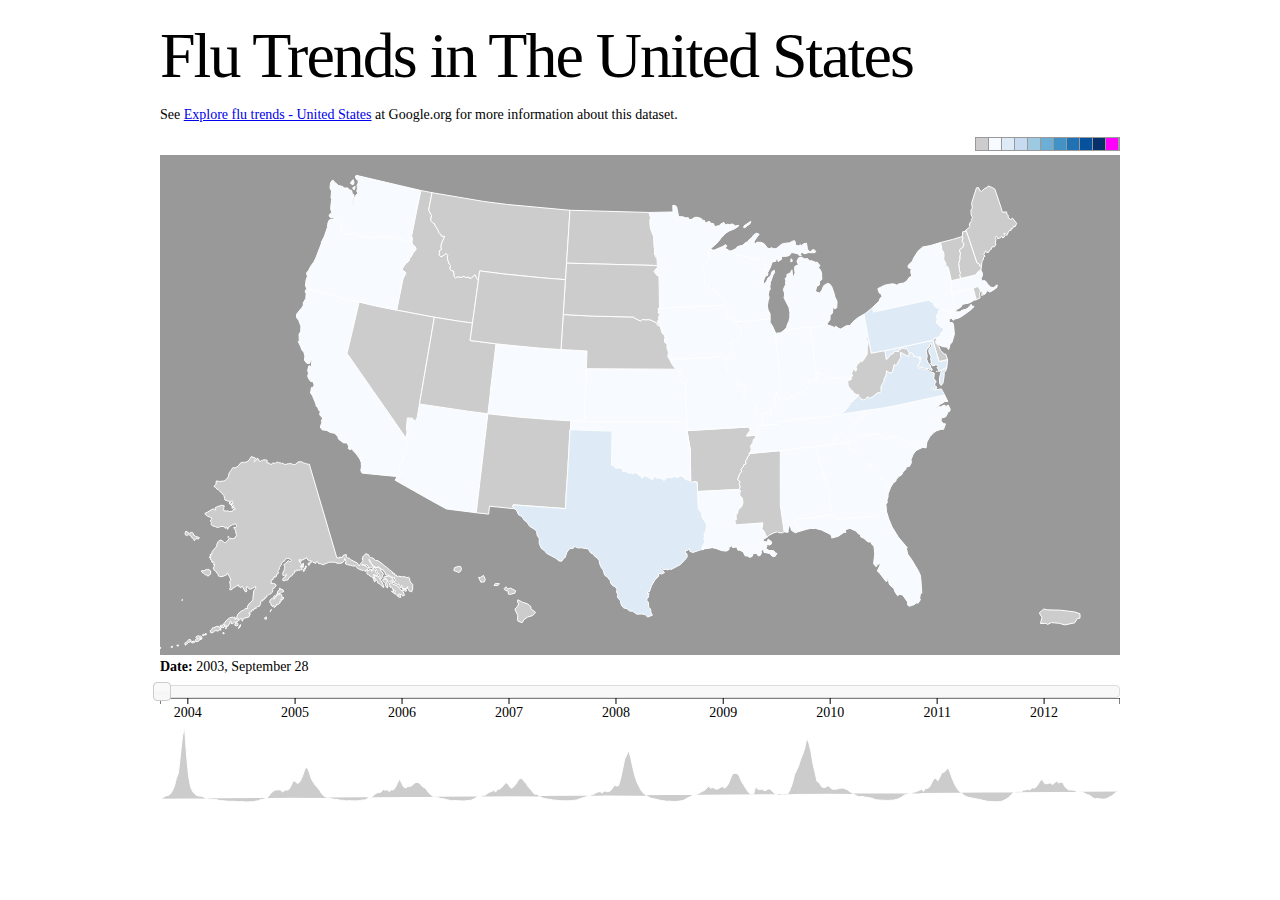
<file: labs/lab1/index.html>
<!DOCTYPE html>
<meta charset="utf-8">
<title>Lab 1: Flu Trends in the United States</title>
<link type="text/css" rel="stylesheet" href="style.css" />
<link type="text/css" rel="stylesheet" href="colorbrewer.css"/>
<script src="d3.v2.min.js"></script>
<script type="text/javascript" src="jquery.min.js"></script>
<script type="text/javascript" src="jquery-ui/js/jquery-ui-1.8.23.custom.min.js"></script>
<h1>Flu Trends in The United States</h1>
<p class="caption">See <a href="http://www.google.org/flutrends/us/#US">Explore flu trends - United States</a> at Google.org for more information about this dataset.</p>
<div id="legend"></div>
<div id="chart"></div>
<div id="slider">
  <strong>Date:</strong> <span id="date_text">0</span>
  <div id="scale"></div>
  <div id="time_axis"></div>
</div>
<div id="national"></div>


<script src="lab1.js"></script>
</file>
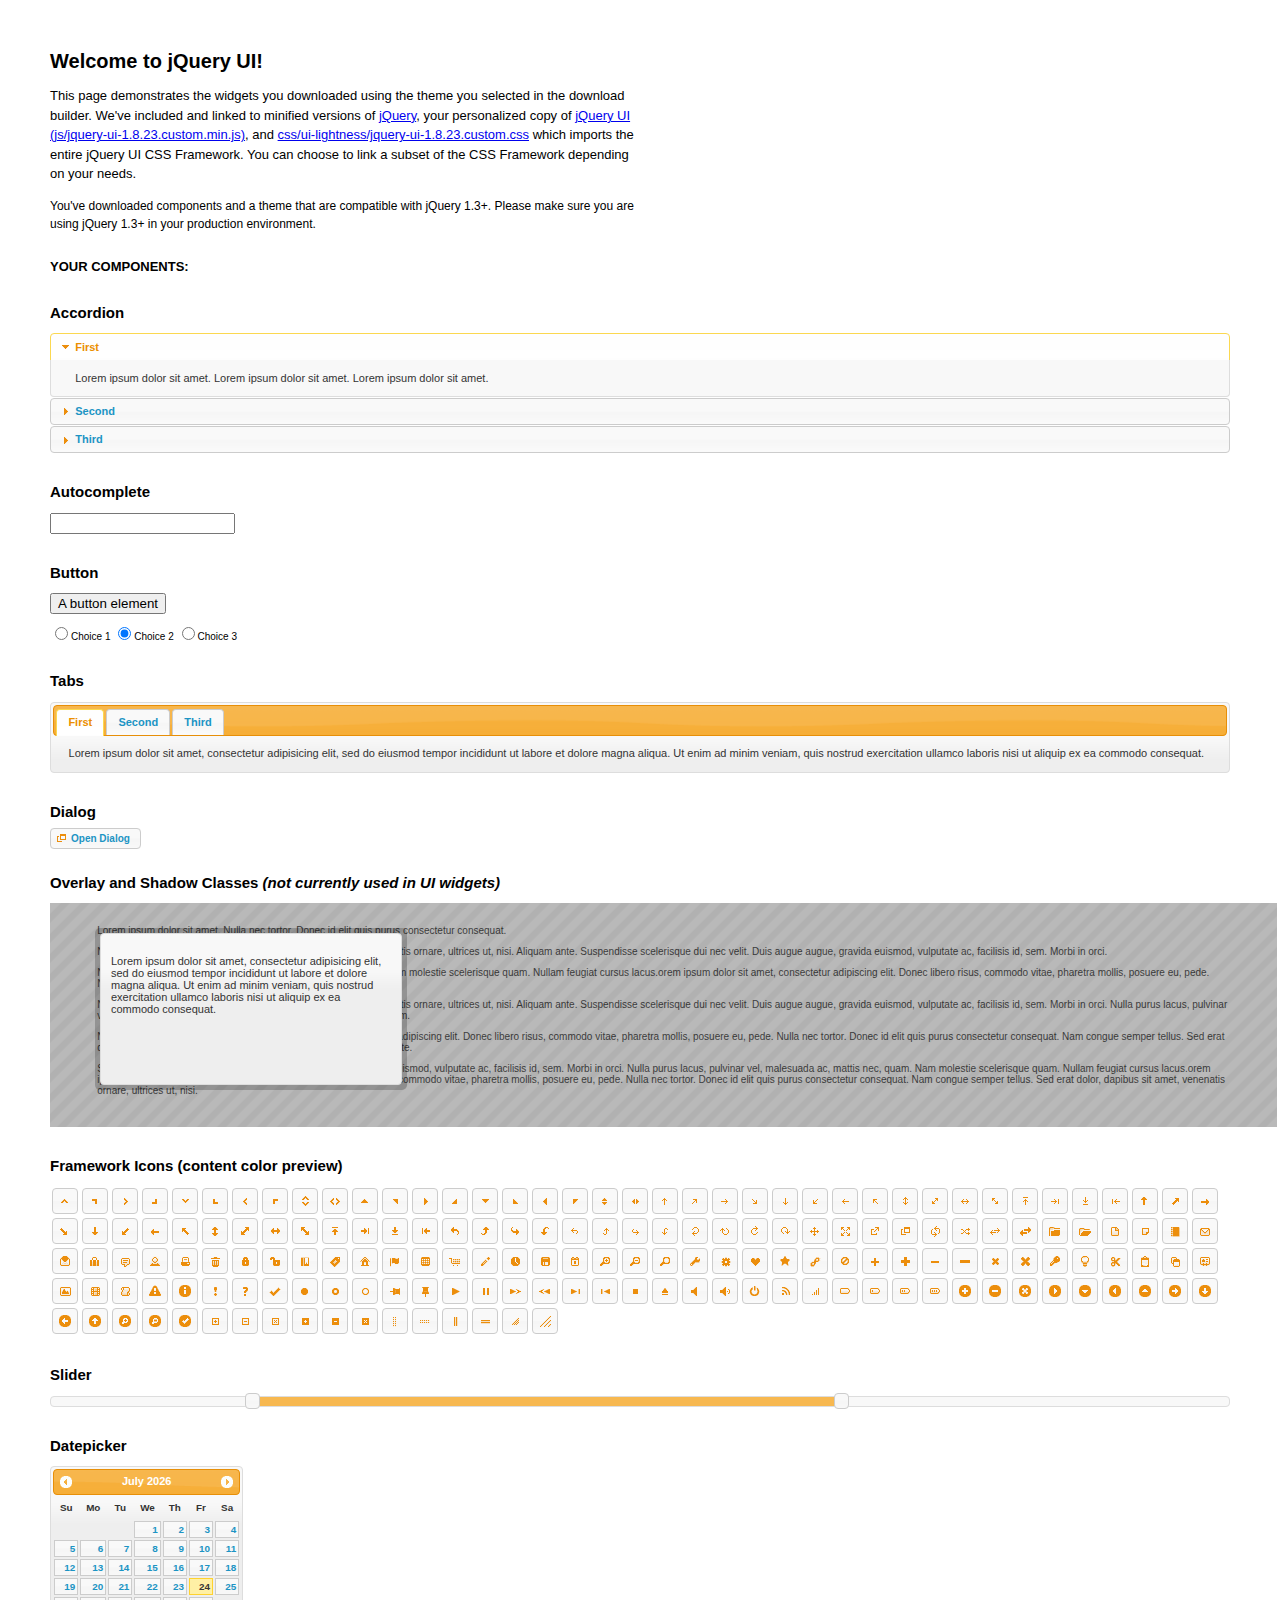
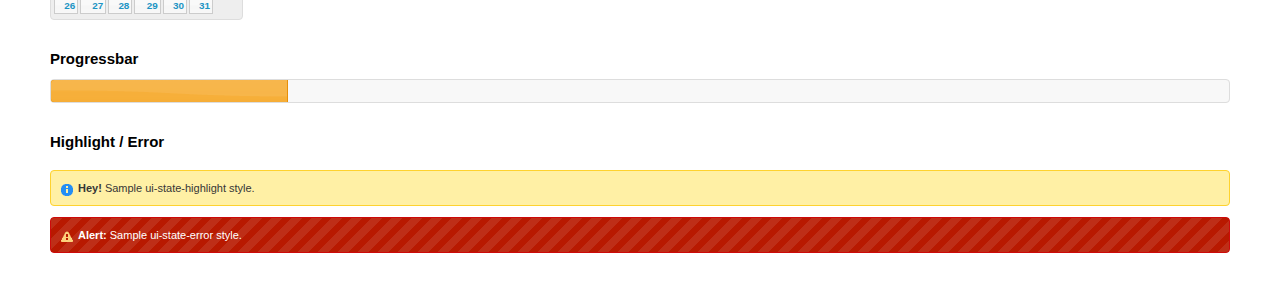
<file: labs/lab1/jquery-ui/index.html>
<!DOCTYPE html>
<html>
	<head>
		<meta http-equiv="Content-Type" content="text/html; charset=iso-8859-1" />
		<title>jQuery UI Example Page</title>
		<link type="text/css" href="css/ui-lightness/jquery-ui-1.8.23.custom.css" rel="stylesheet" />
		<script type="text/javascript" src="js/jquery-1.8.0.min.js"></script>
		<script type="text/javascript" src="js/jquery-ui-1.8.23.custom.min.js"></script>
		<script type="text/javascript">
			$(function(){

				// Accordion
				$("#accordion").accordion({ header: "h3" });

				// Tabs
				$('#tabs').tabs();

				// Dialog
				$('#dialog').dialog({
					autoOpen: false,
					width: 600,
					buttons: {
						"Ok": function() {
							$(this).dialog("close");
						},
						"Cancel": function() {
							$(this).dialog("close");
						}
					}
				});

				// Dialog Link
				$('#dialog_link').click(function(){
					$('#dialog').dialog('open');
					return false;
				});

				// Datepicker
				$('#datepicker').datepicker({
					inline: true
				});

				// Slider
				$('#slider').slider({
					range: true,
					values: [17, 67]
				});

				// Progressbar
				$("#progressbar").progressbar({
					value: 20
				});

				//hover states on the static widgets
				$('#dialog_link, ul#icons li').hover(
					function() { $(this).addClass('ui-state-hover'); },
					function() { $(this).removeClass('ui-state-hover'); }
				);

			});
		</script>
		<style type="text/css">
			/*demo page css*/
			body{ font: 62.5% "Trebuchet MS", sans-serif; margin: 50px;}
			.demoHeaders { margin-top: 2em; }
			#dialog_link {padding: .4em 1em .4em 20px;text-decoration: none;position: relative;}
			#dialog_link span.ui-icon {margin: 0 5px 0 0;position: absolute;left: .2em;top: 50%;margin-top: -8px;}
			ul#icons {margin: 0; padding: 0;}
			ul#icons li {margin: 2px; position: relative; padding: 4px 0; cursor: pointer; float: left;  list-style: none;}
			ul#icons span.ui-icon {float: left; margin: 0 4px;}
		</style>
	</head>
	<body>
	<h1>Welcome to jQuery UI!</h1>
	<p style="font-size: 1.3em; line-height: 1.5; margin: 1em 0; width: 50%;">This page demonstrates the widgets you downloaded using the theme you selected in the download builder. We've included and linked to minified versions of <a href="js/jquery-1.8.0.min.js">jQuery</a>, your personalized copy of <a href="js/jquery-ui-1.8.23.custom.min.js">jQuery UI (js/jquery-ui-1.8.23.custom.min.js)</a>, and <a href="css/ui-lightness/jquery-ui-1.8.23.custom.css">css/ui-lightness/jquery-ui-1.8.23.custom.css</a> which imports the entire jQuery UI CSS Framework. You can choose to link a subset of the CSS Framework depending on your needs. </p>
	<p style="font-size: 1.2em; line-height: 1.5; margin: 1em 0; width: 50%;">You've downloaded components and a theme that are compatible with jQuery 1.3+. Please make sure you are using jQuery 1.3+ in your production environment.</p>

	<p style="font-weight: bold; margin: 2em 0 1em; font-size: 1.3em;">YOUR COMPONENTS:</p>

		<!-- Accordion -->
		<h2 class="demoHeaders">Accordion</h2>
		<div id="accordion">
			<div>
				<h3><a href="#">First</a></h3>
				<div>Lorem ipsum dolor sit amet. Lorem ipsum dolor sit amet. Lorem ipsum dolor sit amet.</div>
			</div>
			<div>
				<h3><a href="#">Second</a></h3>
				<div>Phasellus mattis tincidunt nibh.</div>
			</div>
			<div>
				<h3><a href="#">Third</a></h3>
				<div>Nam dui erat, auctor a, dignissim quis.</div>
			</div>
		</div>

		<!-- Autocomplete -->
		<h2 class="demoHeaders">Autocomplete</h2>
		<div>
			<input id="autocomplete" style="z-index: 100; position: relative" title="type &quot;a&quot;" />
		</div>

		<!-- Button -->
		<h2 class="demoHeaders">Button</h2>
		<button id="button">A button element</button>
		<form style="margin-top: 1em;">
			<div id="radioset">
				<input type="radio" id="radio1" name="radio" /><label for="radio1">Choice 1</label>
				<input type="radio" id="radio2" name="radio" checked="checked" /><label for="radio2">Choice 2</label>
				<input type="radio" id="radio3" name="radio" /><label for="radio3">Choice 3</label>
			</div>
		</form>


		<!-- Tabs -->
		<h2 class="demoHeaders">Tabs</h2>
		<div id="tabs">
			<ul>
				<li><a href="#tabs-1">First</a></li>
				<li><a href="#tabs-2">Second</a></li>
				<li><a href="#tabs-3">Third</a></li>
			</ul>
			<div id="tabs-1">Lorem ipsum dolor sit amet, consectetur adipisicing elit, sed do eiusmod tempor incididunt ut labore et dolore magna aliqua. Ut enim ad minim veniam, quis nostrud exercitation ullamco laboris nisi ut aliquip ex ea commodo consequat.</div>
			<div id="tabs-2">Phasellus mattis tincidunt nibh. Cras orci urna, blandit id, pretium vel, aliquet ornare, felis. Maecenas scelerisque sem non nisl. Fusce sed lorem in enim dictum bibendum.</div>
			<div id="tabs-3">Nam dui erat, auctor a, dignissim quis, sollicitudin eu, felis. Pellentesque nisi urna, interdum eget, sagittis et, consequat vestibulum, lacus. Mauris porttitor ullamcorper augue.</div>
		</div>

		<!-- Dialog NOTE: Dialog is not generated by UI in this demo so it can be visually styled in themeroller-->
		<h2 class="demoHeaders">Dialog</h2>
		<p><a href="#" id="dialog_link" class="ui-state-default ui-corner-all"><span class="ui-icon ui-icon-newwin"></span>Open Dialog</a></p>


		<h2 class="demoHeaders">Overlay and Shadow Classes <em>(not currently used in UI widgets)</em></h2>
		<div style="position: relative; width: 96%; height: 200px; padding:1% 4%; overflow:hidden;" class="fakewindowcontain">
			<p>Lorem ipsum dolor sit amet,  Nulla nec tortor. Donec id elit quis purus consectetur consequat. </p><p>Nam congue semper tellus. Sed erat dolor, dapibus sit amet, venenatis ornare, ultrices ut, nisi. Aliquam ante. Suspendisse scelerisque dui nec velit. Duis augue augue, gravida euismod, vulputate ac, facilisis id, sem. Morbi in orci. </p><p>Nulla purus lacus, pulvinar vel, malesuada ac, mattis nec, quam. Nam molestie scelerisque quam. Nullam feugiat cursus lacus.orem ipsum dolor sit amet, consectetur adipiscing elit. Donec libero risus, commodo vitae, pharetra mollis, posuere eu, pede. Nulla nec tortor. Donec id elit quis purus consectetur consequat. </p><p>Nam congue semper tellus. Sed erat dolor, dapibus sit amet, venenatis ornare, ultrices ut, nisi. Aliquam ante. Suspendisse scelerisque dui nec velit. Duis augue augue, gravida euismod, vulputate ac, facilisis id, sem. Morbi in orci. Nulla purus lacus, pulvinar vel, malesuada ac, mattis nec, quam. Nam molestie scelerisque quam. </p><p>Nullam feugiat cursus lacus.orem ipsum dolor sit amet, consectetur adipiscing elit. Donec libero risus, commodo vitae, pharetra mollis, posuere eu, pede. Nulla nec tortor. Donec id elit quis purus consectetur consequat. Nam congue semper tellus. Sed erat dolor, dapibus sit amet, venenatis ornare, ultrices ut, nisi. Aliquam ante. </p><p>Suspendisse scelerisque dui nec velit. Duis augue augue, gravida euismod, vulputate ac, facilisis id, sem. Morbi in orci. Nulla purus lacus, pulvinar vel, malesuada ac, mattis nec, quam. Nam molestie scelerisque quam. Nullam feugiat cursus lacus.orem ipsum dolor sit amet, consectetur adipiscing elit. Donec libero risus, commodo vitae, pharetra mollis, posuere eu, pede. Nulla nec tortor. Donec id elit quis purus consectetur consequat. Nam congue semper tellus. Sed erat dolor, dapibus sit amet, venenatis ornare, ultrices ut, nisi. </p>

			<!-- ui-dialog -->
			<div class="ui-overlay"><div class="ui-widget-overlay"></div><div class="ui-widget-shadow ui-corner-all" style="width: 302px; height: 152px; position: absolute; left: 50px; top: 30px;"></div></div>
			<div style="position: absolute; width: 280px; height: 130px;left: 50px; top: 30px; padding: 10px;" class="ui-widget ui-widget-content ui-corner-all">
				<div class="ui-dialog-content ui-widget-content" style="background: none; border: 0;">
					<p>Lorem ipsum dolor sit amet, consectetur adipisicing elit, sed do eiusmod tempor incididunt ut labore et dolore magna aliqua. Ut enim ad minim veniam, quis nostrud exercitation ullamco laboris nisi ut aliquip ex ea commodo consequat.</p>
				</div>
			</div>

		</div>


		<!-- ui-dialog -->
		<div id="dialog" title="Dialog Title">
			<p>Lorem ipsum dolor sit amet, consectetur adipisicing elit, sed do eiusmod tempor incididunt ut labore et dolore magna aliqua. Ut enim ad minim veniam, quis nostrud exercitation ullamco laboris nisi ut aliquip ex ea commodo consequat.</p>
		</div>


		<h2 class="demoHeaders">Framework Icons (content color preview)</h2>
		<ul id="icons" class="ui-widget ui-helper-clearfix">

		<li class="ui-state-default ui-corner-all" title=".ui-icon-carat-1-n"><span class="ui-icon ui-icon-carat-1-n"></span></li>
		<li class="ui-state-default ui-corner-all" title=".ui-icon-carat-1-ne"><span class="ui-icon ui-icon-carat-1-ne"></span></li>
		<li class="ui-state-default ui-corner-all" title=".ui-icon-carat-1-e"><span class="ui-icon ui-icon-carat-1-e"></span></li>

		<li class="ui-state-default ui-corner-all" title=".ui-icon-carat-1-se"><span class="ui-icon ui-icon-carat-1-se"></span></li>
		<li class="ui-state-default ui-corner-all" title=".ui-icon-carat-1-s"><span class="ui-icon ui-icon-carat-1-s"></span></li>
		<li class="ui-state-default ui-corner-all" title=".ui-icon-carat-1-sw"><span class="ui-icon ui-icon-carat-1-sw"></span></li>
		<li class="ui-state-default ui-corner-all" title=".ui-icon-carat-1-w"><span class="ui-icon ui-icon-carat-1-w"></span></li>
		<li class="ui-state-default ui-corner-all" title=".ui-icon-carat-1-nw"><span class="ui-icon ui-icon-carat-1-nw"></span></li>
		<li class="ui-state-default ui-corner-all" title=".ui-icon-carat-2-n-s"><span class="ui-icon ui-icon-carat-2-n-s"></span></li>
		<li class="ui-state-default ui-corner-all" title=".ui-icon-carat-2-e-w"><span class="ui-icon ui-icon-carat-2-e-w"></span></li>
		<li class="ui-state-default ui-corner-all" title=".ui-icon-triangle-1-n"><span class="ui-icon ui-icon-triangle-1-n"></span></li>
		<li class="ui-state-default ui-corner-all" title=".ui-icon-triangle-1-ne"><span class="ui-icon ui-icon-triangle-1-ne"></span></li>

		<li class="ui-state-default ui-corner-all" title=".ui-icon-triangle-1-e"><span class="ui-icon ui-icon-triangle-1-e"></span></li>
		<li class="ui-state-default ui-corner-all" title=".ui-icon-triangle-1-se"><span class="ui-icon ui-icon-triangle-1-se"></span></li>
		<li class="ui-state-default ui-corner-all" title=".ui-icon-triangle-1-s"><span class="ui-icon ui-icon-triangle-1-s"></span></li>
		<li class="ui-state-default ui-corner-all" title=".ui-icon-triangle-1-sw"><span class="ui-icon ui-icon-triangle-1-sw"></span></li>
		<li class="ui-state-default ui-corner-all" title=".ui-icon-triangle-1-w"><span class="ui-icon ui-icon-triangle-1-w"></span></li>
		<li class="ui-state-default ui-corner-all" title=".ui-icon-triangle-1-nw"><span class="ui-icon ui-icon-triangle-1-nw"></span></li>
		<li class="ui-state-default ui-corner-all" title=".ui-icon-triangle-2-n-s"><span class="ui-icon ui-icon-triangle-2-n-s"></span></li>
		<li class="ui-state-default ui-corner-all" title=".ui-icon-triangle-2-e-w"><span class="ui-icon ui-icon-triangle-2-e-w"></span></li>
		<li class="ui-state-default ui-corner-all" title=".ui-icon-arrow-1-n"><span class="ui-icon ui-icon-arrow-1-n"></span></li>

		<li class="ui-state-default ui-corner-all" title=".ui-icon-arrow-1-ne"><span class="ui-icon ui-icon-arrow-1-ne"></span></li>
		<li class="ui-state-default ui-corner-all" title=".ui-icon-arrow-1-e"><span class="ui-icon ui-icon-arrow-1-e"></span></li>
		<li class="ui-state-default ui-corner-all" title=".ui-icon-arrow-1-se"><span class="ui-icon ui-icon-arrow-1-se"></span></li>
		<li class="ui-state-default ui-corner-all" title=".ui-icon-arrow-1-s"><span class="ui-icon ui-icon-arrow-1-s"></span></li>
		<li class="ui-state-default ui-corner-all" title=".ui-icon-arrow-1-sw"><span class="ui-icon ui-icon-arrow-1-sw"></span></li>
		<li class="ui-state-default ui-corner-all" title=".ui-icon-arrow-1-w"><span class="ui-icon ui-icon-arrow-1-w"></span></li>
		<li class="ui-state-default ui-corner-all" title=".ui-icon-arrow-1-nw"><span class="ui-icon ui-icon-arrow-1-nw"></span></li>
		<li class="ui-state-default ui-corner-all" title=".ui-icon-arrow-2-n-s"><span class="ui-icon ui-icon-arrow-2-n-s"></span></li>
		<li class="ui-state-default ui-corner-all" title=".ui-icon-arrow-2-ne-sw"><span class="ui-icon ui-icon-arrow-2-ne-sw"></span></li>

		<li class="ui-state-default ui-corner-all" title=".ui-icon-arrow-2-e-w"><span class="ui-icon ui-icon-arrow-2-e-w"></span></li>
		<li class="ui-state-default ui-corner-all" title=".ui-icon-arrow-2-se-nw"><span class="ui-icon ui-icon-arrow-2-se-nw"></span></li>
		<li class="ui-state-default ui-corner-all" title=".ui-icon-arrowstop-1-n"><span class="ui-icon ui-icon-arrowstop-1-n"></span></li>
		<li class="ui-state-default ui-corner-all" title=".ui-icon-arrowstop-1-e"><span class="ui-icon ui-icon-arrowstop-1-e"></span></li>
		<li class="ui-state-default ui-corner-all" title=".ui-icon-arrowstop-1-s"><span class="ui-icon ui-icon-arrowstop-1-s"></span></li>
		<li class="ui-state-default ui-corner-all" title=".ui-icon-arrowstop-1-w"><span class="ui-icon ui-icon-arrowstop-1-w"></span></li>
		<li class="ui-state-default ui-corner-all" title=".ui-icon-arrowthick-1-n"><span class="ui-icon ui-icon-arrowthick-1-n"></span></li>
		<li class="ui-state-default ui-corner-all" title=".ui-icon-arrowthick-1-ne"><span class="ui-icon ui-icon-arrowthick-1-ne"></span></li>
		<li class="ui-state-default ui-corner-all" title=".ui-icon-arrowthick-1-e"><span class="ui-icon ui-icon-arrowthick-1-e"></span></li>

		<li class="ui-state-default ui-corner-all" title=".ui-icon-arrowthick-1-se"><span class="ui-icon ui-icon-arrowthick-1-se"></span></li>
		<li class="ui-state-default ui-corner-all" title=".ui-icon-arrowthick-1-s"><span class="ui-icon ui-icon-arrowthick-1-s"></span></li>
		<li class="ui-state-default ui-corner-all" title=".ui-icon-arrowthick-1-sw"><span class="ui-icon ui-icon-arrowthick-1-sw"></span></li>
		<li class="ui-state-default ui-corner-all" title=".ui-icon-arrowthick-1-w"><span class="ui-icon ui-icon-arrowthick-1-w"></span></li>
		<li class="ui-state-default ui-corner-all" title=".ui-icon-arrowthick-1-nw"><span class="ui-icon ui-icon-arrowthick-1-nw"></span></li>
		<li class="ui-state-default ui-corner-all" title=".ui-icon-arrowthick-2-n-s"><span class="ui-icon ui-icon-arrowthick-2-n-s"></span></li>
		<li class="ui-state-default ui-corner-all" title=".ui-icon-arrowthick-2-ne-sw"><span class="ui-icon ui-icon-arrowthick-2-ne-sw"></span></li>
		<li class="ui-state-default ui-corner-all" title=".ui-icon-arrowthick-2-e-w"><span class="ui-icon ui-icon-arrowthick-2-e-w"></span></li>
		<li class="ui-state-default ui-corner-all" title=".ui-icon-arrowthick-2-se-nw"><span class="ui-icon ui-icon-arrowthick-2-se-nw"></span></li>

		<li class="ui-state-default ui-corner-all" title=".ui-icon-arrowthickstop-1-n"><span class="ui-icon ui-icon-arrowthickstop-1-n"></span></li>
		<li class="ui-state-default ui-corner-all" title=".ui-icon-arrowthickstop-1-e"><span class="ui-icon ui-icon-arrowthickstop-1-e"></span></li>
		<li class="ui-state-default ui-corner-all" title=".ui-icon-arrowthickstop-1-s"><span class="ui-icon ui-icon-arrowthickstop-1-s"></span></li>
		<li class="ui-state-default ui-corner-all" title=".ui-icon-arrowthickstop-1-w"><span class="ui-icon ui-icon-arrowthickstop-1-w"></span></li>
		<li class="ui-state-default ui-corner-all" title=".ui-icon-arrowreturnthick-1-w"><span class="ui-icon ui-icon-arrowreturnthick-1-w"></span></li>
		<li class="ui-state-default ui-corner-all" title=".ui-icon-arrowreturnthick-1-n"><span class="ui-icon ui-icon-arrowreturnthick-1-n"></span></li>
		<li class="ui-state-default ui-corner-all" title=".ui-icon-arrowreturnthick-1-e"><span class="ui-icon ui-icon-arrowreturnthick-1-e"></span></li>
		<li class="ui-state-default ui-corner-all" title=".ui-icon-arrowreturnthick-1-s"><span class="ui-icon ui-icon-arrowreturnthick-1-s"></span></li>
		<li class="ui-state-default ui-corner-all" title=".ui-icon-arrowreturn-1-w"><span class="ui-icon ui-icon-arrowreturn-1-w"></span></li>

		<li class="ui-state-default ui-corner-all" title=".ui-icon-arrowreturn-1-n"><span class="ui-icon ui-icon-arrowreturn-1-n"></span></li>
		<li class="ui-state-default ui-corner-all" title=".ui-icon-arrowreturn-1-e"><span class="ui-icon ui-icon-arrowreturn-1-e"></span></li>
		<li class="ui-state-default ui-corner-all" title=".ui-icon-arrowreturn-1-s"><span class="ui-icon ui-icon-arrowreturn-1-s"></span></li>
		<li class="ui-state-default ui-corner-all" title=".ui-icon-arrowrefresh-1-w"><span class="ui-icon ui-icon-arrowrefresh-1-w"></span></li>
		<li class="ui-state-default ui-corner-all" title=".ui-icon-arrowrefresh-1-n"><span class="ui-icon ui-icon-arrowrefresh-1-n"></span></li>
		<li class="ui-state-default ui-corner-all" title=".ui-icon-arrowrefresh-1-e"><span class="ui-icon ui-icon-arrowrefresh-1-e"></span></li>
		<li class="ui-state-default ui-corner-all" title=".ui-icon-arrowrefresh-1-s"><span class="ui-icon ui-icon-arrowrefresh-1-s"></span></li>
		<li class="ui-state-default ui-corner-all" title=".ui-icon-arrow-4"><span class="ui-icon ui-icon-arrow-4"></span></li>
		<li class="ui-state-default ui-corner-all" title=".ui-icon-arrow-4-diag"><span class="ui-icon ui-icon-arrow-4-diag"></span></li>

		<li class="ui-state-default ui-corner-all" title=".ui-icon-extlink"><span class="ui-icon ui-icon-extlink"></span></li>
		<li class="ui-state-default ui-corner-all" title=".ui-icon-newwin"><span class="ui-icon ui-icon-newwin"></span></li>
		<li class="ui-state-default ui-corner-all" title=".ui-icon-refresh"><span class="ui-icon ui-icon-refresh"></span></li>
		<li class="ui-state-default ui-corner-all" title=".ui-icon-shuffle"><span class="ui-icon ui-icon-shuffle"></span></li>
		<li class="ui-state-default ui-corner-all" title=".ui-icon-transfer-e-w"><span class="ui-icon ui-icon-transfer-e-w"></span></li>
		<li class="ui-state-default ui-corner-all" title=".ui-icon-transferthick-e-w"><span class="ui-icon ui-icon-transferthick-e-w"></span></li>
		<li class="ui-state-default ui-corner-all" title=".ui-icon-folder-collapsed"><span class="ui-icon ui-icon-folder-collapsed"></span></li>
		<li class="ui-state-default ui-corner-all" title=".ui-icon-folder-open"><span class="ui-icon ui-icon-folder-open"></span></li>
		<li class="ui-state-default ui-corner-all" title=".ui-icon-document"><span class="ui-icon ui-icon-document"></span></li>

		<li class="ui-state-default ui-corner-all" title=".ui-icon-document-b"><span class="ui-icon ui-icon-document-b"></span></li>
		<li class="ui-state-default ui-corner-all" title=".ui-icon-note"><span class="ui-icon ui-icon-note"></span></li>
		<li class="ui-state-default ui-corner-all" title=".ui-icon-mail-closed"><span class="ui-icon ui-icon-mail-closed"></span></li>
		<li class="ui-state-default ui-corner-all" title=".ui-icon-mail-open"><span class="ui-icon ui-icon-mail-open"></span></li>
		<li class="ui-state-default ui-corner-all" title=".ui-icon-suitcase"><span class="ui-icon ui-icon-suitcase"></span></li>
		<li class="ui-state-default ui-corner-all" title=".ui-icon-comment"><span class="ui-icon ui-icon-comment"></span></li>
		<li class="ui-state-default ui-corner-all" title=".ui-icon-person"><span class="ui-icon ui-icon-person"></span></li>
		<li class="ui-state-default ui-corner-all" title=".ui-icon-print"><span class="ui-icon ui-icon-print"></span></li>
		<li class="ui-state-default ui-corner-all" title=".ui-icon-trash"><span class="ui-icon ui-icon-trash"></span></li>

		<li class="ui-state-default ui-corner-all" title=".ui-icon-locked"><span class="ui-icon ui-icon-locked"></span></li>
		<li class="ui-state-default ui-corner-all" title=".ui-icon-unlocked"><span class="ui-icon ui-icon-unlocked"></span></li>
		<li class="ui-state-default ui-corner-all" title=".ui-icon-bookmark"><span class="ui-icon ui-icon-bookmark"></span></li>
		<li class="ui-state-default ui-corner-all" title=".ui-icon-tag"><span class="ui-icon ui-icon-tag"></span></li>
		<li class="ui-state-default ui-corner-all" title=".ui-icon-home"><span class="ui-icon ui-icon-home"></span></li>
		<li class="ui-state-default ui-corner-all" title=".ui-icon-flag"><span class="ui-icon ui-icon-flag"></span></li>
		<li class="ui-state-default ui-corner-all" title=".ui-icon-calculator"><span class="ui-icon ui-icon-calculator"></span></li>
		<li class="ui-state-default ui-corner-all" title=".ui-icon-cart"><span class="ui-icon ui-icon-cart"></span></li>
		<li class="ui-state-default ui-corner-all" title=".ui-icon-pencil"><span class="ui-icon ui-icon-pencil"></span></li>

		<li class="ui-state-default ui-corner-all" title=".ui-icon-clock"><span class="ui-icon ui-icon-clock"></span></li>
		<li class="ui-state-default ui-corner-all" title=".ui-icon-disk"><span class="ui-icon ui-icon-disk"></span></li>
		<li class="ui-state-default ui-corner-all" title=".ui-icon-calendar"><span class="ui-icon ui-icon-calendar"></span></li>
		<li class="ui-state-default ui-corner-all" title=".ui-icon-zoomin"><span class="ui-icon ui-icon-zoomin"></span></li>
		<li class="ui-state-default ui-corner-all" title=".ui-icon-zoomout"><span class="ui-icon ui-icon-zoomout"></span></li>
		<li class="ui-state-default ui-corner-all" title=".ui-icon-search"><span class="ui-icon ui-icon-search"></span></li>
		<li class="ui-state-default ui-corner-all" title=".ui-icon-wrench"><span class="ui-icon ui-icon-wrench"></span></li>
		<li class="ui-state-default ui-corner-all" title=".ui-icon-gear"><span class="ui-icon ui-icon-gear"></span></li>
		<li class="ui-state-default ui-corner-all" title=".ui-icon-heart"><span class="ui-icon ui-icon-heart"></span></li>

		<li class="ui-state-default ui-corner-all" title=".ui-icon-star"><span class="ui-icon ui-icon-star"></span></li>
		<li class="ui-state-default ui-corner-all" title=".ui-icon-link"><span class="ui-icon ui-icon-link"></span></li>
		<li class="ui-state-default ui-corner-all" title=".ui-icon-cancel"><span class="ui-icon ui-icon-cancel"></span></li>
		<li class="ui-state-default ui-corner-all" title=".ui-icon-plus"><span class="ui-icon ui-icon-plus"></span></li>
		<li class="ui-state-default ui-corner-all" title=".ui-icon-plusthick"><span class="ui-icon ui-icon-plusthick"></span></li>
		<li class="ui-state-default ui-corner-all" title=".ui-icon-minus"><span class="ui-icon ui-icon-minus"></span></li>
		<li class="ui-state-default ui-corner-all" title=".ui-icon-minusthick"><span class="ui-icon ui-icon-minusthick"></span></li>
		<li class="ui-state-default ui-corner-all" title=".ui-icon-close"><span class="ui-icon ui-icon-close"></span></li>
		<li class="ui-state-default ui-corner-all" title=".ui-icon-closethick"><span class="ui-icon ui-icon-closethick"></span></li>

		<li class="ui-state-default ui-corner-all" title=".ui-icon-key"><span class="ui-icon ui-icon-key"></span></li>
		<li class="ui-state-default ui-corner-all" title=".ui-icon-lightbulb"><span class="ui-icon ui-icon-lightbulb"></span></li>
		<li class="ui-state-default ui-corner-all" title=".ui-icon-scissors"><span class="ui-icon ui-icon-scissors"></span></li>
		<li class="ui-state-default ui-corner-all" title=".ui-icon-clipboard"><span class="ui-icon ui-icon-clipboard"></span></li>
		<li class="ui-state-default ui-corner-all" title=".ui-icon-copy"><span class="ui-icon ui-icon-copy"></span></li>
		<li class="ui-state-default ui-corner-all" title=".ui-icon-contact"><span class="ui-icon ui-icon-contact"></span></li>
		<li class="ui-state-default ui-corner-all" title=".ui-icon-image"><span class="ui-icon ui-icon-image"></span></li>
		<li class="ui-state-default ui-corner-all" title=".ui-icon-video"><span class="ui-icon ui-icon-video"></span></li>
		<li class="ui-state-default ui-corner-all" title=".ui-icon-script"><span class="ui-icon ui-icon-script"></span></li>
		<li class="ui-state-default ui-corner-all" title=".ui-icon-alert"><span class="ui-icon ui-icon-alert"></span></li>

		<li class="ui-state-default ui-corner-all" title=".ui-icon-info"><span class="ui-icon ui-icon-info"></span></li>
		<li class="ui-state-default ui-corner-all" title=".ui-icon-notice"><span class="ui-icon ui-icon-notice"></span></li>
		<li class="ui-state-default ui-corner-all" title=".ui-icon-help"><span class="ui-icon ui-icon-help"></span></li>
		<li class="ui-state-default ui-corner-all" title=".ui-icon-check"><span class="ui-icon ui-icon-check"></span></li>
		<li class="ui-state-default ui-corner-all" title=".ui-icon-bullet"><span class="ui-icon ui-icon-bullet"></span></li>
		<li class="ui-state-default ui-corner-all" title=".ui-icon-radio-off"><span class="ui-icon ui-icon-radio-off"></span></li>
		<li class="ui-state-default ui-corner-all" title=".ui-icon-radio-on"><span class="ui-icon ui-icon-radio-on"></span></li>
		<li class="ui-state-default ui-corner-all" title=".ui-icon-pin-w"><span class="ui-icon ui-icon-pin-w"></span></li>
		<li class="ui-state-default ui-corner-all" title=".ui-icon-pin-s"><span class="ui-icon ui-icon-pin-s"></span></li>
		<li class="ui-state-default ui-corner-all" title=".ui-icon-play"><span class="ui-icon ui-icon-play"></span></li>
		<li class="ui-state-default ui-corner-all" title=".ui-icon-pause"><span class="ui-icon ui-icon-pause"></span></li>

		<li class="ui-state-default ui-corner-all" title=".ui-icon-seek-next"><span class="ui-icon ui-icon-seek-next"></span></li>
		<li class="ui-state-default ui-corner-all" title=".ui-icon-seek-prev"><span class="ui-icon ui-icon-seek-prev"></span></li>
		<li class="ui-state-default ui-corner-all" title=".ui-icon-seek-end"><span class="ui-icon ui-icon-seek-end"></span></li>
		<li class="ui-state-default ui-corner-all" title=".ui-icon-seek-first"><span class="ui-icon ui-icon-seek-first"></span></li>
		<li class="ui-state-default ui-corner-all" title=".ui-icon-stop"><span class="ui-icon ui-icon-stop"></span></li>
		<li class="ui-state-default ui-corner-all" title=".ui-icon-eject"><span class="ui-icon ui-icon-eject"></span></li>
		<li class="ui-state-default ui-corner-all" title=".ui-icon-volume-off"><span class="ui-icon ui-icon-volume-off"></span></li>
		<li class="ui-state-default ui-corner-all" title=".ui-icon-volume-on"><span class="ui-icon ui-icon-volume-on"></span></li>
		<li class="ui-state-default ui-corner-all" title=".ui-icon-power"><span class="ui-icon ui-icon-power"></span></li>

		<li class="ui-state-default ui-corner-all" title=".ui-icon-signal-diag"><span class="ui-icon ui-icon-signal-diag"></span></li>
		<li class="ui-state-default ui-corner-all" title=".ui-icon-signal"><span class="ui-icon ui-icon-signal"></span></li>
		<li class="ui-state-default ui-corner-all" title=".ui-icon-battery-0"><span class="ui-icon ui-icon-battery-0"></span></li>
		<li class="ui-state-default ui-corner-all" title=".ui-icon-battery-1"><span class="ui-icon ui-icon-battery-1"></span></li>
		<li class="ui-state-default ui-corner-all" title=".ui-icon-battery-2"><span class="ui-icon ui-icon-battery-2"></span></li>
		<li class="ui-state-default ui-corner-all" title=".ui-icon-battery-3"><span class="ui-icon ui-icon-battery-3"></span></li>
		<li class="ui-state-default ui-corner-all" title=".ui-icon-circle-plus"><span class="ui-icon ui-icon-circle-plus"></span></li>
		<li class="ui-state-default ui-corner-all" title=".ui-icon-circle-minus"><span class="ui-icon ui-icon-circle-minus"></span></li>
		<li class="ui-state-default ui-corner-all" title=".ui-icon-circle-close"><span class="ui-icon ui-icon-circle-close"></span></li>

		<li class="ui-state-default ui-corner-all" title=".ui-icon-circle-triangle-e"><span class="ui-icon ui-icon-circle-triangle-e"></span></li>
		<li class="ui-state-default ui-corner-all" title=".ui-icon-circle-triangle-s"><span class="ui-icon ui-icon-circle-triangle-s"></span></li>
		<li class="ui-state-default ui-corner-all" title=".ui-icon-circle-triangle-w"><span class="ui-icon ui-icon-circle-triangle-w"></span></li>
		<li class="ui-state-default ui-corner-all" title=".ui-icon-circle-triangle-n"><span class="ui-icon ui-icon-circle-triangle-n"></span></li>
		<li class="ui-state-default ui-corner-all" title=".ui-icon-circle-arrow-e"><span class="ui-icon ui-icon-circle-arrow-e"></span></li>
		<li class="ui-state-default ui-corner-all" title=".ui-icon-circle-arrow-s"><span class="ui-icon ui-icon-circle-arrow-s"></span></li>
		<li class="ui-state-default ui-corner-all" title=".ui-icon-circle-arrow-w"><span class="ui-icon ui-icon-circle-arrow-w"></span></li>
		<li class="ui-state-default ui-corner-all" title=".ui-icon-circle-arrow-n"><span class="ui-icon ui-icon-circle-arrow-n"></span></li>
		<li class="ui-state-default ui-corner-all" title=".ui-icon-circle-zoomin"><span class="ui-icon ui-icon-circle-zoomin"></span></li>

		<li class="ui-state-default ui-corner-all" title=".ui-icon-circle-zoomout"><span class="ui-icon ui-icon-circle-zoomout"></span></li>
		<li class="ui-state-default ui-corner-all" title=".ui-icon-circle-check"><span class="ui-icon ui-icon-circle-check"></span></li>
		<li class="ui-state-default ui-corner-all" title=".ui-icon-circlesmall-plus"><span class="ui-icon ui-icon-circlesmall-plus"></span></li>
		<li class="ui-state-default ui-corner-all" title=".ui-icon-circlesmall-minus"><span class="ui-icon ui-icon-circlesmall-minus"></span></li>
		<li class="ui-state-default ui-corner-all" title=".ui-icon-circlesmall-close"><span class="ui-icon ui-icon-circlesmall-close"></span></li>
		<li class="ui-state-default ui-corner-all" title=".ui-icon-squaresmall-plus"><span class="ui-icon ui-icon-squaresmall-plus"></span></li>
		<li class="ui-state-default ui-corner-all" title=".ui-icon-squaresmall-minus"><span class="ui-icon ui-icon-squaresmall-minus"></span></li>
		<li class="ui-state-default ui-corner-all" title=".ui-icon-squaresmall-close"><span class="ui-icon ui-icon-squaresmall-close"></span></li>
		<li class="ui-state-default ui-corner-all" title=".ui-icon-grip-dotted-vertical"><span class="ui-icon ui-icon-grip-dotted-vertical"></span></li>

		<li class="ui-state-default ui-corner-all" title=".ui-icon-grip-dotted-horizontal"><span class="ui-icon ui-icon-grip-dotted-horizontal"></span></li>
		<li class="ui-state-default ui-corner-all" title=".ui-icon-grip-solid-vertical"><span class="ui-icon ui-icon-grip-solid-vertical"></span></li>
		<li class="ui-state-default ui-corner-all" title=".ui-icon-grip-solid-horizontal"><span class="ui-icon ui-icon-grip-solid-horizontal"></span></li>
		<li class="ui-state-default ui-corner-all" title=".ui-icon-gripsmall-diagonal-se"><span class="ui-icon ui-icon-gripsmall-diagonal-se"></span></li>
		<li class="ui-state-default ui-corner-all" title=".ui-icon-grip-diagonal-se"><span class="ui-icon ui-icon-grip-diagonal-se"></span></li>
		</ul>


		<!-- Slider -->
		<h2 class="demoHeaders">Slider</h2>
		<div id="slider"></div>

		<!-- Datepicker -->
		<h2 class="demoHeaders">Datepicker</h2>
		<div id="datepicker"></div>

		<!-- Progressbar -->
		<h2 class="demoHeaders">Progressbar</h2>
		<div id="progressbar"></div>

		<!-- Highlight / Error -->
		<h2 class="demoHeaders">Highlight / Error</h2>
		<div class="ui-widget">
			<div class="ui-state-highlight ui-corner-all" style="margin-top: 20px; padding: 0 .7em;">
				<p><span class="ui-icon ui-icon-info" style="float: left; margin-right: .3em;"></span>
				<strong>Hey!</strong> Sample ui-state-highlight style.</p>
			</div>
		</div>
		<br/>
		<div class="ui-widget">
			<div class="ui-state-error ui-corner-all" style="padding: 0 .7em;">
				<p><span class="ui-icon ui-icon-alert" style="float: left; margin-right: .3em;"></span>
				<strong>Alert:</strong> Sample ui-state-error style.</p>
			</div>
		</div>

	</body>
</html>
</file>
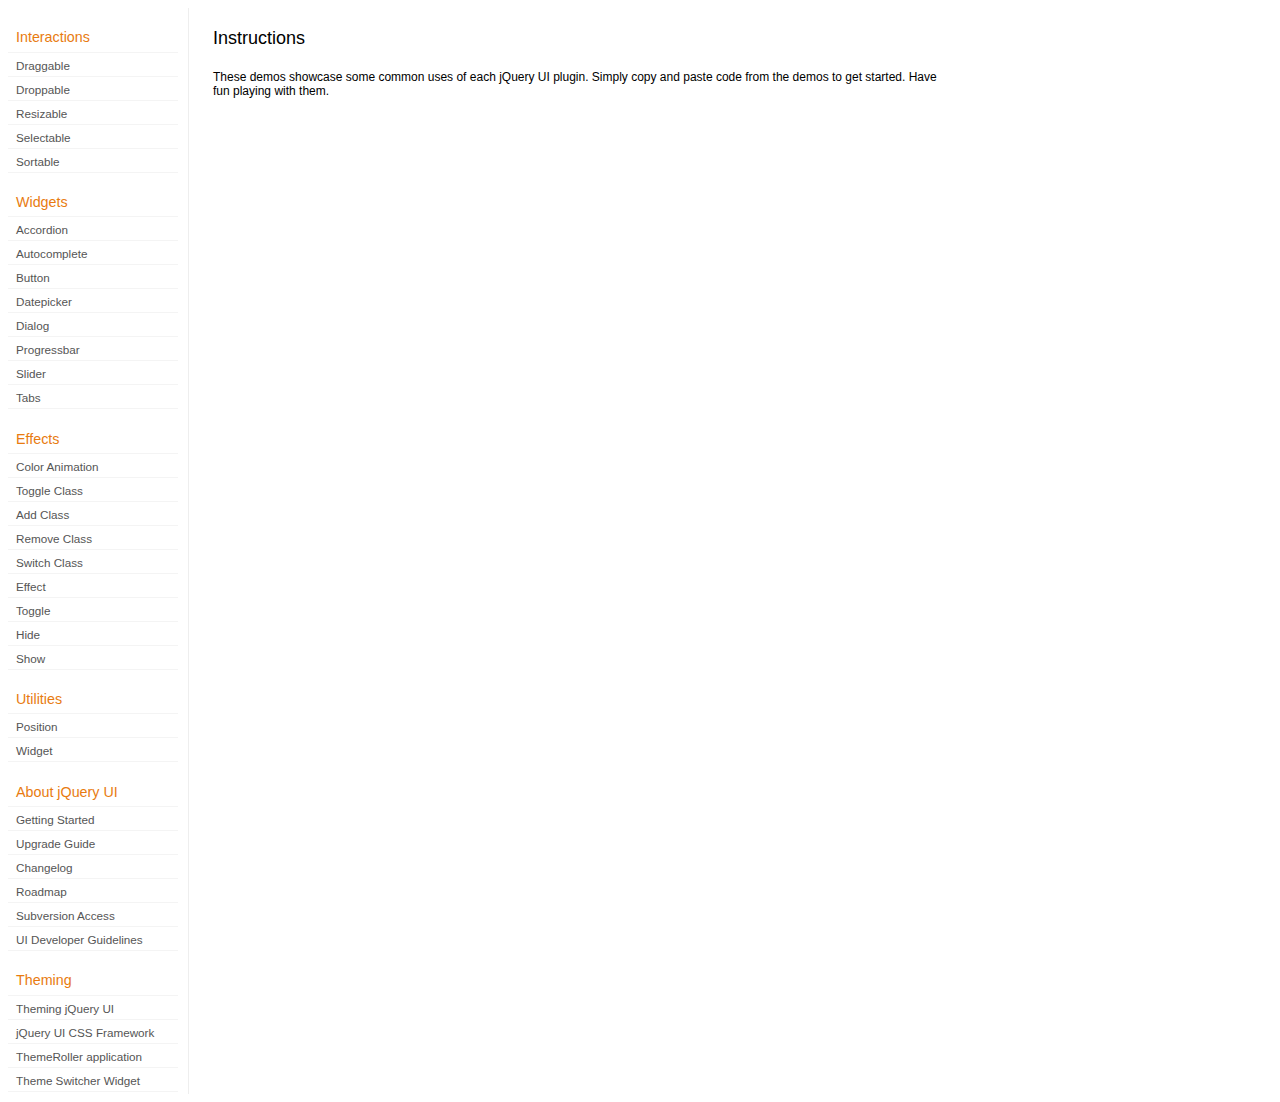
<file: labs/lab1/jquery-ui/development-bundle/demos/index.html>
<!DOCTYPE html>
<html lang="en">
<head>
	<meta charset="utf-8">
	<title>jQuery UI Demos</title>
	<link rel="stylesheet" href="../themes/base/jquery.ui.all.css">
	<link rel="stylesheet" href="demos.css">
	<script src="../jquery-1.8.0.js"></script>
	<script src="../external/jquery.bgiframe-2.1.2.js"></script>
	<script src="../ui/jquery.ui.core.js"></script>
	<script src="../ui/jquery.ui.widget.js"></script>
	<script src="../ui/jquery.ui.mouse.js"></script>
	<script src="../ui/jquery.ui.accordion.js"></script>
	<script src="../ui/jquery.ui.autocomplete.js"></script>
	<script src="../ui/jquery.ui.button.js"></script>
	<script src="../ui/jquery.ui.datepicker.js"></script>
	<script src="../ui/jquery.ui.dialog.js"></script>
	<script src="../ui/jquery.ui.draggable.js"></script>
	<script src="../ui/jquery.ui.droppable.js"></script>
	<script src="../ui/jquery.ui.position.js"></script>
	<script src="../ui/jquery.ui.progressbar.js"></script>
	<script src="../ui/jquery.ui.resizable.js"></script>
	<script src="../ui/jquery.ui.selectable.js"></script>
	<script src="../ui/jquery.ui.slider.js"></script>
	<script src="../ui/jquery.ui.sortable.js"></script>
	<script src="../ui/jquery.ui.tabs.js"></script>
	<script src="../ui/jquery.effects.core.js"></script>
	<script src="../ui/jquery.effects.blind.js"></script>
	<script src="../ui/jquery.effects.bounce.js"></script>
	<script src="../ui/jquery.effects.clip.js"></script>
	<script src="../ui/jquery.effects.drop.js"></script>
	<script src="../ui/jquery.effects.explode.js"></script>
	<script src="../ui/jquery.effects.fold.js"></script>
	<script src="../ui/jquery.effects.highlight.js"></script>
	<script src="../ui/jquery.effects.pulsate.js"></script>
	<script src="../ui/jquery.effects.scale.js"></script>
	<script src="../ui/jquery.effects.shake.js"></script>
	<script src="../ui/jquery.effects.slide.js"></script>
	<script src="../ui/jquery.effects.transfer.js"></script>
	<script src="../ui/i18n/jquery.ui.datepicker-af.js"></script>
	<script src="../ui/i18n/jquery.ui.datepicker-ar.js"></script>
	<script src="../ui/i18n/jquery.ui.datepicker-ar-DZ.js"></script>
	<script src="../ui/i18n/jquery.ui.datepicker-az.js"></script>
	<script src="../ui/i18n/jquery.ui.datepicker-bs.js"></script>
	<script src="../ui/i18n/jquery.ui.datepicker-bg.js"></script>
	<script src="../ui/i18n/jquery.ui.datepicker-ca.js"></script>
	<script src="../ui/i18n/jquery.ui.datepicker-cs.js"></script>
	<script src="../ui/i18n/jquery.ui.datepicker-cy-GB.js"></script>
	<script src="../ui/i18n/jquery.ui.datepicker-da.js"></script>
	<script src="../ui/i18n/jquery.ui.datepicker-de.js"></script>
	<script src="../ui/i18n/jquery.ui.datepicker-el.js"></script>
	<script src="../ui/i18n/jquery.ui.datepicker-en-AU.js"></script>
	<script src="../ui/i18n/jquery.ui.datepicker-en-GB.js"></script>
	<script src="../ui/i18n/jquery.ui.datepicker-en-NZ.js"></script>
	<script src="../ui/i18n/jquery.ui.datepicker-eo.js"></script>
	<script src="../ui/i18n/jquery.ui.datepicker-es.js"></script>
	<script src="../ui/i18n/jquery.ui.datepicker-et.js"></script>
	<script src="../ui/i18n/jquery.ui.datepicker-eu.js"></script>
	<script src="../ui/i18n/jquery.ui.datepicker-fa.js"></script>
	<script src="../ui/i18n/jquery.ui.datepicker-fi.js"></script>
	<script src="../ui/i18n/jquery.ui.datepicker-fo.js"></script>
	<script src="../ui/i18n/jquery.ui.datepicker-fr.js"></script>
	<script src="../ui/i18n/jquery.ui.datepicker-fr-CH.js"></script>
	<script src="../ui/i18n/jquery.ui.datepicker-gl.js"></script>
	<script src="../ui/i18n/jquery.ui.datepicker-he.js"></script>
	<script src="../ui/i18n/jquery.ui.datepicker-hi.js"></script>
	<script src="../ui/i18n/jquery.ui.datepicker-hr.js"></script>
	<script src="../ui/i18n/jquery.ui.datepicker-hu.js"></script>
	<script src="../ui/i18n/jquery.ui.datepicker-hy.js"></script>
	<script src="../ui/i18n/jquery.ui.datepicker-id.js"></script>
	<script src="../ui/i18n/jquery.ui.datepicker-is.js"></script>
	<script src="../ui/i18n/jquery.ui.datepicker-it.js"></script>
	<script src="../ui/i18n/jquery.ui.datepicker-ja.js"></script>
	<script src="../ui/i18n/jquery.ui.datepicker-ka.js"></script>
	<script src="../ui/i18n/jquery.ui.datepicker-kk.js"></script>
	<script src="../ui/i18n/jquery.ui.datepicker-km.js"></script>
	<script src="../ui/i18n/jquery.ui.datepicker-ko.js"></script>
	<script src="../ui/i18n/jquery.ui.datepicker-lb.js"></script>
	<script src="../ui/i18n/jquery.ui.datepicker-lt.js"></script>
	<script src="../ui/i18n/jquery.ui.datepicker-lv.js"></script>
	<script src="../ui/i18n/jquery.ui.datepicker-mk.js"></script>
	<script src="../ui/i18n/jquery.ui.datepicker-ml.js"></script>
	<script src="../ui/i18n/jquery.ui.datepicker-ms.js"></script>
	<script src="../ui/i18n/jquery.ui.datepicker-nl.js"></script>
	<script src="../ui/i18n/jquery.ui.datepicker-nl-BE.js"></script>
	<script src="../ui/i18n/jquery.ui.datepicker-no.js"></script>
	<script src="../ui/i18n/jquery.ui.datepicker-pl.js"></script>
	<script src="../ui/i18n/jquery.ui.datepicker-pt.js"></script>
	<script src="../ui/i18n/jquery.ui.datepicker-pt-BR.js"></script>
	<script src="../ui/i18n/jquery.ui.datepicker-rm.js"></script>
	<script src="../ui/i18n/jquery.ui.datepicker-ro.js"></script>
	<script src="../ui/i18n/jquery.ui.datepicker-ru.js"></script>
	<script src="../ui/i18n/jquery.ui.datepicker-sk.js"></script>
	<script src="../ui/i18n/jquery.ui.datepicker-sl.js"></script>
	<script src="../ui/i18n/jquery.ui.datepicker-sq.js"></script>
	<script src="../ui/i18n/jquery.ui.datepicker-sr.js"></script>
	<script src="../ui/i18n/jquery.ui.datepicker-sr-SR.js"></script>
	<script src="../ui/i18n/jquery.ui.datepicker-sv.js"></script>
	<script src="../ui/i18n/jquery.ui.datepicker-ta.js"></script>
	<script src="../ui/i18n/jquery.ui.datepicker-th.js"></script>
	<script src="../ui/i18n/jquery.ui.datepicker-tj.js"></script>
	<script src="../ui/i18n/jquery.ui.datepicker-tr.js"></script>
	<script src="../ui/i18n/jquery.ui.datepicker-uk.js"></script>
	<script src="../ui/i18n/jquery.ui.datepicker-vi.js"></script>
	<script src="../ui/i18n/jquery.ui.datepicker-zh-CN.js"></script>
	<script src="../ui/i18n/jquery.ui.datepicker-zh-HK.js"></script>
	<script src="../ui/i18n/jquery.ui.datepicker-zh-TW.js"></script>
	<script>
	$(function() {
		
		$('.left-nav a').click(function(ev) {
			window.location.hash = this.href.replace(/.+\/([^\/]+)\/index\.html/,'$1') + '|default';
			loadPage(this.href);
			$('.left-nav a.selected').removeClass('selected');
			$(this).addClass('selected');
			ev.preventDefault();
		});
		
		if (window.location.hash) {
			if (window.location.hash.indexOf('|') === -1) {
				window.location.hash += '|default';	
			}			
			var path = window.location.href.replace(/(index\.html)?#/,'');
			path = path.replace('\|','/') + '.html';
			loadPage(path);
		}		

		function loadPage(path) {			
			var section = path.replace(/\/[^\/]+\.html/,'');
			var header = section.replace(/.+\/([^\/]+)/,'$1').replace(/_/, ' ');
			
			$('td.normal div.normal')
				.empty()
				.append('<h4 class="demo-subheader">Functional demo:</h4>')
				.append('<h3 class="demo-header">'+ header +'</h3>')
				.append('<div id="demo-config"></div>')
				.find('#demo-config')
					.append('<div id="demo-frame"></div><div id="demo-config-menu"></div><div id="demo-link"><a class="demoWindowLink" href="#"><span class="ui-icon ui-icon-newwin"></span>Open demo in a new window</a></div>')
					.find('#demo-config-menu')
						.load(section + '/index.html .demos-nav', function() {
							$('#demo-config-menu a').each(function() {
								this.setAttribute('href', section + '/' + this.getAttribute('href').replace(/.+\/([^\/]+)/,'$1'));
								$(this).attr('target', 'demo-frame');
								$(this).click(function() {

									resetDemos();
									
									$(this).parents('ul').find('li').removeClass('demo-config-on');
									$(this).parent().addClass('demo-config-on');
									$('#demo-notes').fadeOut();

									//Set the hash to the actual page without ".html"
									window.location.hash = header + '|' + this.getAttribute('href').match((/\/([^\/\\]+)\.html/))[1];

									loadDemo(this.getAttribute('href'));

									return false;
								});
							});

							if (window.location.hash) {
								var demo = window.location.hash.split('|')[1];
								$('#demo-config-menu a').each(function(){
									if (this.href.indexOf(demo + '.html') !== -1) {
										$(this).parents('ul').find('li').removeClass('demo-config-on');
										$(this).parent().addClass('demo-config-on');									
										loadDemo(this.href);										
									}
								});
							}

							updateDemoNotes();
						})
					.end()
					.find('#demo-link a')
						.bind('click', function(ev){
							window.open(this.href);
							ev.preventDefault();
						})
					.end()
				.end()
			;
			
			resetDemos();
		}
				
		function loadDemo(path) {
			var directory = path.match(/([^\/]+)\/[^\/\.]+\.html$/)[1];
			$.get(path, function(data) {
				var source = data;
				data = data.replace(/<script.*>.*<\/script>/ig,""); // Remove script tags
				data = data.replace(/<\/?link.*>/ig,""); //Remove link tags
				data = data.replace(/<\/?html.*>/ig,""); //Remove html tag
				data = data.replace(/<\/?body.*>/ig,""); //Remove body tag
				data = data.replace(/<\/?head.*>/ig,""); //Remove head tag
				data = data.replace(/<\/?!doctype.*>/ig,""); //Remove doctype
				data = data.replace(/<title.*>.*<\/title>/ig,""); // Remove title tags
				data = data.replace(/((href|src)=["'])(?!(http|#))/ig, "$1" + directory + "/");

				$('#demo-style').remove();
				$('#demo-frame').empty().html(data);
				$('#demo-frame style').clone().appendTo('head').attr('id','demo-style');
				$('#demo-link a').attr('href', path);
				updateDemoNotes();
				updateDemoSource(source);
				
				if (/default.html$/.test(path)) {
					$.get("documentation/docs-" + path.match(/demos\/(.+)\//)[1] + ".html", function(html) {
						$("#demo-source").after(html);
						$("#widget-docs").tabs();
						$(".param-header").click(function() {
							$(this).parent().toggleClass("param-open").end().next().toggle();
						});
						$(".docs-list-header").each(function() {
							var header = $(this);
							var details = header.next().find(".param-details").hide();
							$("a:first", header).click(function() {
								details.show().parent().addClass("param-open");
								return false;
							});
							$("a:last", header).click(function() {
								details.hide().parent().removeClass("param-open");
								return false;
							});
						});
					}, "html" );
				}
			}, "html" );
		}

		function updateDemoNotes() {
			var notes = $('#demo-frame .demo-description');
			if ($('#demo-notes').length == 0) {
				$('<div id="demo-notes"></div>').insertAfter('#demo-config');
			}
			$('#demo-notes').hide().empty().html(notes.html());
			$('#demo-notes').show();
			notes.hide();
		}
		
		function updateDemoSource(source) {
			if ($('#demo-source').length == 0) {
				$('<div id="demo-source"><a href="#" class="source-closed">View Source</a><div><pre><code></code></pre></div></div>').insertAfter('#demo-notes');
				$('#demo-source').find(">a").click(function() {
					$(this).toggleClass("source-closed").toggleClass("source-open").next().toggle();
					return false;
				}).end().find(">div").hide();
			}
			var cleanedSource = source
				.replace('themes/base/jquery.ui.all.css', 'theme/jquery.ui.all.css')
				.replace(/\s*\x3Clink.*demos\x2Ecss.*\x3E\s*/, '\r\n\t')
				.replace(/\x2E\x2E\x2F\x2E\x2E\x2F/g, '');

			$('#demo-source code').empty().text(cleanedSource);
		}
		
		function resetDemos() {
			$.datepicker.setDefaults($.extend({showMonthAfterYear: false}, $.datepicker.regional['']));
			$(".ui-dialog-content").remove();			
		}
				
	});
	</script>
</head>
<body>

<table class="layout-grid" cellspacing="0" cellpadding="0">
	<tr>
		<td class="left-nav">
			<dl class="demos-nav">
				<dt>Interactions</dt>
					<dd><a href="draggable/index.html">Draggable</a></dd>
					<dd><a href="droppable/index.html">Droppable</a></dd>
					<dd><a href="resizable/index.html">Resizable</a></dd>
					<dd><a href="selectable/index.html">Selectable</a></dd>
					<dd><a href="sortable/index.html">Sortable</a></dd>
				<dt>Widgets</dt>
					<dd><a href="accordion/index.html">Accordion</a></dd>
					<dd><a href="autocomplete/index.html">Autocomplete</a></dd>
					<dd><a href="button/index.html">Button</a></dd>
					<dd><a href="datepicker/index.html">Datepicker</a></dd>
					<dd><a href="dialog/index.html">Dialog</a></dd>
					<dd><a href="progressbar/index.html">Progressbar</a></dd>
					<dd><a href="slider/index.html">Slider</a></dd>
					<dd><a href="tabs/index.html">Tabs</a></dd>
				<dt>Effects</dt>
					<dd><a href="animate/index.html">Color Animation</a></dd>
					<dd><a href="toggleClass/index.html">Toggle Class</a></dd>
					<dd><a href="addClass/index.html">Add Class</a></dd>
					<dd><a href="removeClass/index.html">Remove Class</a></dd>
					<dd><a href="switchClass/index.html">Switch Class</a></dd>
					<dd><a href="effect/index.html">Effect</a></dd>
					<dd><a href="toggle/index.html">Toggle</a></dd>
					<dd><a href="hide/index.html">Hide</a></dd>
					<dd><a href="show/index.html">Show</a></dd>
				<dt>Utilities</dt>
					<dd><a href="position/index.html">Position</a></dd>
					<dd><a href="widget/index.html">Widget</a></dd>
				<dt>About jQuery UI</dt>
					<dd><a href="http://jqueryui.com/docs/Getting_Started">Getting Started</a></dd>
					<dd><a href="http://jqueryui.com/docs/Upgrade_Guide">Upgrade Guide</a></dd>					
					<dd><a href="http://jqueryui.com/docs/Changelog">Changelog</a></dd>
					<dd><a href="http://jqueryui.com/docs/Roadmap">Roadmap</a></dd>
					<dd><a href="http://jqueryui.com/docs/Subversion">Subversion Access</a></dd>
					<dd><a href="http://jqueryui.com/docs/Developer_Guide">UI Developer Guidelines</a></dd>
				<dt>Theming</dt>
					<dd><a href="http://jqueryui.com/docs/Theming">Theming jQuery UI</a></dd>
					<dd><a href="http://jqueryui.com/docs/Theming/API">jQuery UI CSS Framework</a></dd>
					<dd><a href="http://jqueryui.com/docs/Theming/Themeroller">ThemeRoller application</a></dd>
					<dd><a href="http://jqueryui.com/docs/Theming/ThemeSwitcher">Theme Switcher Widget</a></dd>

			</dl>
		</td>
		<td class="normal">

			<div class="normal">

					<h3>Instructions</h3>
					<p>
						These demos showcase some common uses of each jQuery UI plugin. Simply copy and paste code from the demos to get started. Have fun playing with them.
					</p>
				
			</div>

		</td>
	</tr>
</table>
</body>
</html>
</file>
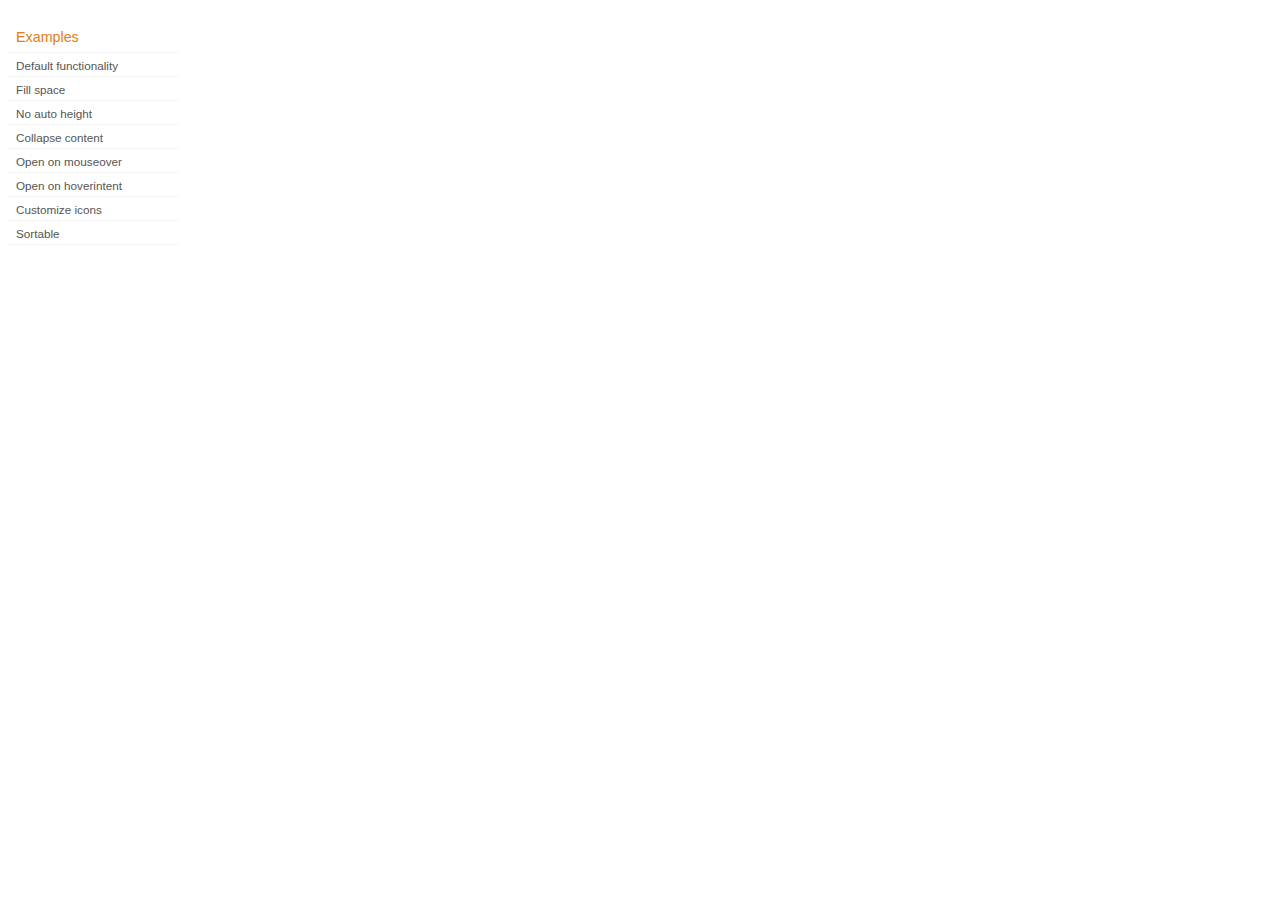
<file: labs/lab1/jquery-ui/development-bundle/demos/accordion/index.html>
<!DOCTYPE html>
<html lang="en">
<head>
	<meta charset="utf-8">
	<title>jQuery UI Accordion Demos</title>
	<link rel="stylesheet" href="../demos.css">
</head>
<body>

<div class="demos-nav">
	<h4>Examples</h4>
	<ul>
		<li class="demo-config-on"><a href="default.html">Default functionality</a></li>
		<li><a href="fillspace.html">Fill space</a></li>
		<li><a href="no-auto-height.html">No auto height</a></li>
		<li><a href="collapsible.html">Collapse content</a></li>
		<li><a href="mouseover.html">Open on mouseover</a></li>
		<li><a href="hoverintent.html">Open on hoverintent</a></li>
		<li><a href="custom-icons.html">Customize icons</a></li>
		<li><a href="sortable.html">Sortable</a></li>
	</ul>
</div>

</body>
</html>
</file>
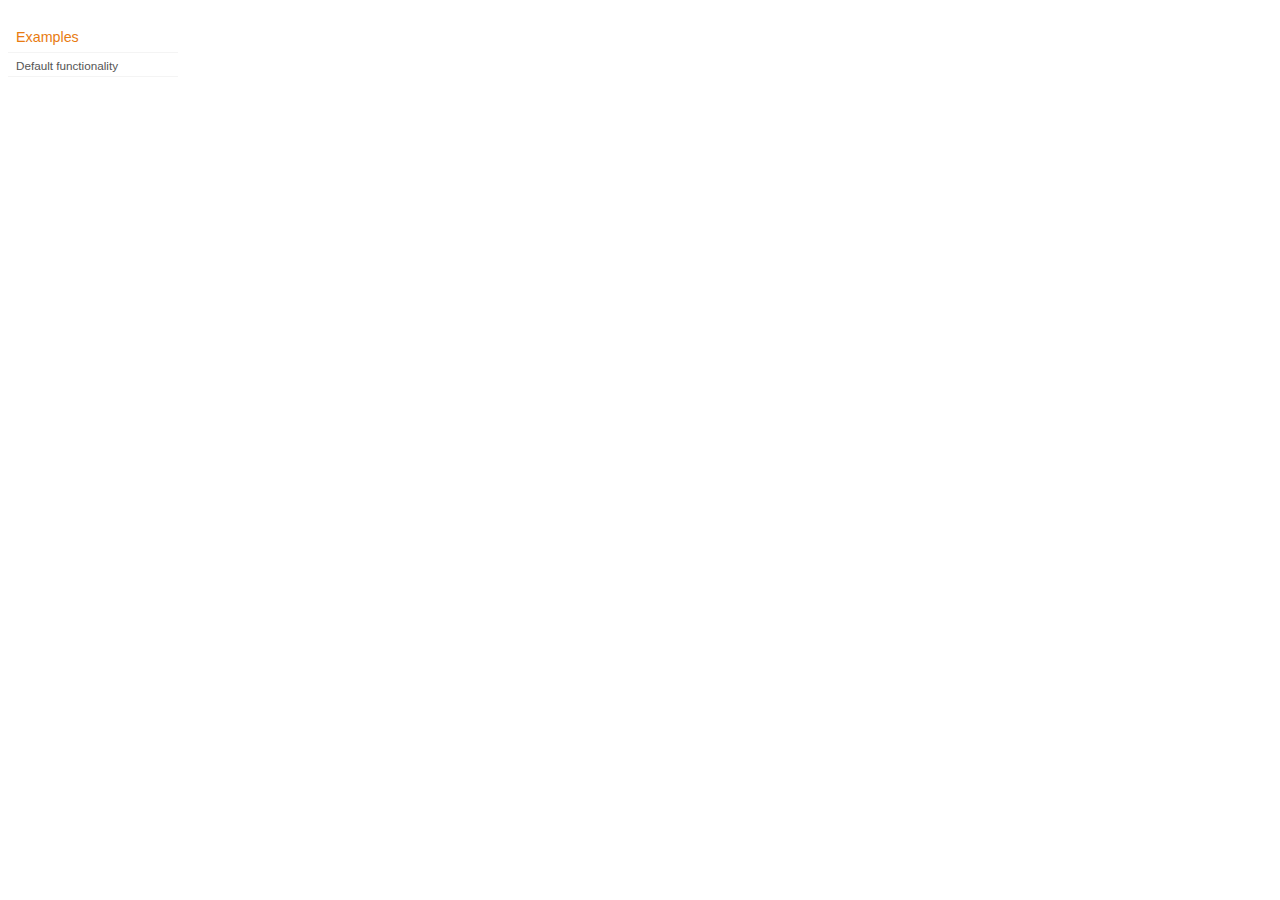
<file: labs/lab1/jquery-ui/development-bundle/demos/addClass/index.html>
<!DOCTYPE html>
<html lang="en">
<head>
	<meta charset="utf-8">
	<title>jQuery UI Effects Demos</title>
	<link rel="stylesheet" href="../demos.css">
</head>
<body>

<div class="demos-nav">
	<h4>Examples</h4>
	<ul>
		<li class="demo-config-on"><a href="default.html">Default functionality</a></li>
	</ul>
</div>

</body>
</html>
</file>
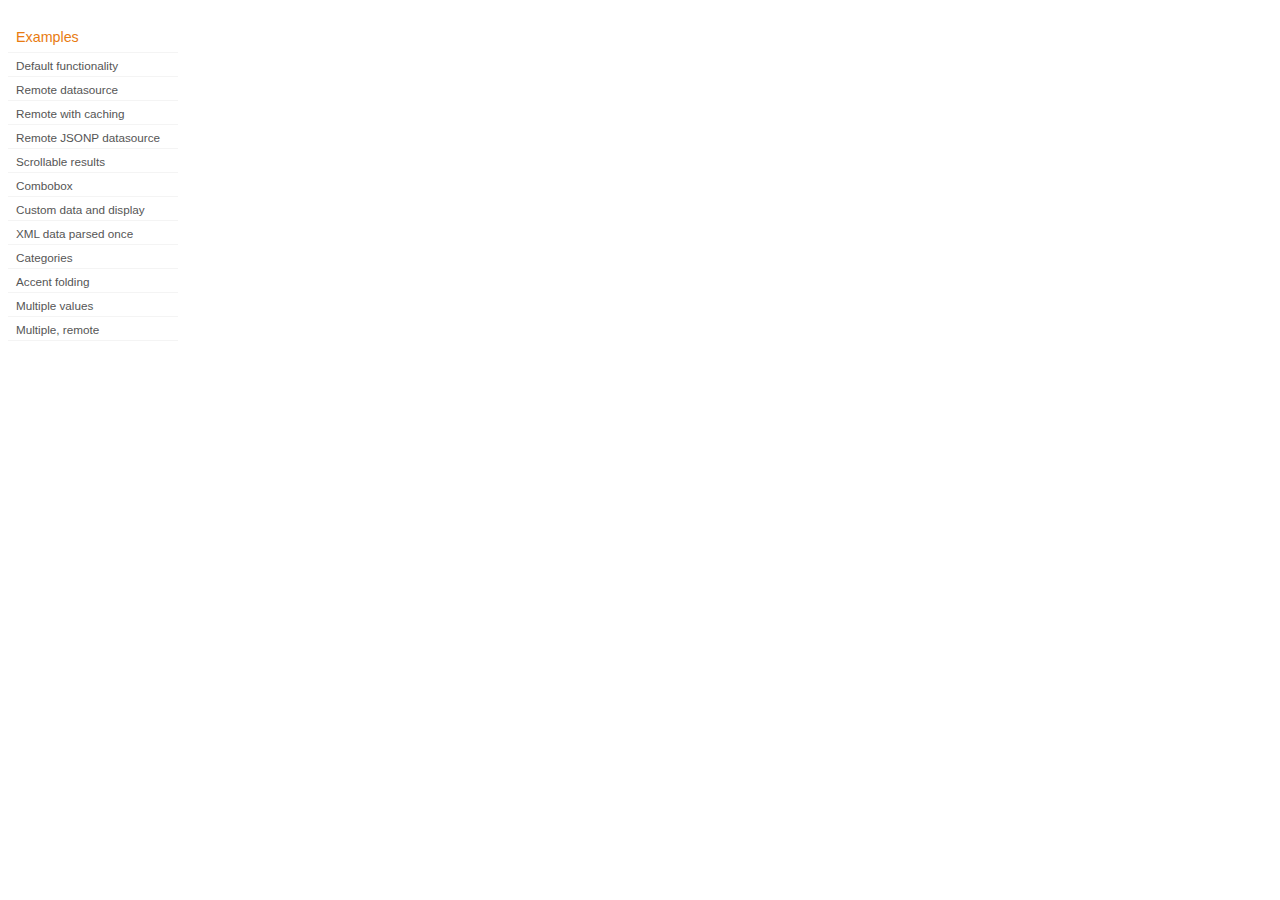
<file: labs/lab1/jquery-ui/development-bundle/demos/autocomplete/index.html>
<!DOCTYPE html>
<html lang="en">
<head>
	<meta charset="utf-8">
	<title>jQuery UI Autocomplete Demos</title>
	<link rel="stylesheet" href="../demos.css">
</head>
<body>
	<div class="demos-nav">
		<h4>Examples</h4>
		<ul>
			<li class="demo-config-on"><a href="default.html">Default functionality</a></li>
			<li><a href="remote.html">Remote datasource</a></li>
			<li><a href="remote-with-cache.html">Remote with caching</a></li>
			<li><a href="remote-jsonp.html">Remote JSONP datasource</a></li>
			<li><a href="maxheight.html">Scrollable results</a></li>
			<li><a href="combobox.html">Combobox</a></li>
			<li><a href="custom-data.html">Custom data and display</a></li>
			<li><a href="xml.html">XML data parsed once</a></li>
			<li><a href="categories.html">Categories</a></li>
			<li><a href="folding.html">Accent folding</a></li>
			<li><a href="multiple.html">Multiple values</a></li>
			<li><a href="multiple-remote.html">Multiple, remote</a></li>
		</ul>
	</div>
</body>
</html>
</file>
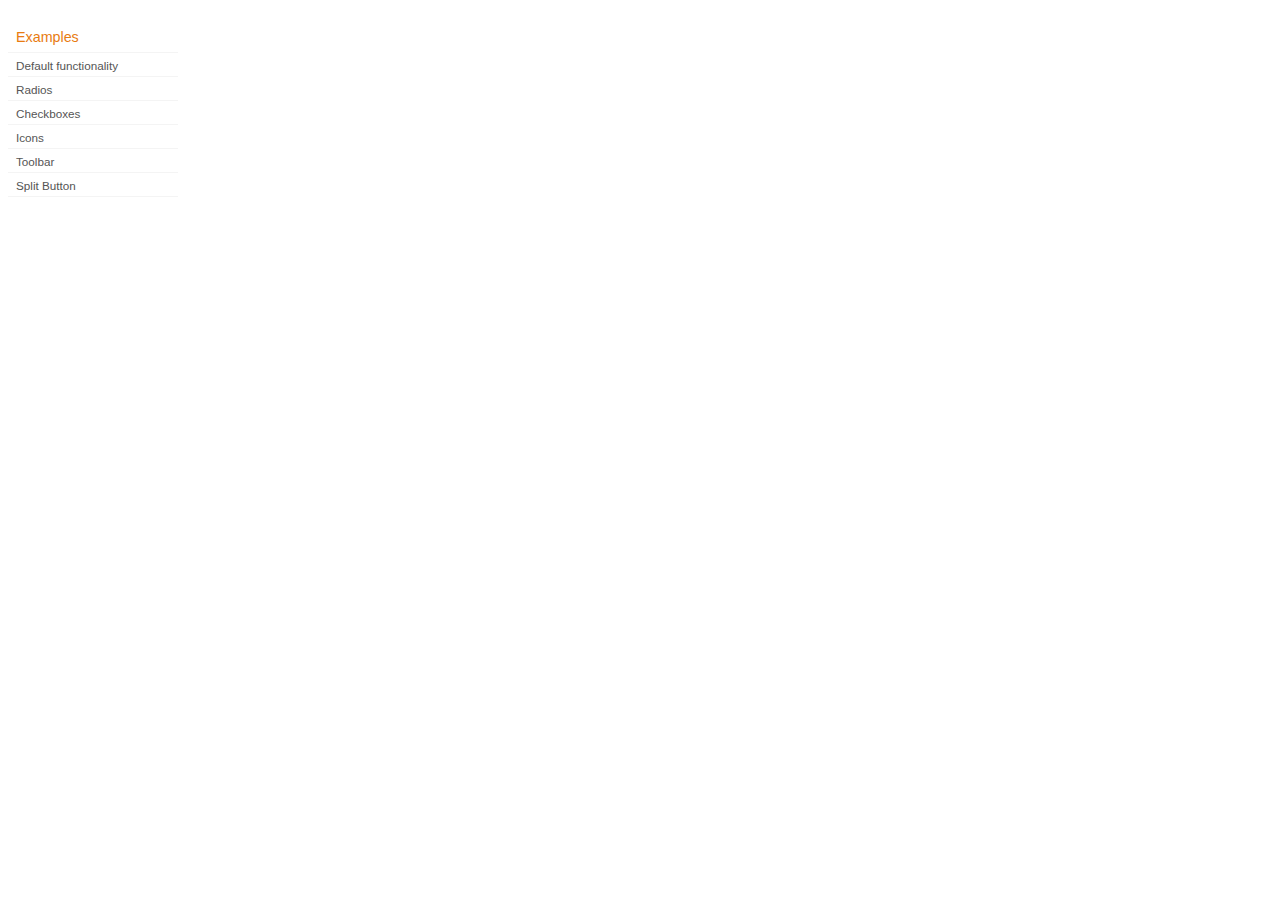
<file: labs/lab1/jquery-ui/development-bundle/demos/button/index.html>
<!DOCTYPE html>
<html lang="en">
<head>
	<meta charset="utf-8">
	<title>jQuery UI Button Demos</title>
	<link rel="stylesheet" href="../demos.css">
</head>
<body>

<div class="demos-nav">
	<h4>Examples</h4>
	<ul>
		<li class="demo-config-on"><a href="default.html">Default functionality</a></li>
		<li><a href="radio.html">Radios</a></li>
		<li><a href="checkbox.html">Checkboxes</a></li>
		<li><a href="icons.html">Icons</a></li>
		<li><a href="toolbar.html">Toolbar</a></li>
		<li><a href="splitbutton.html">Split Button</a></li>
	</ul>
</div>

</body>
</html>
</file>
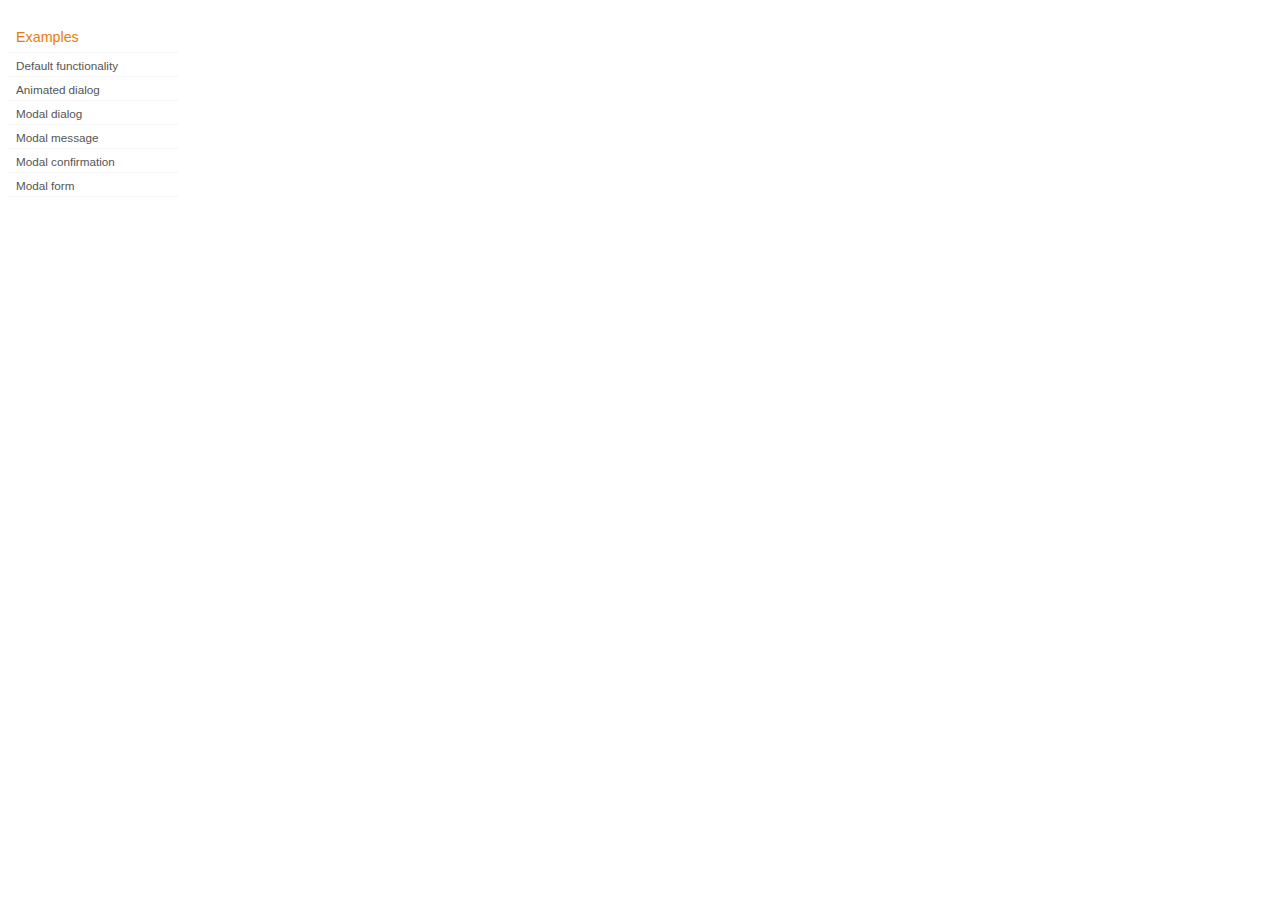
<file: labs/lab1/jquery-ui/development-bundle/demos/dialog/index.html>
<!DOCTYPE html>
<html lang="en">
<head>
	<meta charset="utf-8">
	<title>jQuery UI Dialog Demos</title>
	<link rel="stylesheet" href="../demos.css">
</head>
<body>

<div class="demos-nav">
	<h4>Examples</h4>
	<ul>
		<li class="demo-config-on"><a href="default.html">Default functionality</a></li>
		<li><a href="animated.html">Animated dialog</a></li>
		<li><a href="modal.html">Modal dialog</a></li>
		<li><a href="modal-message.html">Modal message</a></li>
		<li><a href="modal-confirmation.html">Modal confirmation</a></li>
		<li><a href="modal-form.html">Modal form</a></li>
	</ul>
</div>

</body>
</html>
</file>
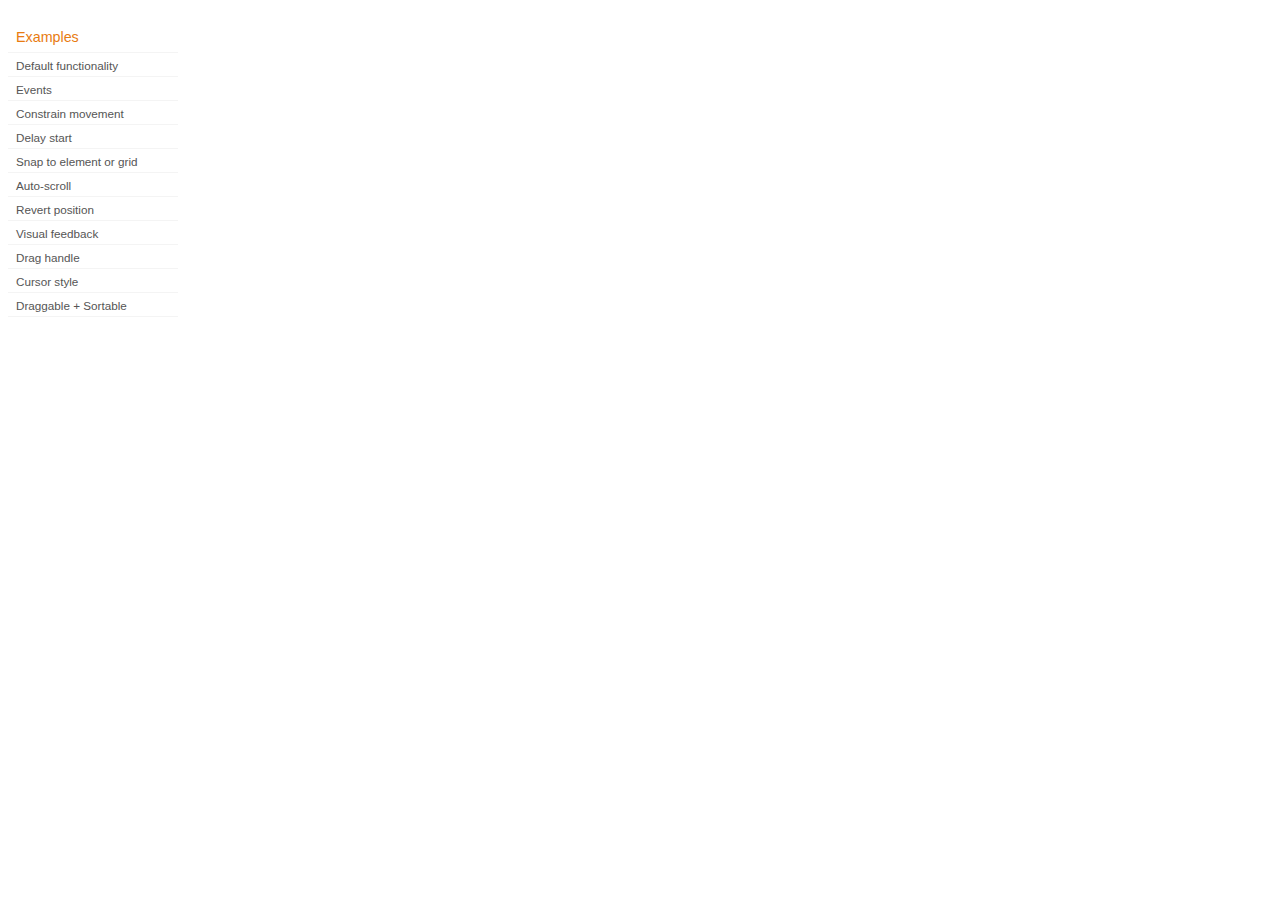
<file: labs/lab1/jquery-ui/development-bundle/demos/draggable/index.html>
<!DOCTYPE html>
<html lang="en">
<head>
	<meta charset="utf-8">
	<title>jQuery UI Draggable Demos</title>
	<link rel="stylesheet" href="../demos.css">
</head>
<body>

<div class="demos-nav">
	<h4>Examples</h4>
	<ul>
		<li class="demo-config-on"><a href="default.html">Default functionality</a></li>
		<li><a href="events.html">Events</a></li>
		<li><a href="constrain-movement.html">Constrain movement</a></li>
		<li><a href="delay-start.html">Delay start</a></li>
		<li><a href="snap-to.html">Snap to element or&#160;grid</a></li>
		<li><a href="scroll.html">Auto-scroll</a></li>
		<li><a href="revert.html">Revert position</a></li>
		<li><a href="visual-feedback.html">Visual feedback</a></li>
		<li><a href="handle.html">Drag handle</a></li>
		<li><a href="cursor-style.html">Cursor style</a></li>
		<li><a href="sortable.html">Draggable + Sortable</a></li>
	</ul>
</div>

</body>
</html>
</file>
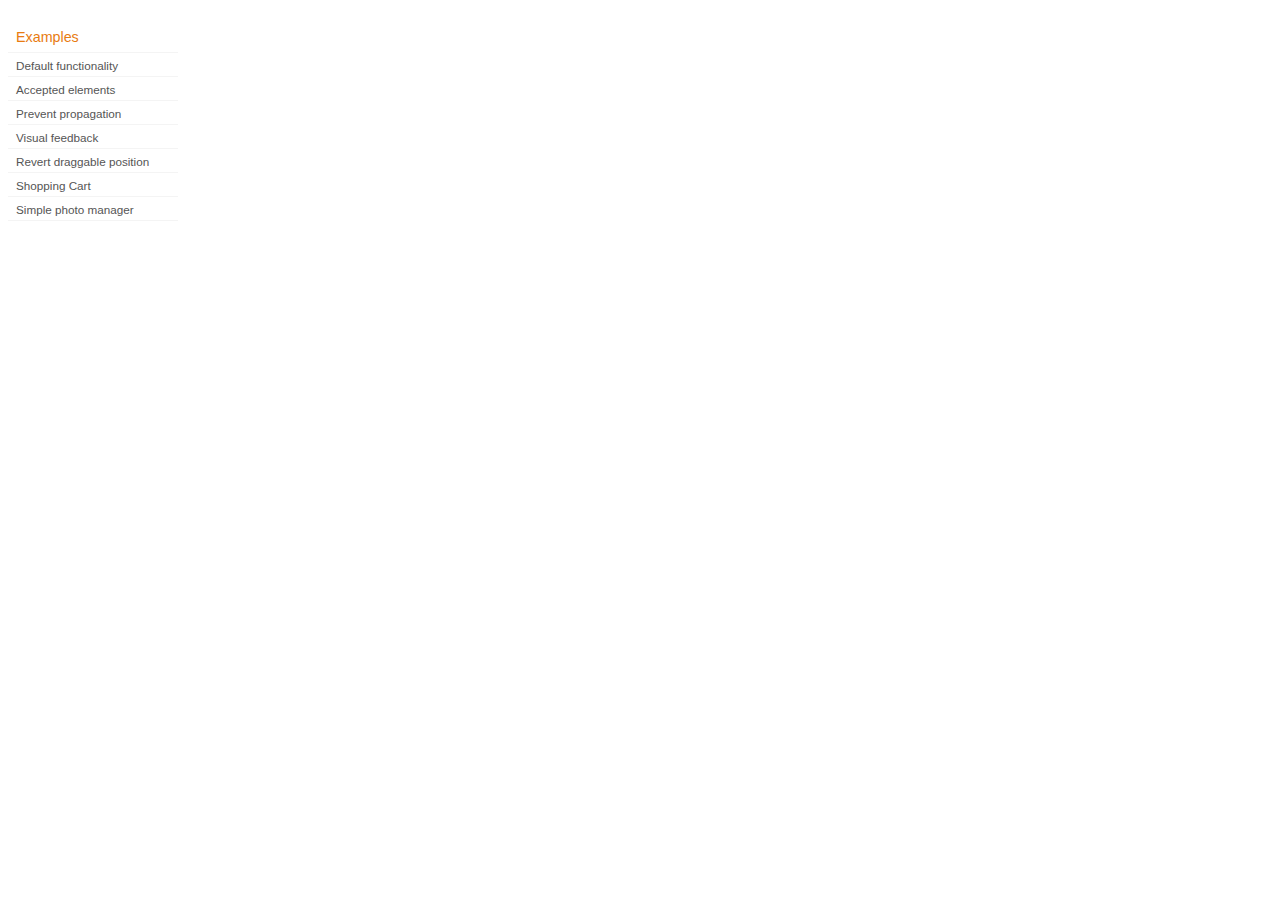
<file: labs/lab1/jquery-ui/development-bundle/demos/droppable/index.html>
<!DOCTYPE html>
<html lang="en">
<head>
	<meta charset="utf-8">
	<title>jQuery UI Droppable Demos</title>
	<link rel="stylesheet" href="../demos.css">
</head>
<body>

<div class="demos-nav">
	<h4>Examples</h4>
	<ul>
		<li class="demo-config-on"><a href="default.html">Default functionality</a></li>
		<li><a href="accepted-elements.html">Accepted elements</a></li>
		<li><a href="propagation.html">Prevent propagation</a></li>
		<li><a href="visual-feedback.html">Visual feedback</a></li>
		<li><a href="revert.html">Revert draggable position</a></li>
		<li><a href="shopping-cart.html">Shopping Cart</a></li>
		<li><a href="photo-manager.html">Simple photo manager</a></li>
	</ul>
</div>

</body>
</html>
</file>
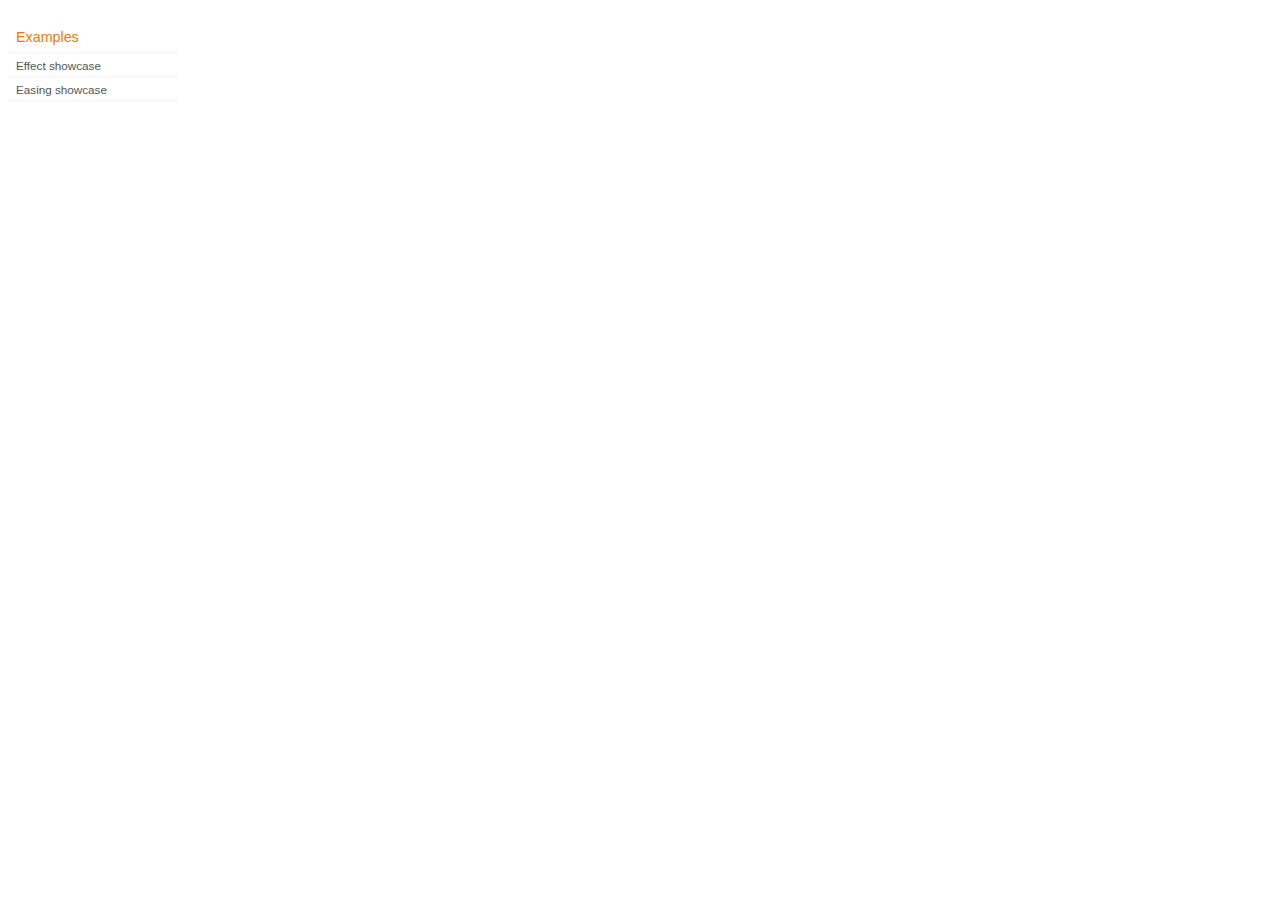
<file: labs/lab1/jquery-ui/development-bundle/demos/effect/index.html>
<!DOCTYPE html>
<html lang="en">
<head>
	<meta charset="utf-8">
	<title>jQuery UI Effects Demos</title>
	<link rel="stylesheet" href="../demos.css">
</head>
<body>

<div class="demos-nav">
	<h4>Examples</h4>
	<ul>
		<li class="demo-config-on"><a href="default.html">Effect showcase</a></li>
		<li><a href="easing.html">Easing showcase</a></li>
	</ul>
</div>

</body>
</html>
</file>
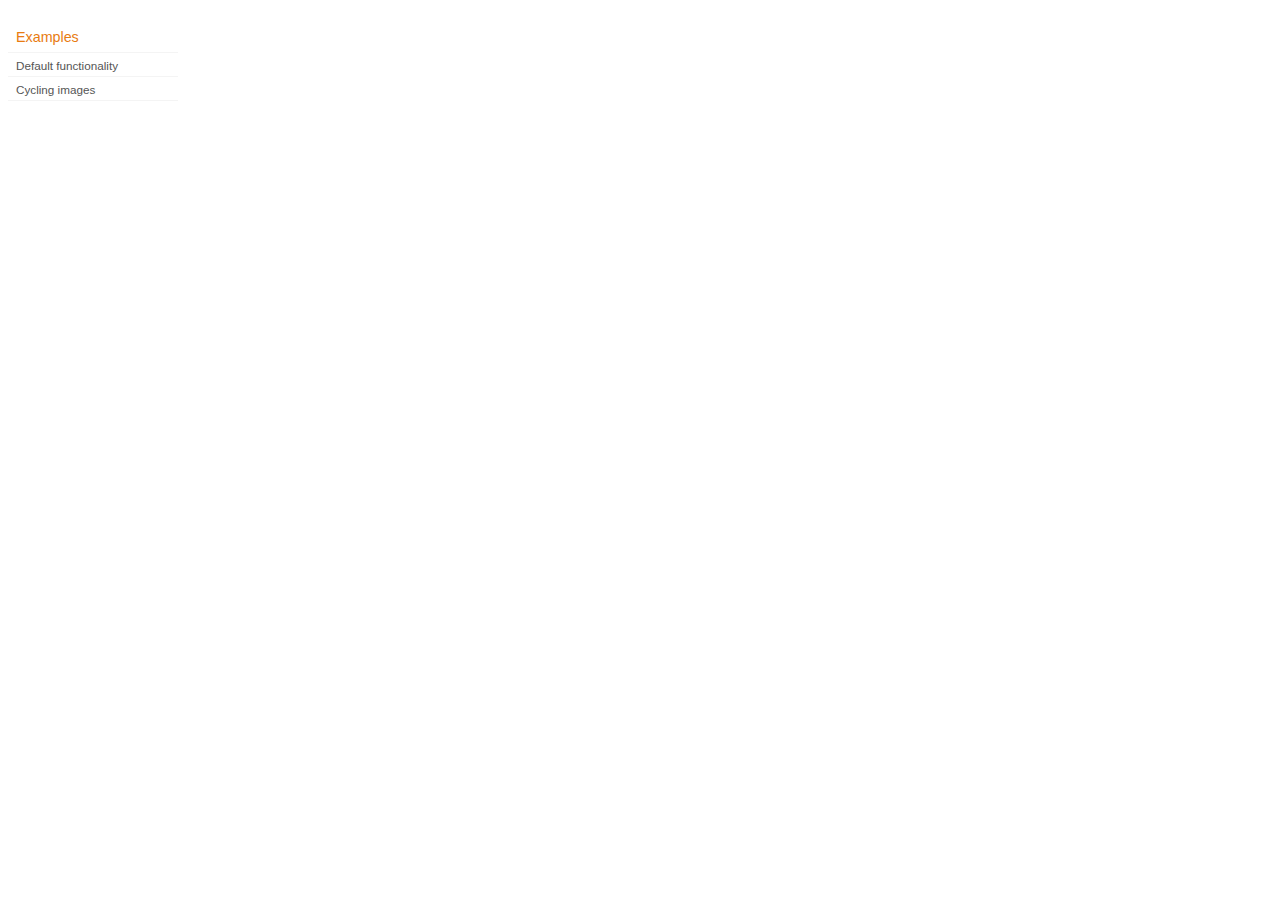
<file: labs/lab1/jquery-ui/development-bundle/demos/position/index.html>
<!DOCTYPE html>
<html lang="en">
<head>
	<meta charset="utf-8">
	<title>jQuery UI Position Demo</title>
	<link rel="stylesheet" href="../demos.css">
</head>
<body>

<div class="demos-nav">
	<h4>Examples</h4>
	<ul>
		<li class="demo-config-on"><a href="default.html">Default functionality</a></li>
		<li><a href="cycler.html">Cycling images</a></li>
	</ul>
</div>

</body>
</html>
</file>
<file: labs/lab1/colorbrewer.css>
/*
 * This product includes color specifications and designs developed by Cynthia
 * Brewer (http://colorbrewer.org/).
 */
.YlGn .q0-3{fill:rgb(247,252,185)}
.YlGn .q1-3{fill:rgb(173,221,142)}
.YlGn .q2-3{fill:rgb(49,163,84)}
.YlGn .q0-4{fill:rgb(255,255,204)}
.YlGn .q1-4{fill:rgb(194,230,153)}
.YlGn .q2-4{fill:rgb(120,198,121)}
.YlGn .q3-4{fill:rgb(35,132,67)}
.YlGn .q0-5{fill:rgb(255,255,204)}
.YlGn .q1-5{fill:rgb(194,230,153)}
.YlGn .q2-5{fill:rgb(120,198,121)}
.YlGn .q3-5{fill:rgb(49,163,84)}
.YlGn .q4-5{fill:rgb(0,104,55)}
.YlGn .q0-6{fill:rgb(255,255,204)}
.YlGn .q1-6{fill:rgb(217,240,163)}
.YlGn .q2-6{fill:rgb(173,221,142)}
.YlGn .q3-6{fill:rgb(120,198,121)}
.YlGn .q4-6{fill:rgb(49,163,84)}
.YlGn .q5-6{fill:rgb(0,104,55)}
.YlGn .q0-7{fill:rgb(255,255,204)}
.YlGn .q1-7{fill:rgb(217,240,163)}
.YlGn .q2-7{fill:rgb(173,221,142)}
.YlGn .q3-7{fill:rgb(120,198,121)}
.YlGn .q4-7{fill:rgb(65,171,93)}
.YlGn .q5-7{fill:rgb(35,132,67)}
.YlGn .q6-7{fill:rgb(0,90,50)}
.YlGn .q0-8{fill:rgb(255,255,229)}
.YlGn .q1-8{fill:rgb(247,252,185)}
.YlGn .q2-8{fill:rgb(217,240,163)}
.YlGn .q3-8{fill:rgb(173,221,142)}
.YlGn .q4-8{fill:rgb(120,198,121)}
.YlGn .q5-8{fill:rgb(65,171,93)}
.YlGn .q6-8{fill:rgb(35,132,67)}
.YlGn .q7-8{fill:rgb(0,90,50)}
.YlGn .q0-9{fill:rgb(255,255,229)}
.YlGn .q1-9{fill:rgb(247,252,185)}
.YlGn .q2-9{fill:rgb(217,240,163)}
.YlGn .q3-9{fill:rgb(173,221,142)}
.YlGn .q4-9{fill:rgb(120,198,121)}
.YlGn .q5-9{fill:rgb(65,171,93)}
.YlGn .q6-9{fill:rgb(35,132,67)}
.YlGn .q7-9{fill:rgb(0,104,55)}
.YlGn .q8-9{fill:rgb(0,69,41)}
.YlGnBu .q0-3{fill:rgb(237,248,177)}
.YlGnBu .q1-3{fill:rgb(127,205,187)}
.YlGnBu .q2-3{fill:rgb(44,127,184)}
.YlGnBu .q0-4{fill:rgb(255,255,204)}
.YlGnBu .q1-4{fill:rgb(161,218,180)}
.YlGnBu .q2-4{fill:rgb(65,182,196)}
.YlGnBu .q3-4{fill:rgb(34,94,168)}
.YlGnBu .q0-5{fill:rgb(255,255,204)}
.YlGnBu .q1-5{fill:rgb(161,218,180)}
.YlGnBu .q2-5{fill:rgb(65,182,196)}
.YlGnBu .q3-5{fill:rgb(44,127,184)}
.YlGnBu .q4-5{fill:rgb(37,52,148)}
.YlGnBu .q0-6{fill:rgb(255,255,204)}
.YlGnBu .q1-6{fill:rgb(199,233,180)}
.YlGnBu .q2-6{fill:rgb(127,205,187)}
.YlGnBu .q3-6{fill:rgb(65,182,196)}
.YlGnBu .q4-6{fill:rgb(44,127,184)}
.YlGnBu .q5-6{fill:rgb(37,52,148)}
.YlGnBu .q0-7{fill:rgb(255,255,204)}
.YlGnBu .q1-7{fill:rgb(199,233,180)}
.YlGnBu .q2-7{fill:rgb(127,205,187)}
.YlGnBu .q3-7{fill:rgb(65,182,196)}
.YlGnBu .q4-7{fill:rgb(29,145,192)}
.YlGnBu .q5-7{fill:rgb(34,94,168)}
.YlGnBu .q6-7{fill:rgb(12,44,132)}
.YlGnBu .q0-8{fill:rgb(255,255,217)}
.YlGnBu .q1-8{fill:rgb(237,248,177)}
.YlGnBu .q2-8{fill:rgb(199,233,180)}
.YlGnBu .q3-8{fill:rgb(127,205,187)}
.YlGnBu .q4-8{fill:rgb(65,182,196)}
.YlGnBu .q5-8{fill:rgb(29,145,192)}
.YlGnBu .q6-8{fill:rgb(34,94,168)}
.YlGnBu .q7-8{fill:rgb(12,44,132)}
.YlGnBu .q0-9{fill:rgb(255,255,217)}
.YlGnBu .q1-9{fill:rgb(237,248,177)}
.YlGnBu .q2-9{fill:rgb(199,233,180)}
.YlGnBu .q3-9{fill:rgb(127,205,187)}
.YlGnBu .q4-9{fill:rgb(65,182,196)}
.YlGnBu .q5-9{fill:rgb(29,145,192)}
.YlGnBu .q6-9{fill:rgb(34,94,168)}
.YlGnBu .q7-9{fill:rgb(37,52,148)}
.YlGnBu .q8-9{fill:rgb(8,29,88)}
.GnBu .q0-3{fill:rgb(224,243,219)}
.GnBu .q1-3{fill:rgb(168,221,181)}
.GnBu .q2-3{fill:rgb(67,162,202)}
.GnBu .q0-4{fill:rgb(240,249,232)}
.GnBu .q1-4{fill:rgb(186,228,188)}
.GnBu .q2-4{fill:rgb(123,204,196)}
.GnBu .q3-4{fill:rgb(43,140,190)}
.GnBu .q0-5{fill:rgb(240,249,232)}
.GnBu .q1-5{fill:rgb(186,228,188)}
.GnBu .q2-5{fill:rgb(123,204,196)}
.GnBu .q3-5{fill:rgb(67,162,202)}
.GnBu .q4-5{fill:rgb(8,104,172)}
.GnBu .q0-6{fill:rgb(240,249,232)}
.GnBu .q1-6{fill:rgb(204,235,197)}
.GnBu .q2-6{fill:rgb(168,221,181)}
.GnBu .q3-6{fill:rgb(123,204,196)}
.GnBu .q4-6{fill:rgb(67,162,202)}
.GnBu .q5-6{fill:rgb(8,104,172)}
.GnBu .q0-7{fill:rgb(240,249,232)}
.GnBu .q1-7{fill:rgb(204,235,197)}
.GnBu .q2-7{fill:rgb(168,221,181)}
.GnBu .q3-7{fill:rgb(123,204,196)}
.GnBu .q4-7{fill:rgb(78,179,211)}
.GnBu .q5-7{fill:rgb(43,140,190)}
.GnBu .q6-7{fill:rgb(8,88,158)}
.GnBu .q0-8{fill:rgb(247,252,240)}
.GnBu .q1-8{fill:rgb(224,243,219)}
.GnBu .q2-8{fill:rgb(204,235,197)}
.GnBu .q3-8{fill:rgb(168,221,181)}
.GnBu .q4-8{fill:rgb(123,204,196)}
.GnBu .q5-8{fill:rgb(78,179,211)}
.GnBu .q6-8{fill:rgb(43,140,190)}
.GnBu .q7-8{fill:rgb(8,88,158)}
.GnBu .q0-9{fill:rgb(247,252,240)}
.GnBu .q1-9{fill:rgb(224,243,219)}
.GnBu .q2-9{fill:rgb(204,235,197)}
.GnBu .q3-9{fill:rgb(168,221,181)}
.GnBu .q4-9{fill:rgb(123,204,196)}
.GnBu .q5-9{fill:rgb(78,179,211)}
.GnBu .q6-9{fill:rgb(43,140,190)}
.GnBu .q7-9{fill:rgb(8,104,172)}
.GnBu .q8-9{fill:rgb(8,64,129)}
.BuGn .q0-3{fill:rgb(229,245,249)}
.BuGn .q1-3{fill:rgb(153,216,201)}
.BuGn .q2-3{fill:rgb(44,162,95)}
.BuGn .q0-4{fill:rgb(237,248,251)}
.BuGn .q1-4{fill:rgb(178,226,226)}
.BuGn .q2-4{fill:rgb(102,194,164)}
.BuGn .q3-4{fill:rgb(35,139,69)}
.BuGn .q0-5{fill:rgb(237,248,251)}
.BuGn .q1-5{fill:rgb(178,226,226)}
.BuGn .q2-5{fill:rgb(102,194,164)}
.BuGn .q3-5{fill:rgb(44,162,95)}
.BuGn .q4-5{fill:rgb(0,109,44)}
.BuGn .q0-6{fill:rgb(237,248,251)}
.BuGn .q1-6{fill:rgb(204,236,230)}
.BuGn .q2-6{fill:rgb(153,216,201)}
.BuGn .q3-6{fill:rgb(102,194,164)}
.BuGn .q4-6{fill:rgb(44,162,95)}
.BuGn .q5-6{fill:rgb(0,109,44)}
.BuGn .q0-7{fill:rgb(237,248,251)}
.BuGn .q1-7{fill:rgb(204,236,230)}
.BuGn .q2-7{fill:rgb(153,216,201)}
.BuGn .q3-7{fill:rgb(102,194,164)}
.BuGn .q4-7{fill:rgb(65,174,118)}
.BuGn .q5-7{fill:rgb(35,139,69)}
.BuGn .q6-7{fill:rgb(0,88,36)}
.BuGn .q0-8{fill:rgb(247,252,253)}
.BuGn .q1-8{fill:rgb(229,245,249)}
.BuGn .q2-8{fill:rgb(204,236,230)}
.BuGn .q3-8{fill:rgb(153,216,201)}
.BuGn .q4-8{fill:rgb(102,194,164)}
.BuGn .q5-8{fill:rgb(65,174,118)}
.BuGn .q6-8{fill:rgb(35,139,69)}
.BuGn .q7-8{fill:rgb(0,88,36)}
.BuGn .q0-9{fill:rgb(247,252,253)}
.BuGn .q1-9{fill:rgb(229,245,249)}
.BuGn .q2-9{fill:rgb(204,236,230)}
.BuGn .q3-9{fill:rgb(153,216,201)}
.BuGn .q4-9{fill:rgb(102,194,164)}
.BuGn .q5-9{fill:rgb(65,174,118)}
.BuGn .q6-9{fill:rgb(35,139,69)}
.BuGn .q7-9{fill:rgb(0,109,44)}
.BuGn .q8-9{fill:rgb(0,68,27)}
.PuBuGn .q0-3{fill:rgb(236,226,240)}
.PuBuGn .q1-3{fill:rgb(166,189,219)}
.PuBuGn .q2-3{fill:rgb(28,144,153)}
.PuBuGn .q0-4{fill:rgb(246,239,247)}
.PuBuGn .q1-4{fill:rgb(189,201,225)}
.PuBuGn .q2-4{fill:rgb(103,169,207)}
.PuBuGn .q3-4{fill:rgb(2,129,138)}
.PuBuGn .q0-5{fill:rgb(246,239,247)}
.PuBuGn .q1-5{fill:rgb(189,201,225)}
.PuBuGn .q2-5{fill:rgb(103,169,207)}
.PuBuGn .q3-5{fill:rgb(28,144,153)}
.PuBuGn .q4-5{fill:rgb(1,108,89)}
.PuBuGn .q0-6{fill:rgb(246,239,247)}
.PuBuGn .q1-6{fill:rgb(208,209,230)}
.PuBuGn .q2-6{fill:rgb(166,189,219)}
.PuBuGn .q3-6{fill:rgb(103,169,207)}
.PuBuGn .q4-6{fill:rgb(28,144,153)}
.PuBuGn .q5-6{fill:rgb(1,108,89)}
.PuBuGn .q0-7{fill:rgb(246,239,247)}
.PuBuGn .q1-7{fill:rgb(208,209,230)}
.PuBuGn .q2-7{fill:rgb(166,189,219)}
.PuBuGn .q3-7{fill:rgb(103,169,207)}
.PuBuGn .q4-7{fill:rgb(54,144,192)}
.PuBuGn .q5-7{fill:rgb(2,129,138)}
.PuBuGn .q6-7{fill:rgb(1,100,80)}
.PuBuGn .q0-8{fill:rgb(255,247,251)}
.PuBuGn .q1-8{fill:rgb(236,226,240)}
.PuBuGn .q2-8{fill:rgb(208,209,230)}
.PuBuGn .q3-8{fill:rgb(166,189,219)}
.PuBuGn .q4-8{fill:rgb(103,169,207)}
.PuBuGn .q5-8{fill:rgb(54,144,192)}
.PuBuGn .q6-8{fill:rgb(2,129,138)}
.PuBuGn .q7-8{fill:rgb(1,100,80)}
.PuBuGn .q0-9{fill:rgb(255,247,251)}
.PuBuGn .q1-9{fill:rgb(236,226,240)}
.PuBuGn .q2-9{fill:rgb(208,209,230)}
.PuBuGn .q3-9{fill:rgb(166,189,219)}
.PuBuGn .q4-9{fill:rgb(103,169,207)}
.PuBuGn .q5-9{fill:rgb(54,144,192)}
.PuBuGn .q6-9{fill:rgb(2,129,138)}
.PuBuGn .q7-9{fill:rgb(1,108,89)}
.PuBuGn .q8-9{fill:rgb(1,70,54)}
.PuBu .q0-3{fill:rgb(236,231,242)}
.PuBu .q1-3{fill:rgb(166,189,219)}
.PuBu .q2-3{fill:rgb(43,140,190)}
.PuBu .q0-4{fill:rgb(241,238,246)}
.PuBu .q1-4{fill:rgb(189,201,225)}
.PuBu .q2-4{fill:rgb(116,169,207)}
.PuBu .q3-4{fill:rgb(5,112,176)}
.PuBu .q0-5{fill:rgb(241,238,246)}
.PuBu .q1-5{fill:rgb(189,201,225)}
.PuBu .q2-5{fill:rgb(116,169,207)}
.PuBu .q3-5{fill:rgb(43,140,190)}
.PuBu .q4-5{fill:rgb(4,90,141)}
.PuBu .q0-6{fill:rgb(241,238,246)}
.PuBu .q1-6{fill:rgb(208,209,230)}
.PuBu .q2-6{fill:rgb(166,189,219)}
.PuBu .q3-6{fill:rgb(116,169,207)}
.PuBu .q4-6{fill:rgb(43,140,190)}
.PuBu .q5-6{fill:rgb(4,90,141)}
.PuBu .q0-7{fill:rgb(241,238,246)}
.PuBu .q1-7{fill:rgb(208,209,230)}
.PuBu .q2-7{fill:rgb(166,189,219)}
.PuBu .q3-7{fill:rgb(116,169,207)}
.PuBu .q4-7{fill:rgb(54,144,192)}
.PuBu .q5-7{fill:rgb(5,112,176)}
.PuBu .q6-7{fill:rgb(3,78,123)}
.PuBu .q0-8{fill:rgb(255,247,251)}
.PuBu .q1-8{fill:rgb(236,231,242)}
.PuBu .q2-8{fill:rgb(208,209,230)}
.PuBu .q3-8{fill:rgb(166,189,219)}
.PuBu .q4-8{fill:rgb(116,169,207)}
.PuBu .q5-8{fill:rgb(54,144,192)}
.PuBu .q6-8{fill:rgb(5,112,176)}
.PuBu .q7-8{fill:rgb(3,78,123)}
.PuBu .q0-9{fill:rgb(255,247,251)}
.PuBu .q1-9{fill:rgb(236,231,242)}
.PuBu .q2-9{fill:rgb(208,209,230)}
.PuBu .q3-9{fill:rgb(166,189,219)}
.PuBu .q4-9{fill:rgb(116,169,207)}
.PuBu .q5-9{fill:rgb(54,144,192)}
.PuBu .q6-9{fill:rgb(5,112,176)}
.PuBu .q7-9{fill:rgb(4,90,141)}
.PuBu .q8-9{fill:rgb(2,56,88)}
.BuPu .q0-3{fill:rgb(224,236,244)}
.BuPu .q1-3{fill:rgb(158,188,218)}
.BuPu .q2-3{fill:rgb(136,86,167)}
.BuPu .q0-4{fill:rgb(237,248,251)}
.BuPu .q1-4{fill:rgb(179,205,227)}
.BuPu .q2-4{fill:rgb(140,150,198)}
.BuPu .q3-4{fill:rgb(136,65,157)}
.BuPu .q0-5{fill:rgb(237,248,251)}
.BuPu .q1-5{fill:rgb(179,205,227)}
.BuPu .q2-5{fill:rgb(140,150,198)}
.BuPu .q3-5{fill:rgb(136,86,167)}
.BuPu .q4-5{fill:rgb(129,15,124)}
.BuPu .q0-6{fill:rgb(237,248,251)}
.BuPu .q1-6{fill:rgb(191,211,230)}
.BuPu .q2-6{fill:rgb(158,188,218)}
.BuPu .q3-6{fill:rgb(140,150,198)}
.BuPu .q4-6{fill:rgb(136,86,167)}
.BuPu .q5-6{fill:rgb(129,15,124)}
.BuPu .q0-7{fill:rgb(237,248,251)}
.BuPu .q1-7{fill:rgb(191,211,230)}
.BuPu .q2-7{fill:rgb(158,188,218)}
.BuPu .q3-7{fill:rgb(140,150,198)}
.BuPu .q4-7{fill:rgb(140,107,177)}
.BuPu .q5-7{fill:rgb(136,65,157)}
.BuPu .q6-7{fill:rgb(110,1,107)}
.BuPu .q0-8{fill:rgb(247,252,253)}
.BuPu .q1-8{fill:rgb(224,236,244)}
.BuPu .q2-8{fill:rgb(191,211,230)}
.BuPu .q3-8{fill:rgb(158,188,218)}
.BuPu .q4-8{fill:rgb(140,150,198)}
.BuPu .q5-8{fill:rgb(140,107,177)}
.BuPu .q6-8{fill:rgb(136,65,157)}
.BuPu .q7-8{fill:rgb(110,1,107)}
.BuPu .q0-9{fill:rgb(247,252,253)}
.BuPu .q1-9{fill:rgb(224,236,244)}
.BuPu .q2-9{fill:rgb(191,211,230)}
.BuPu .q3-9{fill:rgb(158,188,218)}
.BuPu .q4-9{fill:rgb(140,150,198)}
.BuPu .q5-9{fill:rgb(140,107,177)}
.BuPu .q6-9{fill:rgb(136,65,157)}
.BuPu .q7-9{fill:rgb(129,15,124)}
.BuPu .q8-9{fill:rgb(77,0,75)}
.RdPu .q0-3{fill:rgb(253,224,221)}
.RdPu .q1-3{fill:rgb(250,159,181)}
.RdPu .q2-3{fill:rgb(197,27,138)}
.RdPu .q0-4{fill:rgb(254,235,226)}
.RdPu .q1-4{fill:rgb(251,180,185)}
.RdPu .q2-4{fill:rgb(247,104,161)}
.RdPu .q3-4{fill:rgb(174,1,126)}
.RdPu .q0-5{fill:rgb(254,235,226)}
.RdPu .q1-5{fill:rgb(251,180,185)}
.RdPu .q2-5{fill:rgb(247,104,161)}
.RdPu .q3-5{fill:rgb(197,27,138)}
.RdPu .q4-5{fill:rgb(122,1,119)}
.RdPu .q0-6{fill:rgb(254,235,226)}
.RdPu .q1-6{fill:rgb(252,197,192)}
.RdPu .q2-6{fill:rgb(250,159,181)}
.RdPu .q3-6{fill:rgb(247,104,161)}
.RdPu .q4-6{fill:rgb(197,27,138)}
.RdPu .q5-6{fill:rgb(122,1,119)}
.RdPu .q0-7{fill:rgb(254,235,226)}
.RdPu .q1-7{fill:rgb(252,197,192)}
.RdPu .q2-7{fill:rgb(250,159,181)}
.RdPu .q3-7{fill:rgb(247,104,161)}
.RdPu .q4-7{fill:rgb(221,52,151)}
.RdPu .q5-7{fill:rgb(174,1,126)}
.RdPu .q6-7{fill:rgb(122,1,119)}
.RdPu .q0-8{fill:rgb(255,247,243)}
.RdPu .q1-8{fill:rgb(253,224,221)}
.RdPu .q2-8{fill:rgb(252,197,192)}
.RdPu .q3-8{fill:rgb(250,159,181)}
.RdPu .q4-8{fill:rgb(247,104,161)}
.RdPu .q5-8{fill:rgb(221,52,151)}
.RdPu .q6-8{fill:rgb(174,1,126)}
.RdPu .q7-8{fill:rgb(122,1,119)}
.RdPu .q0-9{fill:rgb(255,247,243)}
.RdPu .q1-9{fill:rgb(253,224,221)}
.RdPu .q2-9{fill:rgb(252,197,192)}
.RdPu .q3-9{fill:rgb(250,159,181)}
.RdPu .q4-9{fill:rgb(247,104,161)}
.RdPu .q5-9{fill:rgb(221,52,151)}
.RdPu .q6-9{fill:rgb(174,1,126)}
.RdPu .q7-9{fill:rgb(122,1,119)}
.RdPu .q8-9{fill:rgb(73,0,106)}
.PuRd .q0-3{fill:rgb(231,225,239)}
.PuRd .q1-3{fill:rgb(201,148,199)}
.PuRd .q2-3{fill:rgb(221,28,119)}
.PuRd .q0-4{fill:rgb(241,238,246)}
.PuRd .q1-4{fill:rgb(215,181,216)}
.PuRd .q2-4{fill:rgb(223,101,176)}
.PuRd .q3-4{fill:rgb(206,18,86)}
.PuRd .q0-5{fill:rgb(241,238,246)}
.PuRd .q1-5{fill:rgb(215,181,216)}
.PuRd .q2-5{fill:rgb(223,101,176)}
.PuRd .q3-5{fill:rgb(221,28,119)}
.PuRd .q4-5{fill:rgb(152,0,67)}
.PuRd .q0-6{fill:rgb(241,238,246)}
.PuRd .q1-6{fill:rgb(212,185,218)}
.PuRd .q2-6{fill:rgb(201,148,199)}
.PuRd .q3-6{fill:rgb(223,101,176)}
.PuRd .q4-6{fill:rgb(221,28,119)}
.PuRd .q5-6{fill:rgb(152,0,67)}
.PuRd .q0-7{fill:rgb(241,238,246)}
.PuRd .q1-7{fill:rgb(212,185,218)}
.PuRd .q2-7{fill:rgb(201,148,199)}
.PuRd .q3-7{fill:rgb(223,101,176)}
.PuRd .q4-7{fill:rgb(231,41,138)}
.PuRd .q5-7{fill:rgb(206,18,86)}
.PuRd .q6-7{fill:rgb(145,0,63)}
.PuRd .q0-8{fill:rgb(247,244,249)}
.PuRd .q1-8{fill:rgb(231,225,239)}
.PuRd .q2-8{fill:rgb(212,185,218)}
.PuRd .q3-8{fill:rgb(201,148,199)}
.PuRd .q4-8{fill:rgb(223,101,176)}
.PuRd .q5-8{fill:rgb(231,41,138)}
.PuRd .q6-8{fill:rgb(206,18,86)}
.PuRd .q7-8{fill:rgb(145,0,63)}
.PuRd .q0-9{fill:rgb(247,244,249)}
.PuRd .q1-9{fill:rgb(231,225,239)}
.PuRd .q2-9{fill:rgb(212,185,218)}
.PuRd .q3-9{fill:rgb(201,148,199)}
.PuRd .q4-9{fill:rgb(223,101,176)}
.PuRd .q5-9{fill:rgb(231,41,138)}
.PuRd .q6-9{fill:rgb(206,18,86)}
.PuRd .q7-9{fill:rgb(152,0,67)}
.PuRd .q8-9{fill:rgb(103,0,31)}
.OrRd .q0-3{fill:rgb(254,232,200)}
.OrRd .q1-3{fill:rgb(253,187,132)}
.OrRd .q2-3{fill:rgb(227,74,51)}
.OrRd .q0-4{fill:rgb(254,240,217)}
.OrRd .q1-4{fill:rgb(253,204,138)}
.OrRd .q2-4{fill:rgb(252,141,89)}
.OrRd .q3-4{fill:rgb(215,48,31)}
.OrRd .q0-5{fill:rgb(254,240,217)}
.OrRd .q1-5{fill:rgb(253,204,138)}
.OrRd .q2-5{fill:rgb(252,141,89)}
.OrRd .q3-5{fill:rgb(227,74,51)}
.OrRd .q4-5{fill:rgb(179,0,0)}
.OrRd .q0-6{fill:rgb(254,240,217)}
.OrRd .q1-6{fill:rgb(253,212,158)}
.OrRd .q2-6{fill:rgb(253,187,132)}
.OrRd .q3-6{fill:rgb(252,141,89)}
.OrRd .q4-6{fill:rgb(227,74,51)}
.OrRd .q5-6{fill:rgb(179,0,0)}
.OrRd .q0-7{fill:rgb(254,240,217)}
.OrRd .q1-7{fill:rgb(253,212,158)}
.OrRd .q2-7{fill:rgb(253,187,132)}
.OrRd .q3-7{fill:rgb(252,141,89)}
.OrRd .q4-7{fill:rgb(239,101,72)}
.OrRd .q5-7{fill:rgb(215,48,31)}
.OrRd .q6-7{fill:rgb(153,0,0)}
.OrRd .q0-8{fill:rgb(255,247,236)}
.OrRd .q1-8{fill:rgb(254,232,200)}
.OrRd .q2-8{fill:rgb(253,212,158)}
.OrRd .q3-8{fill:rgb(253,187,132)}
.OrRd .q4-8{fill:rgb(252,141,89)}
.OrRd .q5-8{fill:rgb(239,101,72)}
.OrRd .q6-8{fill:rgb(215,48,31)}
.OrRd .q7-8{fill:rgb(153,0,0)}
.OrRd .q0-9{fill:rgb(255,247,236)}
.OrRd .q1-9{fill:rgb(254,232,200)}
.OrRd .q2-9{fill:rgb(253,212,158)}
.OrRd .q3-9{fill:rgb(253,187,132)}
.OrRd .q4-9{fill:rgb(252,141,89)}
.OrRd .q5-9{fill:rgb(239,101,72)}
.OrRd .q6-9{fill:rgb(215,48,31)}
.OrRd .q7-9{fill:rgb(179,0,0)}
.OrRd .q8-9{fill:rgb(127,0,0)}
.YlOrRd .q0-3{fill:rgb(255,237,160)}
.YlOrRd .q1-3{fill:rgb(254,178,76)}
.YlOrRd .q2-3{fill:rgb(240,59,32)}
.YlOrRd .q0-4{fill:rgb(255,255,178)}
.YlOrRd .q1-4{fill:rgb(254,204,92)}
.YlOrRd .q2-4{fill:rgb(253,141,60)}
.YlOrRd .q3-4{fill:rgb(227,26,28)}
.YlOrRd .q0-5{fill:rgb(255,255,178)}
.YlOrRd .q1-5{fill:rgb(254,204,92)}
.YlOrRd .q2-5{fill:rgb(253,141,60)}
.YlOrRd .q3-5{fill:rgb(240,59,32)}
.YlOrRd .q4-5{fill:rgb(189,0,38)}
.YlOrRd .q0-6{fill:rgb(255,255,178)}
.YlOrRd .q1-6{fill:rgb(254,217,118)}
.YlOrRd .q2-6{fill:rgb(254,178,76)}
.YlOrRd .q3-6{fill:rgb(253,141,60)}
.YlOrRd .q4-6{fill:rgb(240,59,32)}
.YlOrRd .q5-6{fill:rgb(189,0,38)}
.YlOrRd .q0-7{fill:rgb(255,255,178)}
.YlOrRd .q1-7{fill:rgb(254,217,118)}
.YlOrRd .q2-7{fill:rgb(254,178,76)}
.YlOrRd .q3-7{fill:rgb(253,141,60)}
.YlOrRd .q4-7{fill:rgb(252,78,42)}
.YlOrRd .q5-7{fill:rgb(227,26,28)}
.YlOrRd .q6-7{fill:rgb(177,0,38)}
.YlOrRd .q0-8{fill:rgb(255,255,204)}
.YlOrRd .q1-8{fill:rgb(255,237,160)}
.YlOrRd .q2-8{fill:rgb(254,217,118)}
.YlOrRd .q3-8{fill:rgb(254,178,76)}
.YlOrRd .q4-8{fill:rgb(253,141,60)}
.YlOrRd .q5-8{fill:rgb(252,78,42)}
.YlOrRd .q6-8{fill:rgb(227,26,28)}
.YlOrRd .q7-8{fill:rgb(177,0,38)}
.YlOrRd .q0-9{fill:rgb(255,255,204)}
.YlOrRd .q1-9{fill:rgb(255,237,160)}
.YlOrRd .q2-9{fill:rgb(254,217,118)}
.YlOrRd .q3-9{fill:rgb(254,178,76)}
.YlOrRd .q4-9{fill:rgb(253,141,60)}
.YlOrRd .q5-9{fill:rgb(252,78,42)}
.YlOrRd .q6-9{fill:rgb(227,26,28)}
.YlOrRd .q7-9{fill:rgb(189,0,38)}
.YlOrRd .q8-9{fill:rgb(128,0,38)}
.YlOrBr .q0-3{fill:rgb(255,247,188)}
.YlOrBr .q1-3{fill:rgb(254,196,79)}
.YlOrBr .q2-3{fill:rgb(217,95,14)}
.YlOrBr .q0-4{fill:rgb(255,255,212)}
.YlOrBr .q1-4{fill:rgb(254,217,142)}
.YlOrBr .q2-4{fill:rgb(254,153,41)}
.YlOrBr .q3-4{fill:rgb(204,76,2)}
.YlOrBr .q0-5{fill:rgb(255,255,212)}
.YlOrBr .q1-5{fill:rgb(254,217,142)}
.YlOrBr .q2-5{fill:rgb(254,153,41)}
.YlOrBr .q3-5{fill:rgb(217,95,14)}
.YlOrBr .q4-5{fill:rgb(153,52,4)}
.YlOrBr .q0-6{fill:rgb(255,255,212)}
.YlOrBr .q1-6{fill:rgb(254,227,145)}
.YlOrBr .q2-6{fill:rgb(254,196,79)}
.YlOrBr .q3-6{fill:rgb(254,153,41)}
.YlOrBr .q4-6{fill:rgb(217,95,14)}
.YlOrBr .q5-6{fill:rgb(153,52,4)}
.YlOrBr .q0-7{fill:rgb(255,255,212)}
.YlOrBr .q1-7{fill:rgb(254,227,145)}
.YlOrBr .q2-7{fill:rgb(254,196,79)}
.YlOrBr .q3-7{fill:rgb(254,153,41)}
.YlOrBr .q4-7{fill:rgb(236,112,20)}
.YlOrBr .q5-7{fill:rgb(204,76,2)}
.YlOrBr .q6-7{fill:rgb(140,45,4)}
.YlOrBr .q0-8{fill:rgb(255,255,229)}
.YlOrBr .q1-8{fill:rgb(255,247,188)}
.YlOrBr .q2-8{fill:rgb(254,227,145)}
.YlOrBr .q3-8{fill:rgb(254,196,79)}
.YlOrBr .q4-8{fill:rgb(254,153,41)}
.YlOrBr .q5-8{fill:rgb(236,112,20)}
.YlOrBr .q6-8{fill:rgb(204,76,2)}
.YlOrBr .q7-8{fill:rgb(140,45,4)}
.YlOrBr .q0-9{fill:rgb(255,255,229)}
.YlOrBr .q1-9{fill:rgb(255,247,188)}
.YlOrBr .q2-9{fill:rgb(254,227,145)}
.YlOrBr .q3-9{fill:rgb(254,196,79)}
.YlOrBr .q4-9{fill:rgb(254,153,41)}
.YlOrBr .q5-9{fill:rgb(236,112,20)}
.YlOrBr .q6-9{fill:rgb(204,76,2)}
.YlOrBr .q7-9{fill:rgb(153,52,4)}
.YlOrBr .q8-9{fill:rgb(102,37,6)}
.Purples .q0-3{fill:rgb(239,237,245)}
.Purples .q1-3{fill:rgb(188,189,220)}
.Purples .q2-3{fill:rgb(117,107,177)}
.Purples .q0-4{fill:rgb(242,240,247)}
.Purples .q1-4{fill:rgb(203,201,226)}
.Purples .q2-4{fill:rgb(158,154,200)}
.Purples .q3-4{fill:rgb(106,81,163)}
.Purples .q0-5{fill:rgb(242,240,247)}
.Purples .q1-5{fill:rgb(203,201,226)}
.Purples .q2-5{fill:rgb(158,154,200)}
.Purples .q3-5{fill:rgb(117,107,177)}
.Purples .q4-5{fill:rgb(84,39,143)}
.Purples .q0-6{fill:rgb(242,240,247)}
.Purples .q1-6{fill:rgb(218,218,235)}
.Purples .q2-6{fill:rgb(188,189,220)}
.Purples .q3-6{fill:rgb(158,154,200)}
.Purples .q4-6{fill:rgb(117,107,177)}
.Purples .q5-6{fill:rgb(84,39,143)}
.Purples .q0-7{fill:rgb(242,240,247)}
.Purples .q1-7{fill:rgb(218,218,235)}
.Purples .q2-7{fill:rgb(188,189,220)}
.Purples .q3-7{fill:rgb(158,154,200)}
.Purples .q4-7{fill:rgb(128,125,186)}
.Purples .q5-7{fill:rgb(106,81,163)}
.Purples .q6-7{fill:rgb(74,20,134)}
.Purples .q0-8{fill:rgb(252,251,253)}
.Purples .q1-8{fill:rgb(239,237,245)}
.Purples .q2-8{fill:rgb(218,218,235)}
.Purples .q3-8{fill:rgb(188,189,220)}
.Purples .q4-8{fill:rgb(158,154,200)}
.Purples .q5-8{fill:rgb(128,125,186)}
.Purples .q6-8{fill:rgb(106,81,163)}
.Purples .q7-8{fill:rgb(74,20,134)}
.Purples .q0-9{fill:rgb(252,251,253)}
.Purples .q1-9{fill:rgb(239,237,245)}
.Purples .q2-9{fill:rgb(218,218,235)}
.Purples .q3-9{fill:rgb(188,189,220)}
.Purples .q4-9{fill:rgb(158,154,200)}
.Purples .q5-9{fill:rgb(128,125,186)}
.Purples .q6-9{fill:rgb(106,81,163)}
.Purples .q7-9{fill:rgb(84,39,143)}
.Purples .q8-9{fill:rgb(63,0,125)}
.Blues .q0-3{fill:rgb(222,235,247)}
.Blues .q1-3{fill:rgb(158,202,225)}
.Blues .q2-3{fill:rgb(49,130,189)}
.Blues .q0-4{fill:rgb(239,243,255)}
.Blues .q1-4{fill:rgb(189,215,231)}
.Blues .q2-4{fill:rgb(107,174,214)}
.Blues .q3-4{fill:rgb(33,113,181)}
.Blues .q0-5{fill:rgb(239,243,255)}
.Blues .q1-5{fill:rgb(189,215,231)}
.Blues .q2-5{fill:rgb(107,174,214)}
.Blues .q3-5{fill:rgb(49,130,189)}
.Blues .q4-5{fill:rgb(8,81,156)}
.Blues .q0-6{fill:rgb(239,243,255)}
.Blues .q1-6{fill:rgb(198,219,239)}
.Blues .q2-6{fill:rgb(158,202,225)}
.Blues .q3-6{fill:rgb(107,174,214)}
.Blues .q4-6{fill:rgb(49,130,189)}
.Blues .q5-6{fill:rgb(8,81,156)}
.Blues .q0-7{fill:rgb(239,243,255)}
.Blues .q1-7{fill:rgb(198,219,239)}
.Blues .q2-7{fill:rgb(158,202,225)}
.Blues .q3-7{fill:rgb(107,174,214)}
.Blues .q4-7{fill:rgb(66,146,198)}
.Blues .q5-7{fill:rgb(33,113,181)}
.Blues .q6-7{fill:rgb(8,69,148)}
.Blues .q0-8{fill:rgb(247,251,255)}
.Blues .q1-8{fill:rgb(222,235,247)}
.Blues .q2-8{fill:rgb(198,219,239)}
.Blues .q3-8{fill:rgb(158,202,225)}
.Blues .q4-8{fill:rgb(107,174,214)}
.Blues .q5-8{fill:rgb(66,146,198)}
.Blues .q6-8{fill:rgb(33,113,181)}
.Blues .q7-8{fill:rgb(8,69,148)}
.Blues .q0-9{fill:rgb(247,251,255)}
.Blues .q1-9{fill:rgb(222,235,247)}
.Blues .q2-9{fill:rgb(198,219,239)}
.Blues .q3-9{fill:rgb(158,202,225)}
.Blues .q4-9{fill:rgb(107,174,214)}
.Blues .q5-9{fill:rgb(66,146,198)}
.Blues .q6-9{fill:rgb(33,113,181)}
.Blues .q7-9{fill:rgb(8,81,156)}
.Blues .q8-9{fill:rgb(8,48,107)}
.Greens .q0-3{fill:rgb(229,245,224)}
.Greens .q1-3{fill:rgb(161,217,155)}
.Greens .q2-3{fill:rgb(49,163,84)}
.Greens .q0-4{fill:rgb(237,248,233)}
.Greens .q1-4{fill:rgb(186,228,179)}
.Greens .q2-4{fill:rgb(116,196,118)}
.Greens .q3-4{fill:rgb(35,139,69)}
.Greens .q0-5{fill:rgb(237,248,233)}
.Greens .q1-5{fill:rgb(186,228,179)}
.Greens .q2-5{fill:rgb(116,196,118)}
.Greens .q3-5{fill:rgb(49,163,84)}
.Greens .q4-5{fill:rgb(0,109,44)}
.Greens .q0-6{fill:rgb(237,248,233)}
.Greens .q1-6{fill:rgb(199,233,192)}
.Greens .q2-6{fill:rgb(161,217,155)}
.Greens .q3-6{fill:rgb(116,196,118)}
.Greens .q4-6{fill:rgb(49,163,84)}
.Greens .q5-6{fill:rgb(0,109,44)}
.Greens .q0-7{fill:rgb(237,248,233)}
.Greens .q1-7{fill:rgb(199,233,192)}
.Greens .q2-7{fill:rgb(161,217,155)}
.Greens .q3-7{fill:rgb(116,196,118)}
.Greens .q4-7{fill:rgb(65,171,93)}
.Greens .q5-7{fill:rgb(35,139,69)}
.Greens .q6-7{fill:rgb(0,90,50)}
.Greens .q0-8{fill:rgb(247,252,245)}
.Greens .q1-8{fill:rgb(229,245,224)}
.Greens .q2-8{fill:rgb(199,233,192)}
.Greens .q3-8{fill:rgb(161,217,155)}
.Greens .q4-8{fill:rgb(116,196,118)}
.Greens .q5-8{fill:rgb(65,171,93)}
.Greens .q6-8{fill:rgb(35,139,69)}
.Greens .q7-8{fill:rgb(0,90,50)}
.Greens .q0-9{fill:rgb(247,252,245)}
.Greens .q1-9{fill:rgb(229,245,224)}
.Greens .q2-9{fill:rgb(199,233,192)}
.Greens .q3-9{fill:rgb(161,217,155)}
.Greens .q4-9{fill:rgb(116,196,118)}
.Greens .q5-9{fill:rgb(65,171,93)}
.Greens .q6-9{fill:rgb(35,139,69)}
.Greens .q7-9{fill:rgb(0,109,44)}
.Greens .q8-9{fill:rgb(0,68,27)}
.Oranges .q0-3{fill:rgb(254,230,206)}
.Oranges .q1-3{fill:rgb(253,174,107)}
.Oranges .q2-3{fill:rgb(230,85,13)}
.Oranges .q0-4{fill:rgb(254,237,222)}
.Oranges .q1-4{fill:rgb(253,190,133)}
.Oranges .q2-4{fill:rgb(253,141,60)}
.Oranges .q3-4{fill:rgb(217,71,1)}
.Oranges .q0-5{fill:rgb(254,237,222)}
.Oranges .q1-5{fill:rgb(253,190,133)}
.Oranges .q2-5{fill:rgb(253,141,60)}
.Oranges .q3-5{fill:rgb(230,85,13)}
.Oranges .q4-5{fill:rgb(166,54,3)}
.Oranges .q0-6{fill:rgb(254,237,222)}
.Oranges .q1-6{fill:rgb(253,208,162)}
.Oranges .q2-6{fill:rgb(253,174,107)}
.Oranges .q3-6{fill:rgb(253,141,60)}
.Oranges .q4-6{fill:rgb(230,85,13)}
.Oranges .q5-6{fill:rgb(166,54,3)}
.Oranges .q0-7{fill:rgb(254,237,222)}
.Oranges .q1-7{fill:rgb(253,208,162)}
.Oranges .q2-7{fill:rgb(253,174,107)}
.Oranges .q3-7{fill:rgb(253,141,60)}
.Oranges .q4-7{fill:rgb(241,105,19)}
.Oranges .q5-7{fill:rgb(217,72,1)}
.Oranges .q6-7{fill:rgb(140,45,4)}
.Oranges .q0-8{fill:rgb(255,245,235)}
.Oranges .q1-8{fill:rgb(254,230,206)}
.Oranges .q2-8{fill:rgb(253,208,162)}
.Oranges .q3-8{fill:rgb(253,174,107)}
.Oranges .q4-8{fill:rgb(253,141,60)}
.Oranges .q5-8{fill:rgb(241,105,19)}
.Oranges .q6-8{fill:rgb(217,72,1)}
.Oranges .q7-8{fill:rgb(140,45,4)}
.Oranges .q0-9{fill:rgb(255,245,235)}
.Oranges .q1-9{fill:rgb(254,230,206)}
.Oranges .q2-9{fill:rgb(253,208,162)}
.Oranges .q3-9{fill:rgb(253,174,107)}
.Oranges .q4-9{fill:rgb(253,141,60)}
.Oranges .q5-9{fill:rgb(241,105,19)}
.Oranges .q6-9{fill:rgb(217,72,1)}
.Oranges .q7-9{fill:rgb(166,54,3)}
.Oranges .q8-9{fill:rgb(127,39,4)}
.Reds .q0-3{fill:rgb(254,224,210)}
.Reds .q1-3{fill:rgb(252,146,114)}
.Reds .q2-3{fill:rgb(222,45,38)}
.Reds .q0-4{fill:rgb(254,229,217)}
.Reds .q1-4{fill:rgb(252,174,145)}
.Reds .q2-4{fill:rgb(251,106,74)}
.Reds .q3-4{fill:rgb(203,24,29)}
.Reds .q0-5{fill:rgb(254,229,217)}
.Reds .q1-5{fill:rgb(252,174,145)}
.Reds .q2-5{fill:rgb(251,106,74)}
.Reds .q3-5{fill:rgb(222,45,38)}
.Reds .q4-5{fill:rgb(165,15,21)}
.Reds .q0-6{fill:rgb(254,229,217)}
.Reds .q1-6{fill:rgb(252,187,161)}
.Reds .q2-6{fill:rgb(252,146,114)}
.Reds .q3-6{fill:rgb(251,106,74)}
.Reds .q4-6{fill:rgb(222,45,38)}
.Reds .q5-6{fill:rgb(165,15,21)}
.Reds .q0-7{fill:rgb(254,229,217)}
.Reds .q1-7{fill:rgb(252,187,161)}
.Reds .q2-7{fill:rgb(252,146,114)}
.Reds .q3-7{fill:rgb(251,106,74)}
.Reds .q4-7{fill:rgb(239,59,44)}
.Reds .q5-7{fill:rgb(203,24,29)}
.Reds .q6-7{fill:rgb(153,0,13)}
.Reds .q0-8{fill:rgb(255,245,240)}
.Reds .q1-8{fill:rgb(254,224,210)}
.Reds .q2-8{fill:rgb(252,187,161)}
.Reds .q3-8{fill:rgb(252,146,114)}
.Reds .q4-8{fill:rgb(251,106,74)}
.Reds .q5-8{fill:rgb(239,59,44)}
.Reds .q6-8{fill:rgb(203,24,29)}
.Reds .q7-8{fill:rgb(153,0,13)}
.Reds .q0-9{fill:rgb(255,245,240)}
.Reds .q1-9{fill:rgb(254,224,210)}
.Reds .q2-9{fill:rgb(252,187,161)}
.Reds .q3-9{fill:rgb(252,146,114)}
.Reds .q4-9{fill:rgb(251,106,74)}
.Reds .q5-9{fill:rgb(239,59,44)}
.Reds .q6-9{fill:rgb(203,24,29)}
.Reds .q7-9{fill:rgb(165,15,21)}
.Reds .q8-9{fill:rgb(103,0,13)}
.Greys .q0-3{fill:rgb(240,240,240)}
.Greys .q1-3{fill:rgb(189,189,189)}
.Greys .q2-3{fill:rgb(99,99,99)}
.Greys .q0-4{fill:rgb(247,247,247)}
.Greys .q1-4{fill:rgb(204,204,204)}
.Greys .q2-4{fill:rgb(150,150,150)}
.Greys .q3-4{fill:rgb(82,82,82)}
.Greys .q0-5{fill:rgb(247,247,247)}
.Greys .q1-5{fill:rgb(204,204,204)}
.Greys .q2-5{fill:rgb(150,150,150)}
.Greys .q3-5{fill:rgb(99,99,99)}
.Greys .q4-5{fill:rgb(37,37,37)}
.Greys .q0-6{fill:rgb(247,247,247)}
.Greys .q1-6{fill:rgb(217,217,217)}
.Greys .q2-6{fill:rgb(189,189,189)}
.Greys .q3-6{fill:rgb(150,150,150)}
.Greys .q4-6{fill:rgb(99,99,99)}
.Greys .q5-6{fill:rgb(37,37,37)}
.Greys .q0-7{fill:rgb(247,247,247)}
.Greys .q1-7{fill:rgb(217,217,217)}
.Greys .q2-7{fill:rgb(189,189,189)}
.Greys .q3-7{fill:rgb(150,150,150)}
.Greys .q4-7{fill:rgb(115,115,115)}
.Greys .q5-7{fill:rgb(82,82,82)}
.Greys .q6-7{fill:rgb(37,37,37)}
.Greys .q0-8{fill:rgb(255,255,255)}
.Greys .q1-8{fill:rgb(240,240,240)}
.Greys .q2-8{fill:rgb(217,217,217)}
.Greys .q3-8{fill:rgb(189,189,189)}
.Greys .q4-8{fill:rgb(150,150,150)}
.Greys .q5-8{fill:rgb(115,115,115)}
.Greys .q6-8{fill:rgb(82,82,82)}
.Greys .q7-8{fill:rgb(37,37,37)}
.Greys .q0-9{fill:rgb(255,255,255)}
.Greys .q1-9{fill:rgb(240,240,240)}
.Greys .q2-9{fill:rgb(217,217,217)}
.Greys .q3-9{fill:rgb(189,189,189)}
.Greys .q4-9{fill:rgb(150,150,150)}
.Greys .q5-9{fill:rgb(115,115,115)}
.Greys .q6-9{fill:rgb(82,82,82)}
.Greys .q7-9{fill:rgb(37,37,37)}
.Greys .q8-9{fill:rgb(0,0,0)}
.PuOr .q0-3{fill:rgb(241,163,64)}
.PuOr .q1-3{fill:rgb(247,247,247)}
.PuOr .q2-3{fill:rgb(153,142,195)}
.PuOr .q0-4{fill:rgb(230,97,1)}
.PuOr .q1-4{fill:rgb(253,184,99)}
.PuOr .q2-4{fill:rgb(178,171,210)}
.PuOr .q3-4{fill:rgb(94,60,153)}
.PuOr .q0-5{fill:rgb(230,97,1)}
.PuOr .q1-5{fill:rgb(253,184,99)}
.PuOr .q2-5{fill:rgb(247,247,247)}
.PuOr .q3-5{fill:rgb(178,171,210)}
.PuOr .q4-5{fill:rgb(94,60,153)}
.PuOr .q0-6{fill:rgb(179,88,6)}
.PuOr .q1-6{fill:rgb(241,163,64)}
.PuOr .q2-6{fill:rgb(254,224,182)}
.PuOr .q3-6{fill:rgb(216,218,235)}
.PuOr .q4-6{fill:rgb(153,142,195)}
.PuOr .q5-6{fill:rgb(84,39,136)}
.PuOr .q0-7{fill:rgb(179,88,6)}
.PuOr .q1-7{fill:rgb(241,163,64)}
.PuOr .q2-7{fill:rgb(254,224,182)}
.PuOr .q3-7{fill:rgb(247,247,247)}
.PuOr .q4-7{fill:rgb(216,218,235)}
.PuOr .q5-7{fill:rgb(153,142,195)}
.PuOr .q6-7{fill:rgb(84,39,136)}
.PuOr .q0-8{fill:rgb(179,88,6)}
.PuOr .q1-8{fill:rgb(224,130,20)}
.PuOr .q2-8{fill:rgb(253,184,99)}
.PuOr .q3-8{fill:rgb(254,224,182)}
.PuOr .q4-8{fill:rgb(216,218,235)}
.PuOr .q5-8{fill:rgb(178,171,210)}
.PuOr .q6-8{fill:rgb(128,115,172)}
.PuOr .q7-8{fill:rgb(84,39,136)}
.PuOr .q0-9{fill:rgb(179,88,6)}
.PuOr .q1-9{fill:rgb(224,130,20)}
.PuOr .q2-9{fill:rgb(253,184,99)}
.PuOr .q3-9{fill:rgb(254,224,182)}
.PuOr .q4-9{fill:rgb(247,247,247)}
.PuOr .q5-9{fill:rgb(216,218,235)}
.PuOr .q6-9{fill:rgb(178,171,210)}
.PuOr .q7-9{fill:rgb(128,115,172)}
.PuOr .q8-9{fill:rgb(84,39,136)}
.PuOr .q0-10{fill:rgb(127,59,8)}
.PuOr .q1-10{fill:rgb(179,88,6)}
.PuOr .q2-10{fill:rgb(224,130,20)}
.PuOr .q3-10{fill:rgb(253,184,99)}
.PuOr .q4-10{fill:rgb(254,224,182)}
.PuOr .q5-10{fill:rgb(216,218,235)}
.PuOr .q6-10{fill:rgb(178,171,210)}
.PuOr .q7-10{fill:rgb(128,115,172)}
.PuOr .q8-10{fill:rgb(84,39,136)}
.PuOr .q9-10{fill:rgb(45,0,75)}
.PuOr .q0-11{fill:rgb(127,59,8)}
.PuOr .q1-11{fill:rgb(179,88,6)}
.PuOr .q2-11{fill:rgb(224,130,20)}
.PuOr .q3-11{fill:rgb(253,184,99)}
.PuOr .q4-11{fill:rgb(254,224,182)}
.PuOr .q5-11{fill:rgb(247,247,247)}
.PuOr .q6-11{fill:rgb(216,218,235)}
.PuOr .q7-11{fill:rgb(178,171,210)}
.PuOr .q8-11{fill:rgb(128,115,172)}
.PuOr .q9-11{fill:rgb(84,39,136)}
.PuOr .q10-11{fill:rgb(45,0,75)}
.BrBG .q0-3{fill:rgb(216,179,101)}
.BrBG .q1-3{fill:rgb(245,245,245)}
.BrBG .q2-3{fill:rgb(90,180,172)}
.BrBG .q0-4{fill:rgb(166,97,26)}
.BrBG .q1-4{fill:rgb(223,194,125)}
.BrBG .q2-4{fill:rgb(128,205,193)}
.BrBG .q3-4{fill:rgb(1,133,113)}
.BrBG .q0-5{fill:rgb(166,97,26)}
.BrBG .q1-5{fill:rgb(223,194,125)}
.BrBG .q2-5{fill:rgb(245,245,245)}
.BrBG .q3-5{fill:rgb(128,205,193)}
.BrBG .q4-5{fill:rgb(1,133,113)}
.BrBG .q0-6{fill:rgb(140,81,10)}
.BrBG .q1-6{fill:rgb(216,179,101)}
.BrBG .q2-6{fill:rgb(246,232,195)}
.BrBG .q3-6{fill:rgb(199,234,229)}
.BrBG .q4-6{fill:rgb(90,180,172)}
.BrBG .q5-6{fill:rgb(1,102,94)}
.BrBG .q0-7{fill:rgb(140,81,10)}
.BrBG .q1-7{fill:rgb(216,179,101)}
.BrBG .q2-7{fill:rgb(246,232,195)}
.BrBG .q3-7{fill:rgb(245,245,245)}
.BrBG .q4-7{fill:rgb(199,234,229)}
.BrBG .q5-7{fill:rgb(90,180,172)}
.BrBG .q6-7{fill:rgb(1,102,94)}
.BrBG .q0-8{fill:rgb(140,81,10)}
.BrBG .q1-8{fill:rgb(191,129,45)}
.BrBG .q2-8{fill:rgb(223,194,125)}
.BrBG .q3-8{fill:rgb(246,232,195)}
.BrBG .q4-8{fill:rgb(199,234,229)}
.BrBG .q5-8{fill:rgb(128,205,193)}
.BrBG .q6-8{fill:rgb(53,151,143)}
.BrBG .q7-8{fill:rgb(1,102,94)}
.BrBG .q0-9{fill:rgb(140,81,10)}
.BrBG .q1-9{fill:rgb(191,129,45)}
.BrBG .q2-9{fill:rgb(223,194,125)}
.BrBG .q3-9{fill:rgb(246,232,195)}
.BrBG .q4-9{fill:rgb(245,245,245)}
.BrBG .q5-9{fill:rgb(199,234,229)}
.BrBG .q6-9{fill:rgb(128,205,193)}
.BrBG .q7-9{fill:rgb(53,151,143)}
.BrBG .q8-9{fill:rgb(1,102,94)}
.BrBG .q0-10{fill:rgb(84,48,5)}
.BrBG .q1-10{fill:rgb(140,81,10)}
.BrBG .q2-10{fill:rgb(191,129,45)}
.BrBG .q3-10{fill:rgb(223,194,125)}
.BrBG .q4-10{fill:rgb(246,232,195)}
.BrBG .q5-10{fill:rgb(199,234,229)}
.BrBG .q6-10{fill:rgb(128,205,193)}
.BrBG .q7-10{fill:rgb(53,151,143)}
.BrBG .q8-10{fill:rgb(1,102,94)}
.BrBG .q9-10{fill:rgb(0,60,48)}
.BrBG .q0-11{fill:rgb(84,48,5)}
.BrBG .q1-11{fill:rgb(140,81,10)}
.BrBG .q2-11{fill:rgb(191,129,45)}
.BrBG .q3-11{fill:rgb(223,194,125)}
.BrBG .q4-11{fill:rgb(246,232,195)}
.BrBG .q5-11{fill:rgb(245,245,245)}
.BrBG .q6-11{fill:rgb(199,234,229)}
.BrBG .q7-11{fill:rgb(128,205,193)}
.BrBG .q8-11{fill:rgb(53,151,143)}
.BrBG .q9-11{fill:rgb(1,102,94)}
.BrBG .q10-11{fill:rgb(0,60,48)}
.PRGn .q0-3{fill:rgb(175,141,195)}
.PRGn .q1-3{fill:rgb(247,247,247)}
.PRGn .q2-3{fill:rgb(127,191,123)}
.PRGn .q0-4{fill:rgb(123,50,148)}
.PRGn .q1-4{fill:rgb(194,165,207)}
.PRGn .q2-4{fill:rgb(166,219,160)}
.PRGn .q3-4{fill:rgb(0,136,55)}
.PRGn .q0-5{fill:rgb(123,50,148)}
.PRGn .q1-5{fill:rgb(194,165,207)}
.PRGn .q2-5{fill:rgb(247,247,247)}
.PRGn .q3-5{fill:rgb(166,219,160)}
.PRGn .q4-5{fill:rgb(0,136,55)}
.PRGn .q0-6{fill:rgb(118,42,131)}
.PRGn .q1-6{fill:rgb(175,141,195)}
.PRGn .q2-6{fill:rgb(231,212,232)}
.PRGn .q3-6{fill:rgb(217,240,211)}
.PRGn .q4-6{fill:rgb(127,191,123)}
.PRGn .q5-6{fill:rgb(27,120,55)}
.PRGn .q0-7{fill:rgb(118,42,131)}
.PRGn .q1-7{fill:rgb(175,141,195)}
.PRGn .q2-7{fill:rgb(231,212,232)}
.PRGn .q3-7{fill:rgb(247,247,247)}
.PRGn .q4-7{fill:rgb(217,240,211)}
.PRGn .q5-7{fill:rgb(127,191,123)}
.PRGn .q6-7{fill:rgb(27,120,55)}
.PRGn .q0-8{fill:rgb(118,42,131)}
.PRGn .q1-8{fill:rgb(153,112,171)}
.PRGn .q2-8{fill:rgb(194,165,207)}
.PRGn .q3-8{fill:rgb(231,212,232)}
.PRGn .q4-8{fill:rgb(217,240,211)}
.PRGn .q5-8{fill:rgb(166,219,160)}
.PRGn .q6-8{fill:rgb(90,174,97)}
.PRGn .q7-8{fill:rgb(27,120,55)}
.PRGn .q0-9{fill:rgb(118,42,131)}
.PRGn .q1-9{fill:rgb(153,112,171)}
.PRGn .q2-9{fill:rgb(194,165,207)}
.PRGn .q3-9{fill:rgb(231,212,232)}
.PRGn .q4-9{fill:rgb(247,247,247)}
.PRGn .q5-9{fill:rgb(217,240,211)}
.PRGn .q6-9{fill:rgb(166,219,160)}
.PRGn .q7-9{fill:rgb(90,174,97)}
.PRGn .q8-9{fill:rgb(27,120,55)}
.PRGn .q0-10{fill:rgb(64,0,75)}
.PRGn .q1-10{fill:rgb(118,42,131)}
.PRGn .q2-10{fill:rgb(153,112,171)}
.PRGn .q3-10{fill:rgb(194,165,207)}
.PRGn .q4-10{fill:rgb(231,212,232)}
.PRGn .q5-10{fill:rgb(217,240,211)}
.PRGn .q6-10{fill:rgb(166,219,160)}
.PRGn .q7-10{fill:rgb(90,174,97)}
.PRGn .q8-10{fill:rgb(27,120,55)}
.PRGn .q9-10{fill:rgb(0,68,27)}
.PRGn .q0-11{fill:rgb(64,0,75)}
.PRGn .q1-11{fill:rgb(118,42,131)}
.PRGn .q2-11{fill:rgb(153,112,171)}
.PRGn .q3-11{fill:rgb(194,165,207)}
.PRGn .q4-11{fill:rgb(231,212,232)}
.PRGn .q5-11{fill:rgb(247,247,247)}
.PRGn .q6-11{fill:rgb(217,240,211)}
.PRGn .q7-11{fill:rgb(166,219,160)}
.PRGn .q8-11{fill:rgb(90,174,97)}
.PRGn .q9-11{fill:rgb(27,120,55)}
.PRGn .q10-11{fill:rgb(0,68,27)}
.PiYG .q0-3{fill:rgb(233,163,201)}
.PiYG .q1-3{fill:rgb(247,247,247)}
.PiYG .q2-3{fill:rgb(161,215,106)}
.PiYG .q0-4{fill:rgb(208,28,139)}
.PiYG .q1-4{fill:rgb(241,182,218)}
.PiYG .q2-4{fill:rgb(184,225,134)}
.PiYG .q3-4{fill:rgb(77,172,38)}
.PiYG .q0-5{fill:rgb(208,28,139)}
.PiYG .q1-5{fill:rgb(241,182,218)}
.PiYG .q2-5{fill:rgb(247,247,247)}
.PiYG .q3-5{fill:rgb(184,225,134)}
.PiYG .q4-5{fill:rgb(77,172,38)}
.PiYG .q0-6{fill:rgb(197,27,125)}
.PiYG .q1-6{fill:rgb(233,163,201)}
.PiYG .q2-6{fill:rgb(253,224,239)}
.PiYG .q3-6{fill:rgb(230,245,208)}
.PiYG .q4-6{fill:rgb(161,215,106)}
.PiYG .q5-6{fill:rgb(77,146,33)}
.PiYG .q0-7{fill:rgb(197,27,125)}
.PiYG .q1-7{fill:rgb(233,163,201)}
.PiYG .q2-7{fill:rgb(253,224,239)}
.PiYG .q3-7{fill:rgb(247,247,247)}
.PiYG .q4-7{fill:rgb(230,245,208)}
.PiYG .q5-7{fill:rgb(161,215,106)}
.PiYG .q6-7{fill:rgb(77,146,33)}
.PiYG .q0-8{fill:rgb(197,27,125)}
.PiYG .q1-8{fill:rgb(222,119,174)}
.PiYG .q2-8{fill:rgb(241,182,218)}
.PiYG .q3-8{fill:rgb(253,224,239)}
.PiYG .q4-8{fill:rgb(230,245,208)}
.PiYG .q5-8{fill:rgb(184,225,134)}
.PiYG .q6-8{fill:rgb(127,188,65)}
.PiYG .q7-8{fill:rgb(77,146,33)}
.PiYG .q0-9{fill:rgb(197,27,125)}
.PiYG .q1-9{fill:rgb(222,119,174)}
.PiYG .q2-9{fill:rgb(241,182,218)}
.PiYG .q3-9{fill:rgb(253,224,239)}
.PiYG .q4-9{fill:rgb(247,247,247)}
.PiYG .q5-9{fill:rgb(230,245,208)}
.PiYG .q6-9{fill:rgb(184,225,134)}
.PiYG .q7-9{fill:rgb(127,188,65)}
.PiYG .q8-9{fill:rgb(77,146,33)}
.PiYG .q0-10{fill:rgb(142,1,82)}
.PiYG .q1-10{fill:rgb(197,27,125)}
.PiYG .q2-10{fill:rgb(222,119,174)}
.PiYG .q3-10{fill:rgb(241,182,218)}
.PiYG .q4-10{fill:rgb(253,224,239)}
.PiYG .q5-10{fill:rgb(230,245,208)}
.PiYG .q6-10{fill:rgb(184,225,134)}
.PiYG .q7-10{fill:rgb(127,188,65)}
.PiYG .q8-10{fill:rgb(77,146,33)}
.PiYG .q9-10{fill:rgb(39,100,25)}
.PiYG .q0-11{fill:rgb(142,1,82)}
.PiYG .q1-11{fill:rgb(197,27,125)}
.PiYG .q2-11{fill:rgb(222,119,174)}
.PiYG .q3-11{fill:rgb(241,182,218)}
.PiYG .q4-11{fill:rgb(253,224,239)}
.PiYG .q5-11{fill:rgb(247,247,247)}
.PiYG .q6-11{fill:rgb(230,245,208)}
.PiYG .q7-11{fill:rgb(184,225,134)}
.PiYG .q8-11{fill:rgb(127,188,65)}
.PiYG .q9-11{fill:rgb(77,146,33)}
.PiYG .q10-11{fill:rgb(39,100,25)}
.RdBu .q0-3{fill:rgb(239,138,98)}
.RdBu .q1-3{fill:rgb(247,247,247)}
.RdBu .q2-3{fill:rgb(103,169,207)}
.RdBu .q0-4{fill:rgb(202,0,32)}
.RdBu .q1-4{fill:rgb(244,165,130)}
.RdBu .q2-4{fill:rgb(146,197,222)}
.RdBu .q3-4{fill:rgb(5,113,176)}
.RdBu .q0-5{fill:rgb(202,0,32)}
.RdBu .q1-5{fill:rgb(244,165,130)}
.RdBu .q2-5{fill:rgb(247,247,247)}
.RdBu .q3-5{fill:rgb(146,197,222)}
.RdBu .q4-5{fill:rgb(5,113,176)}
.RdBu .q0-6{fill:rgb(178,24,43)}
.RdBu .q1-6{fill:rgb(239,138,98)}
.RdBu .q2-6{fill:rgb(253,219,199)}
.RdBu .q3-6{fill:rgb(209,229,240)}
.RdBu .q4-6{fill:rgb(103,169,207)}
.RdBu .q5-6{fill:rgb(33,102,172)}
.RdBu .q0-7{fill:rgb(178,24,43)}
.RdBu .q1-7{fill:rgb(239,138,98)}
.RdBu .q2-7{fill:rgb(253,219,199)}
.RdBu .q3-7{fill:rgb(247,247,247)}
.RdBu .q4-7{fill:rgb(209,229,240)}
.RdBu .q5-7{fill:rgb(103,169,207)}
.RdBu .q6-7{fill:rgb(33,102,172)}
.RdBu .q0-8{fill:rgb(178,24,43)}
.RdBu .q1-8{fill:rgb(214,96,77)}
.RdBu .q2-8{fill:rgb(244,165,130)}
.RdBu .q3-8{fill:rgb(253,219,199)}
.RdBu .q4-8{fill:rgb(209,229,240)}
.RdBu .q5-8{fill:rgb(146,197,222)}
.RdBu .q6-8{fill:rgb(67,147,195)}
.RdBu .q7-8{fill:rgb(33,102,172)}
.RdBu .q0-9{fill:rgb(178,24,43)}
.RdBu .q1-9{fill:rgb(214,96,77)}
.RdBu .q2-9{fill:rgb(244,165,130)}
.RdBu .q3-9{fill:rgb(253,219,199)}
.RdBu .q4-9{fill:rgb(247,247,247)}
.RdBu .q5-9{fill:rgb(209,229,240)}
.RdBu .q6-9{fill:rgb(146,197,222)}
.RdBu .q7-9{fill:rgb(67,147,195)}
.RdBu .q8-9{fill:rgb(33,102,172)}
.RdBu .q0-10{fill:rgb(103,0,31)}
.RdBu .q1-10{fill:rgb(178,24,43)}
.RdBu .q2-10{fill:rgb(214,96,77)}
.RdBu .q3-10{fill:rgb(244,165,130)}
.RdBu .q4-10{fill:rgb(253,219,199)}
.RdBu .q5-10{fill:rgb(209,229,240)}
.RdBu .q6-10{fill:rgb(146,197,222)}
.RdBu .q7-10{fill:rgb(67,147,195)}
.RdBu .q8-10{fill:rgb(33,102,172)}
.RdBu .q9-10{fill:rgb(5,48,97)}
.RdBu .q0-11{fill:rgb(103,0,31)}
.RdBu .q1-11{fill:rgb(178,24,43)}
.RdBu .q2-11{fill:rgb(214,96,77)}
.RdBu .q3-11{fill:rgb(244,165,130)}
.RdBu .q4-11{fill:rgb(253,219,199)}
.RdBu .q5-11{fill:rgb(247,247,247)}
.RdBu .q6-11{fill:rgb(209,229,240)}
.RdBu .q7-11{fill:rgb(146,197,222)}
.RdBu .q8-11{fill:rgb(67,147,195)}
.RdBu .q9-11{fill:rgb(33,102,172)}
.RdBu .q10-11{fill:rgb(5,48,97)}
.RdGy .q0-3{fill:rgb(239,138,98)}
.RdGy .q1-3{fill:rgb(255,255,255)}
.RdGy .q2-3{fill:rgb(153,153,153)}
.RdGy .q0-4{fill:rgb(202,0,32)}
.RdGy .q1-4{fill:rgb(244,165,130)}
.RdGy .q2-4{fill:rgb(186,186,186)}
.RdGy .q3-4{fill:rgb(64,64,64)}
.RdGy .q0-5{fill:rgb(202,0,32)}
.RdGy .q1-5{fill:rgb(244,165,130)}
.RdGy .q2-5{fill:rgb(255,255,255)}
.RdGy .q3-5{fill:rgb(186,186,186)}
.RdGy .q4-5{fill:rgb(64,64,64)}
.RdGy .q0-6{fill:rgb(178,24,43)}
.RdGy .q1-6{fill:rgb(239,138,98)}
.RdGy .q2-6{fill:rgb(253,219,199)}
.RdGy .q3-6{fill:rgb(224,224,224)}
.RdGy .q4-6{fill:rgb(153,153,153)}
.RdGy .q5-6{fill:rgb(77,77,77)}
.RdGy .q0-7{fill:rgb(178,24,43)}
.RdGy .q1-7{fill:rgb(239,138,98)}
.RdGy .q2-7{fill:rgb(253,219,199)}
.RdGy .q3-7{fill:rgb(255,255,255)}
.RdGy .q4-7{fill:rgb(224,224,224)}
.RdGy .q5-7{fill:rgb(153,153,153)}
.RdGy .q6-7{fill:rgb(77,77,77)}
.RdGy .q0-8{fill:rgb(178,24,43)}
.RdGy .q1-8{fill:rgb(214,96,77)}
.RdGy .q2-8{fill:rgb(244,165,130)}
.RdGy .q3-8{fill:rgb(253,219,199)}
.RdGy .q4-8{fill:rgb(224,224,224)}
.RdGy .q5-8{fill:rgb(186,186,186)}
.RdGy .q6-8{fill:rgb(135,135,135)}
.RdGy .q7-8{fill:rgb(77,77,77)}
.RdGy .q0-9{fill:rgb(178,24,43)}
.RdGy .q1-9{fill:rgb(214,96,77)}
.RdGy .q2-9{fill:rgb(244,165,130)}
.RdGy .q3-9{fill:rgb(253,219,199)}
.RdGy .q4-9{fill:rgb(255,255,255)}
.RdGy .q5-9{fill:rgb(224,224,224)}
.RdGy .q6-9{fill:rgb(186,186,186)}
.RdGy .q7-9{fill:rgb(135,135,135)}
.RdGy .q8-9{fill:rgb(77,77,77)}
.RdGy .q0-10{fill:rgb(103,0,31)}
.RdGy .q1-10{fill:rgb(178,24,43)}
.RdGy .q2-10{fill:rgb(214,96,77)}
.RdGy .q3-10{fill:rgb(244,165,130)}
.RdGy .q4-10{fill:rgb(253,219,199)}
.RdGy .q5-10{fill:rgb(224,224,224)}
.RdGy .q6-10{fill:rgb(186,186,186)}
.RdGy .q7-10{fill:rgb(135,135,135)}
.RdGy .q8-10{fill:rgb(77,77,77)}
.RdGy .q9-10{fill:rgb(26,26,26)}
.RdGy .q0-11{fill:rgb(103,0,31)}
.RdGy .q1-11{fill:rgb(178,24,43)}
.RdGy .q2-11{fill:rgb(214,96,77)}
.RdGy .q3-11{fill:rgb(244,165,130)}
.RdGy .q4-11{fill:rgb(253,219,199)}
.RdGy .q5-11{fill:rgb(255,255,255)}
.RdGy .q6-11{fill:rgb(224,224,224)}
.RdGy .q7-11{fill:rgb(186,186,186)}
.RdGy .q8-11{fill:rgb(135,135,135)}
.RdGy .q9-11{fill:rgb(77,77,77)}
.RdGy .q10-11{fill:rgb(26,26,26)}
.RdYlBu .q0-3{fill:rgb(252,141,89)}
.RdYlBu .q1-3{fill:rgb(255,255,191)}
.RdYlBu .q2-3{fill:rgb(145,191,219)}
.RdYlBu .q0-4{fill:rgb(215,25,28)}
.RdYlBu .q1-4{fill:rgb(253,174,97)}
.RdYlBu .q2-4{fill:rgb(171,217,233)}
.RdYlBu .q3-4{fill:rgb(44,123,182)}
.RdYlBu .q0-5{fill:rgb(215,25,28)}
.RdYlBu .q1-5{fill:rgb(253,174,97)}
.RdYlBu .q2-5{fill:rgb(255,255,191)}
.RdYlBu .q3-5{fill:rgb(171,217,233)}
.RdYlBu .q4-5{fill:rgb(44,123,182)}
.RdYlBu .q0-6{fill:rgb(215,48,39)}
.RdYlBu .q1-6{fill:rgb(252,141,89)}
.RdYlBu .q2-6{fill:rgb(254,224,144)}
.RdYlBu .q3-6{fill:rgb(224,243,248)}
.RdYlBu .q4-6{fill:rgb(145,191,219)}
.RdYlBu .q5-6{fill:rgb(69,117,180)}
.RdYlBu .q0-7{fill:rgb(215,48,39)}
.RdYlBu .q1-7{fill:rgb(252,141,89)}
.RdYlBu .q2-7{fill:rgb(254,224,144)}
.RdYlBu .q3-7{fill:rgb(255,255,191)}
.RdYlBu .q4-7{fill:rgb(224,243,248)}
.RdYlBu .q5-7{fill:rgb(145,191,219)}
.RdYlBu .q6-7{fill:rgb(69,117,180)}
.RdYlBu .q0-8{fill:rgb(215,48,39)}
.RdYlBu .q1-8{fill:rgb(244,109,67)}
.RdYlBu .q2-8{fill:rgb(253,174,97)}
.RdYlBu .q3-8{fill:rgb(254,224,144)}
.RdYlBu .q4-8{fill:rgb(224,243,248)}
.RdYlBu .q5-8{fill:rgb(171,217,233)}
.RdYlBu .q6-8{fill:rgb(116,173,209)}
.RdYlBu .q7-8{fill:rgb(69,117,180)}
.RdYlBu .q0-9{fill:rgb(215,48,39)}
.RdYlBu .q1-9{fill:rgb(244,109,67)}
.RdYlBu .q2-9{fill:rgb(253,174,97)}
.RdYlBu .q3-9{fill:rgb(254,224,144)}
.RdYlBu .q4-9{fill:rgb(255,255,191)}
.RdYlBu .q5-9{fill:rgb(224,243,248)}
.RdYlBu .q6-9{fill:rgb(171,217,233)}
.RdYlBu .q7-9{fill:rgb(116,173,209)}
.RdYlBu .q8-9{fill:rgb(69,117,180)}
.RdYlBu .q0-10{fill:rgb(165,0,38)}
.RdYlBu .q1-10{fill:rgb(215,48,39)}
.RdYlBu .q2-10{fill:rgb(244,109,67)}
.RdYlBu .q3-10{fill:rgb(253,174,97)}
.RdYlBu .q4-10{fill:rgb(254,224,144)}
.RdYlBu .q5-10{fill:rgb(224,243,248)}
.RdYlBu .q6-10{fill:rgb(171,217,233)}
.RdYlBu .q7-10{fill:rgb(116,173,209)}
.RdYlBu .q8-10{fill:rgb(69,117,180)}
.RdYlBu .q9-10{fill:rgb(49,54,149)}
.RdYlBu .q0-11{fill:rgb(165,0,38)}
.RdYlBu .q1-11{fill:rgb(215,48,39)}
.RdYlBu .q2-11{fill:rgb(244,109,67)}
.RdYlBu .q3-11{fill:rgb(253,174,97)}
.RdYlBu .q4-11{fill:rgb(254,224,144)}
.RdYlBu .q5-11{fill:rgb(255,255,191)}
.RdYlBu .q6-11{fill:rgb(224,243,248)}
.RdYlBu .q7-11{fill:rgb(171,217,233)}
.RdYlBu .q8-11{fill:rgb(116,173,209)}
.RdYlBu .q9-11{fill:rgb(69,117,180)}
.RdYlBu .q10-11{fill:rgb(49,54,149)}
.Spectral .q0-3{fill:rgb(252,141,89)}
.Spectral .q1-3{fill:rgb(255,255,191)}
.Spectral .q2-3{fill:rgb(153,213,148)}
.Spectral .q0-4{fill:rgb(215,25,28)}
.Spectral .q1-4{fill:rgb(253,174,97)}
.Spectral .q2-4{fill:rgb(171,221,164)}
.Spectral .q3-4{fill:rgb(43,131,186)}
.Spectral .q0-5{fill:rgb(215,25,28)}
.Spectral .q1-5{fill:rgb(253,174,97)}
.Spectral .q2-5{fill:rgb(255,255,191)}
.Spectral .q3-5{fill:rgb(171,221,164)}
.Spectral .q4-5{fill:rgb(43,131,186)}
.Spectral .q0-6{fill:rgb(213,62,79)}
.Spectral .q1-6{fill:rgb(252,141,89)}
.Spectral .q2-6{fill:rgb(254,224,139)}
.Spectral .q3-6{fill:rgb(230,245,152)}
.Spectral .q4-6{fill:rgb(153,213,148)}
.Spectral .q5-6{fill:rgb(50,136,189)}
.Spectral .q0-7{fill:rgb(213,62,79)}
.Spectral .q1-7{fill:rgb(252,141,89)}
.Spectral .q2-7{fill:rgb(254,224,139)}
.Spectral .q3-7{fill:rgb(255,255,191)}
.Spectral .q4-7{fill:rgb(230,245,152)}
.Spectral .q5-7{fill:rgb(153,213,148)}
.Spectral .q6-7{fill:rgb(50,136,189)}
.Spectral .q0-8{fill:rgb(213,62,79)}
.Spectral .q1-8{fill:rgb(244,109,67)}
.Spectral .q2-8{fill:rgb(253,174,97)}
.Spectral .q3-8{fill:rgb(254,224,139)}
.Spectral .q4-8{fill:rgb(230,245,152)}
.Spectral .q5-8{fill:rgb(171,221,164)}
.Spectral .q6-8{fill:rgb(102,194,165)}
.Spectral .q7-8{fill:rgb(50,136,189)}
.Spectral .q0-9{fill:rgb(213,62,79)}
.Spectral .q1-9{fill:rgb(244,109,67)}
.Spectral .q2-9{fill:rgb(253,174,97)}
.Spectral .q3-9{fill:rgb(254,224,139)}
.Spectral .q4-9{fill:rgb(255,255,191)}
.Spectral .q5-9{fill:rgb(230,245,152)}
.Spectral .q6-9{fill:rgb(171,221,164)}
.Spectral .q7-9{fill:rgb(102,194,165)}
.Spectral .q8-9{fill:rgb(50,136,189)}
.Spectral .q0-10{fill:rgb(158,1,66)}
.Spectral .q1-10{fill:rgb(213,62,79)}
.Spectral .q2-10{fill:rgb(244,109,67)}
.Spectral .q3-10{fill:rgb(253,174,97)}
.Spectral .q4-10{fill:rgb(254,224,139)}
.Spectral .q5-10{fill:rgb(230,245,152)}
.Spectral .q6-10{fill:rgb(171,221,164)}
.Spectral .q7-10{fill:rgb(102,194,165)}
.Spectral .q8-10{fill:rgb(50,136,189)}
.Spectral .q9-10{fill:rgb(94,79,162)}
.Spectral .q0-11{fill:rgb(158,1,66)}
.Spectral .q1-11{fill:rgb(213,62,79)}
.Spectral .q2-11{fill:rgb(244,109,67)}
.Spectral .q3-11{fill:rgb(253,174,97)}
.Spectral .q4-11{fill:rgb(254,224,139)}
.Spectral .q5-11{fill:rgb(255,255,191)}
.Spectral .q6-11{fill:rgb(230,245,152)}
.Spectral .q7-11{fill:rgb(171,221,164)}
.Spectral .q8-11{fill:rgb(102,194,165)}
.Spectral .q9-11{fill:rgb(50,136,189)}
.Spectral .q10-11{fill:rgb(94,79,162)}
.RdYlGn .q0-3{fill:rgb(252,141,89)}
.RdYlGn .q1-3{fill:rgb(255,255,191)}
.RdYlGn .q2-3{fill:rgb(145,207,96)}
.RdYlGn .q0-4{fill:rgb(215,25,28)}
.RdYlGn .q1-4{fill:rgb(253,174,97)}
.RdYlGn .q2-4{fill:rgb(166,217,106)}
.RdYlGn .q3-4{fill:rgb(26,150,65)}
.RdYlGn .q0-5{fill:rgb(215,25,28)}
.RdYlGn .q1-5{fill:rgb(253,174,97)}
.RdYlGn .q2-5{fill:rgb(255,255,191)}
.RdYlGn .q3-5{fill:rgb(166,217,106)}
.RdYlGn .q4-5{fill:rgb(26,150,65)}
.RdYlGn .q0-6{fill:rgb(215,48,39)}
.RdYlGn .q1-6{fill:rgb(252,141,89)}
.RdYlGn .q2-6{fill:rgb(254,224,139)}
.RdYlGn .q3-6{fill:rgb(217,239,139)}
.RdYlGn .q4-6{fill:rgb(145,207,96)}
.RdYlGn .q5-6{fill:rgb(26,152,80)}
.RdYlGn .q0-7{fill:rgb(215,48,39)}
.RdYlGn .q1-7{fill:rgb(252,141,89)}
.RdYlGn .q2-7{fill:rgb(254,224,139)}
.RdYlGn .q3-7{fill:rgb(255,255,191)}
.RdYlGn .q4-7{fill:rgb(217,239,139)}
.RdYlGn .q5-7{fill:rgb(145,207,96)}
.RdYlGn .q6-7{fill:rgb(26,152,80)}
.RdYlGn .q0-8{fill:rgb(215,48,39)}
.RdYlGn .q1-8{fill:rgb(244,109,67)}
.RdYlGn .q2-8{fill:rgb(253,174,97)}
.RdYlGn .q3-8{fill:rgb(254,224,139)}
.RdYlGn .q4-8{fill:rgb(217,239,139)}
.RdYlGn .q5-8{fill:rgb(166,217,106)}
.RdYlGn .q6-8{fill:rgb(102,189,99)}
.RdYlGn .q7-8{fill:rgb(26,152,80)}
.RdYlGn .q0-9{fill:rgb(215,48,39)}
.RdYlGn .q1-9{fill:rgb(244,109,67)}
.RdYlGn .q2-9{fill:rgb(253,174,97)}
.RdYlGn .q3-9{fill:rgb(254,224,139)}
.RdYlGn .q4-9{fill:rgb(255,255,191)}
.RdYlGn .q5-9{fill:rgb(217,239,139)}
.RdYlGn .q6-9{fill:rgb(166,217,106)}
.RdYlGn .q7-9{fill:rgb(102,189,99)}
.RdYlGn .q8-9{fill:rgb(26,152,80)}
.RdYlGn .q0-10{fill:rgb(165,0,38)}
.RdYlGn .q1-10{fill:rgb(215,48,39)}
.RdYlGn .q2-10{fill:rgb(244,109,67)}
.RdYlGn .q3-10{fill:rgb(253,174,97)}
.RdYlGn .q4-10{fill:rgb(254,224,139)}
.RdYlGn .q5-10{fill:rgb(217,239,139)}
.RdYlGn .q6-10{fill:rgb(166,217,106)}
.RdYlGn .q7-10{fill:rgb(102,189,99)}
.RdYlGn .q8-10{fill:rgb(26,152,80)}
.RdYlGn .q9-10{fill:rgb(0,104,55)}
.RdYlGn .q0-11{fill:rgb(165,0,38)}
.RdYlGn .q1-11{fill:rgb(215,48,39)}
.RdYlGn .q2-11{fill:rgb(244,109,67)}
.RdYlGn .q3-11{fill:rgb(253,174,97)}
.RdYlGn .q4-11{fill:rgb(254,224,139)}
.RdYlGn .q5-11{fill:rgb(255,255,191)}
.RdYlGn .q6-11{fill:rgb(217,239,139)}
.RdYlGn .q7-11{fill:rgb(166,217,106)}
.RdYlGn .q8-11{fill:rgb(102,189,99)}
.RdYlGn .q9-11{fill:rgb(26,152,80)}
.RdYlGn .q10-11{fill:rgb(0,104,55)}
</file>
<file: labs/lab1/jquery-ui/development-bundle/demos/demos.css>
body {
	font-size: 62.5%;
}

table {
	font-size: 1em;
}

/* Site
   -------------------------------- */

body {
	font-family: "Trebuchet MS", "Helvetica", "Arial",  "Verdana", "sans-serif";
}

/* Layout
   -------------------------------- */

.layout-grid {
	width: 960px;
}

.layout-grid td {
	vertical-align: top;
}

.layout-grid td.left-nav {
	width: 140px;
}

.layout-grid td.normal {
	border-left: 1px solid #eee;
	padding: 20px 24px;
	font-family: "Trebuchet MS", "Helvetica", "Arial",  "Verdana", "sans-serif";
}

.layout-grid td.demos {
	background: url('/images/demos_bg.jpg') no-repeat;
	height: 337px;
	overflow: hidden;
}

/* Normal
   -------------------------------- */

.normal h3,
.normal h4 {
	margin: 0;
	font-weight: normal;
}

.normal h3 {
	padding: 0 0 9px;
	font-size: 1.8em;
}

.normal h4 {
	padding-bottom: 21px;
	border-bottom: 1px dashed #999;
	font-size: 1.2em;
	font-weight: bold;
}

.normal p {
	font-size: 1.2em;
}

/* Demos */

.demos-nav, .demos-nav dt, .demos-nav dd, .demos-nav ul, .demos-nav li {
	margin: 0;
	padding: 0
}

.demos-nav {
	float: left;
	width: 170px;
	font-size: 1.3em;
}

.demos-nav dt,
.demos-nav h4 {
	margin: 0;
	padding: 0;
	font: normal 1.1em "Trebuchet MS", "Helvetica", "Arial",  "Verdana", "sans-serif";
	color: #e87b10;
}

.demos-nav dt,
.demos-nav h4 {
	margin-top: 1.5em;
	margin-bottom: 0;
	padding-left: 8px;
	padding-bottom:5px;
	line-height: 1.2em;
	border-bottom: 1px solid #F4F4F4;
}

.demos-nav dd a,
.demos-nav li a {
	border-bottom: 1px solid #F4F4F4;
	display:block;
	padding: 4px 3px 4px 8px;
	font-size: 90%;
	text-decoration: none;
	color: #555 ;
	margin:2px 0;
	height:13px;
}

.demos-nav dd a:hover,
.demos-nav dd a:focus,
.demos-nav dd a:hover,
.demos-nav dd a:focus {
	background: #f3f3f3;
	color:#000;
	-moz-border-radius: 5px; -webkit-border-radius: 5px;
}
 .demos-nav dd a.selected {
	background: #555;
	color:#ffffff;
	-moz-border-radius: 5px; -webkit-border-radius: 5px;
}


/* new styles for demo pages, added by Filament 12.29.08
eventually we should convert the font sizes to ems -- using px for now to minimize style conflicts
*/

.normal h3.demo-header { font-size:32px; padding:0 0 5px; border-bottom:1px solid #eee; text-transform: capitalize; }
.normal h4.demo-subheader { font-size:10px; text-transform: uppercase; color:#999; padding:8px 0 3px; border:0; margin:0; }
.normal a:link,
.normal a:visited { color:#1b75bb; text-decoration:none; }
.normal a:hover,
.normal a:active { color:#0b559b; }

#demo-config { padding:20px 0 0; }

#demo-frame { float:left; width:540px; height:380px; border:1px solid #ddd; overflow: auto; position: relative; }
#demo-frame h3, #demo-frame h4 { padding: 0; font-weight: bold; font-size: 1em; }

#demo-config-menu { float:right; width:180px;  }
#demo-config-menu h4 { font-size:13px; color:#666; font-weight:normal; border:0; padding-left:18px; }

#demo-config-menu ul { list-style: none; padding: 0; margin: 0; }

#demo-config-menu li { font-size:12px; padding:0 0 0 10px; margin:3px 0; zoom: 1; }

#demo-config-menu li a:link,
#demo-config-menu li a:visited { display:block; padding:1px 8px 4px; border-bottom:1px dotted #b3b3b3; }
* html #demo-config-menu li a:link,
* html #demo-config-menu li a:visited { padding:1px 8px 2px; }
#demo-config-menu li a:hover,
#demo-config-menu li a:active { background-color:#f6f6f6; }

#demo-config-menu li.demo-config-on { background: url(images/demo-config-on-tile.gif) repeat-x left center; }

#demo-config-menu li.demo-config-on a:link,
#demo-config-menu li.demo-config-on a:visited,
#demo-config-menu li.demo-config-on a:hover,
#demo-config-menu li.demo-config-on a:active { background: url(images/demo-config-on.gif) no-repeat left; padding-left:18px; color:#fff; border:0; margin-left:-10px; margin-top: 0px; margin-bottom: 0px; }

#demo-source, #demo-notes {
	clear: both;
	padding: 20px 0 0;
	font-size: 1.3em;
}

#demo-notes { width:520px; color:#333; font-size: 1em; }
#demo-notes p code, .demo-description p code { padding: 0; font-weight: bold; }
#demo-source pre, #demo-source code { padding: 0; }
code, pre { padding:8px 0 8px 20px ; font-size: 1.2em; line-height:130%;  }

#demo-source a:link,
#demo-source a:visited,
#demo-source a:hover,
#demo-source a:active { font-size:12px; padding-left:13px; background-position: left center; background-repeat: no-repeat; }

#demo-source a.source-open:link,
#demo-source a.source-open:visited,
#demo-source a.source-open:hover,
#demo-source a.source-open:active { background-image: url(images/demo-spindown-open.gif); }

#demo-source a.source-closed:link,
#demo-source a.source-closed:visited,
#demo-source a.source-closed:hover,
#demo-source a.source-closed:active { background-image: url(images/demo-spindown-closed.gif); }

div.demo {
	padding:12px;
	font-family: "Trebuchet MS", "Arial", "Helvetica", "Verdana", "sans-serif";
}

div.demo h3.docs { clear:left; font-size:12px; font-weight:normal; padding:0 0 1em; margin:0; }

div.demo-description {
	clear:both;
	padding:12px;
	font-family: "Trebuchet MS", "Arial", "Helvetica", "Verdana", "sans-serif";
	font-size: 1.3em;
	line-height: 1.4em;
}

.ui-draggable, .ui-droppable {
	background-position: top left;
}

.left-nav .demos-nav {
	padding-right: 10px;
}

#demo-link { font-size:11px;  padding-top: 6px; clear: both; overflow: hidden; }
#demo-link a span.ui-icon { float:left; margin-right:3px; }

/* Component containers
----------------------------------*/
#widget-docs .ui-widget { font-family: Trebuchet MS,Verdana,Arial,sans-serif; font-size: 1em; }
#widget-docs .ui-widget input, #widget-docs .ui-widget select, #widget-docs .ui-widget textarea, #widget-docs .ui-widget button { font-family: Trebuchet MS,Verdana,Arial,sans-serif; font-size: 1em; }
#widget-docs .ui-widget-header { border: 1px solid #ffffff; background: #464646 url(images/464646_40x100_textures_01_flat_100.png) 50% 50% repeat-x; color: #ffffff; font-weight: bold; }
#widget-docs .ui-widget-header a { color: #ffffff; }
#widget-docs .ui-widget-content { border: 1px solid #ffffff; background: #ffffff url(images/ffffff_40x100_textures_01_flat_75.png) 50% 50% repeat-x; color: #222222; }
#widget-docs .ui-widget-content a { color: #222222; }

/* Interaction states
----------------------------------*/
#widget-docs .ui-state-default, #widget-docs .ui-widget-content #widget-docs .ui-state-default { border: 1px solid #666666; background: #555555 url(images/555555_40x100_textures_03_highlight_soft_75.png) 50% 50% repeat-x; font-weight: normal; color: #ffffff; outline: none; }
#widget-docs .ui-state-default a { color: #ffffff; text-decoration: none; outline: none; }
#widget-docs .ui-state-hover, #widget-docs .ui-widget-content #widget-docs .ui-state-hover, #widget-docs .ui-state-focus, #widget-docs .ui-widget-content #widget-docs .ui-state-focus { border: 1px solid #666666; background: #444444 url(images/444444_40x100_textures_03_highlight_soft_60.png) 50% 50% repeat-x; font-weight: normal; color: #ffffff; outline: none; }
#widget-docs .ui-state-hover a { color: #ffffff; text-decoration: none; outline: none; }
#widget-docs .ui-state-active, #widget-docs .ui-widget-content #widget-docs .ui-state-active { border: 1px solid #666666; background: #ffffff url(images/ffffff_40x100_textures_01_flat_65.png) 50% 50% repeat-x; font-weight: normal; color: #F6921E; outline: none; }
#widget-docs .ui-state-active a { color: #F6921E; outline: none; text-decoration: none; }

/* Interaction Cues
----------------------------------*/
#widget-docs .ui-state-highlight, #widget-docs .ui-widget-content #widget-docs .ui-state-highlight {border: 1px solid #fcefa1; background: #fbf9ee url(images/fbf9ee_40x100_textures_02_glass_55.png) 50% 50% repeat-x; color: #363636; }
#widget-docs .ui-state-error, #widget-docs .ui-widget-content #widget-docs .ui-state-error {border: 1px solid #cd0a0a; background: #fef1ec url(images/fef1ec_40x100_textures_05_inset_soft_95.png) 50% bottom repeat-x; color: #cd0a0a; }
#widget-docs .ui-state-error-text, #widget-docs .ui-widget-content #widget-docs .ui-state-error-text { color: #cd0a0a; }
#widget-docs .ui-state-disabled, #widget-docs .ui-widget-content #widget-docs .ui-state-disabled { opacity: .35; filter:Alpha(Opacity=35); background-image: none; }
#widget-docs .ui-priority-primary, #widget-docs .ui-widget-content #widget-docs .ui-priority-primary { font-weight: bold; }
#widget-docs .ui-priority-secondary, #widget-docs .ui-widget-content #widget-docs .ui-priority-secondary { opacity: .7; filter:Alpha(Opacity=70); font-weight: normal; }

/* Icons
----------------------------------*/

/* states and images */
#demo-frame-wrapper .ui-icon, #widget-docs .ui-icon { width: 16px; height: 16px; background-image: url(images/222222_256x240_icons_icons.png); }
#widget-docs .ui-widget-content .ui-icon {background-image: url(images/222222_256x240_icons_icons.png); }
#widget-docs .ui-widget-header .ui-icon {background-image: url(images/222222_256x240_icons_icons.png); }
#widget-docs .ui-state-default .ui-icon { background-image: url(images/888888_256x240_icons_icons.png); }
#widget-docs .ui-state-hover .ui-icon, #widget-docs .ui-state-focus .ui-icon {background-image: url(images/454545_256x240_icons_icons.png); }
#widget-docs .ui-state-active .ui-icon {background-image: url(images/454545_256x240_icons_icons.png); }
#widget-docs .ui-state-highlight .ui-icon {background-image: url(images/2e83ff_256x240_icons_icons.png); }
#widget-docs .ui-state-error .ui-icon, #widget-docs .ui-state-error-text .ui-icon {background-image: url(images/cd0a0a_256x240_icons_icons.png); }


/* Misc visuals
----------------------------------*/

/* Corner radius */
#widget-docs .ui-corner-tl { -moz-border-radius-topleft: 4px; -webkit-border-top-left-radius: 4px; }
#widget-docs .ui-corner-tr { -moz-border-radius-topright: 4px; -webkit-border-top-right-radius: 4px; }
#widget-docs .ui-corner-bl { -moz-border-radius-bottomleft: 4px; -webkit-border-bottom-left-radius: 4px; }
#widget-docs .ui-corner-br { -moz-border-radius-bottomright: 4px; -webkit-border-bottom-right-radius: 4px; }
#widget-docs .ui-corner-top { -moz-border-radius-topleft: 4px; -webkit-border-top-left-radius: 4px; -moz-border-radius-topright: 4px; -webkit-border-top-right-radius: 4px; }
#widget-docs .ui-corner-bottom { -moz-border-radius-bottomleft: 4px; -webkit-border-bottom-left-radius: 4px; -moz-border-radius-bottomright: 4px; -webkit-border-bottom-right-radius: 4px; }
#widget-docs .ui-corner-right {  -moz-border-radius-topright: 4px; -webkit-border-top-right-radius: 4px; -moz-border-radius-bottomright: 4px; -webkit-border-bottom-right-radius: 4px; }
#widget-docs .ui-corner-left { -moz-border-radius-topleft: 4px; -webkit-border-top-left-radius: 4px; -moz-border-radius-bottomleft: 4px; -webkit-border-bottom-left-radius: 4px; }
#widget-docs .ui-corner-all { -moz-border-radius: 4px; -webkit-border-radius: 4px; }

/* Overlays */
#widget-docs .ui-widget-overlay { background: #aaaaaa url(images/aaaaaa_40x100_textures_01_flat_0.png) 50% 50% repeat-x; opacity: .30;filter:Alpha(Opacity=30); }
#widget-docs .ui-widget-shadow { margin: -8px 0 0 -8px; padding: 8px; background: #aaaaaa url(images/aaaaaa_40x100_textures_01_flat_0.png) 50% 50% repeat-x; opacity: .30;filter:Alpha(Opacity=30); -moz-border-radius: 8px; -webkit-border-radius: 8px; }

/*
----------------------------------*/

#widget-docs { margin:20px 0 0; border: none; }

#widget-docs h2, #widget-docs h3, #widget-docs h4, #widget-docs p, #widget-docs ul, #widget-docs code { margin:0; padding:0; }
#widget-docs code { display:block; color:#444; font-size:.9em; margin:0 0 1em; }
#widget-docs code strong { color:#000; }
#widget-docs p { margin:0 3em 1.2em 0; }
#widget-docs p.intro { font-size:13px; color:#666; line-height:1.3; }
#widget-docs ul { list-style-type: none; }

#widget-docs h2 { font-size:16px; margin:1.2em 0 .5em; }
#widget-docs h3 { font-size:14px; color:#e6820E; margin:1.5em 0 .5em; }
.normal #widget-docs h4 { font-size:12px; color:#000; border:0; margin:0 0 .5em; }

#docs-overview-main { width:400px; }
#docs-overview-sidebar { float:right; width:200px; }
#docs-overview-sidebar a span { color:#666; }
#widget-docs #docs-overview-main p { margin-right:0; }
#widget-docs #docs-overview-sidebar h4 { padding-left:0; }

.docs-list-header { float:left; width:100%; margin:10px 0 0; border-bottom:1px solid #eee; }
#widget-docs .docs-list-header h2 { float:left; margin:0; }
#widget-docs .docs-list-header p { float:right; margin:5px 0; font-size:11px; }

.docs-list { float:left; width:100%; padding:0 0 10px; }
.docs-list .param-header { float:left; clear:left; width:100%; padding:8px 0; border-top:1px solid #eee; }
#widget-docs .param-header h3, #widget-docs .param-header p { margin:0; float:left; }
#widget-docs .param-header h3 { width:50%; }
#widget-docs .param-header h3 span { background: url(images/demo-spindown-closed.gif) no-repeat left; padding-left:13px; }
#widget-docs .param-open .param-header h3 span { background: url(images/demo-spindown-open.gif) no-repeat left; }
#widget-docs .param-header p { width:24%; }
#widget-docs .param-header p.param-type span { background: url(images/icon-docs-info.gif) no-repeat left; cursor:pointer; border-bottom:1px dashed #ccc; padding-left:15px; }

.param-details { padding-left:13px; }
.param-args { margin:0 0 1.5em; border-top:1px dotted #ccc;}
.param-args td { padding:3px 30px 3px 5px; border-bottom:1px dotted #ccc;  }


/* overrides for ui-tab styles */
#widget-docs ul.ui-tabs-nav { padding:0 0 0 8px; }
#widget-docs .ui-tabs-nav li { margin:5px 5px 0 0; }

#widget-docs .ui-tabs-nav li a:link,
#widget-docs .ui-tabs-nav li a:visited,
#widget-docs .ui-tabs-nav li a:hover,
#widget-docs .ui-tabs-nav li a:active { font-size:14px; padding:4px 1.2em 3px; color:#fff; }

#widget-docs .ui-tabs-nav li.ui-tabs-selected a:link,
#widget-docs .ui-tabs-nav li.ui-tabs-selected a:visited,
#widget-docs .ui-tabs-nav li.ui-tabs-selected a:hover,
#widget-docs .ui-tabs-nav li.ui-tabs-selected a:active { color:#e6820E; }

#widget-docs .ui-tabs-panel { padding:20px 9px; font-size:12px; line-height:1.4; color:#000; }

#widget-docs .ui-widget-content a:link,
#widget-docs .ui-widget-content a:visited { color:#1b75bb; text-decoration:none; }
#widget-docs .ui-widget-content a:hover,
#widget-docs .ui-widget-content a:active { color:#0b559b; }
</file>
<file: labs/lab1/style.css>
@import url("jquery-ui/jquery-ui.css");
body { 
  font-family: "Helvetica Neue", Helvetica, sans-serif;
  margin: 1em auto 4em auto;
  position: relative;
  width: 960px;
}

h1 { 
  font-size: 64px;
  font-weight: 300;
  letter-spacing: -2px;
  margin: .3em 0 .1em 0;
}
#national svg {
  background: #fff;
}
#chart svg {
  background: #999;
  width: 960px;
  height: 500px;
}
p.caption {
}
#legend {
  text-align:right;
  float:right;
}
#legend .missing {
  fill: #ccc;
}
#legend svg {
  background: #999;
  height: 14px;
}
.axis path, line {
  stroke: black;
}
.line {
  float:left;
}
.axis path {
  fill: none;
}
path {
  fill: #ccc;
  stroke: #fff;
}
.outbreak {
  fill: #f0f;
}
#slider {
  width: 960px;
}
#scale {
  margin-top:10px;
}

body, .ui-widget { 
  font: 14px Helvetica Neue;
}
</file>
